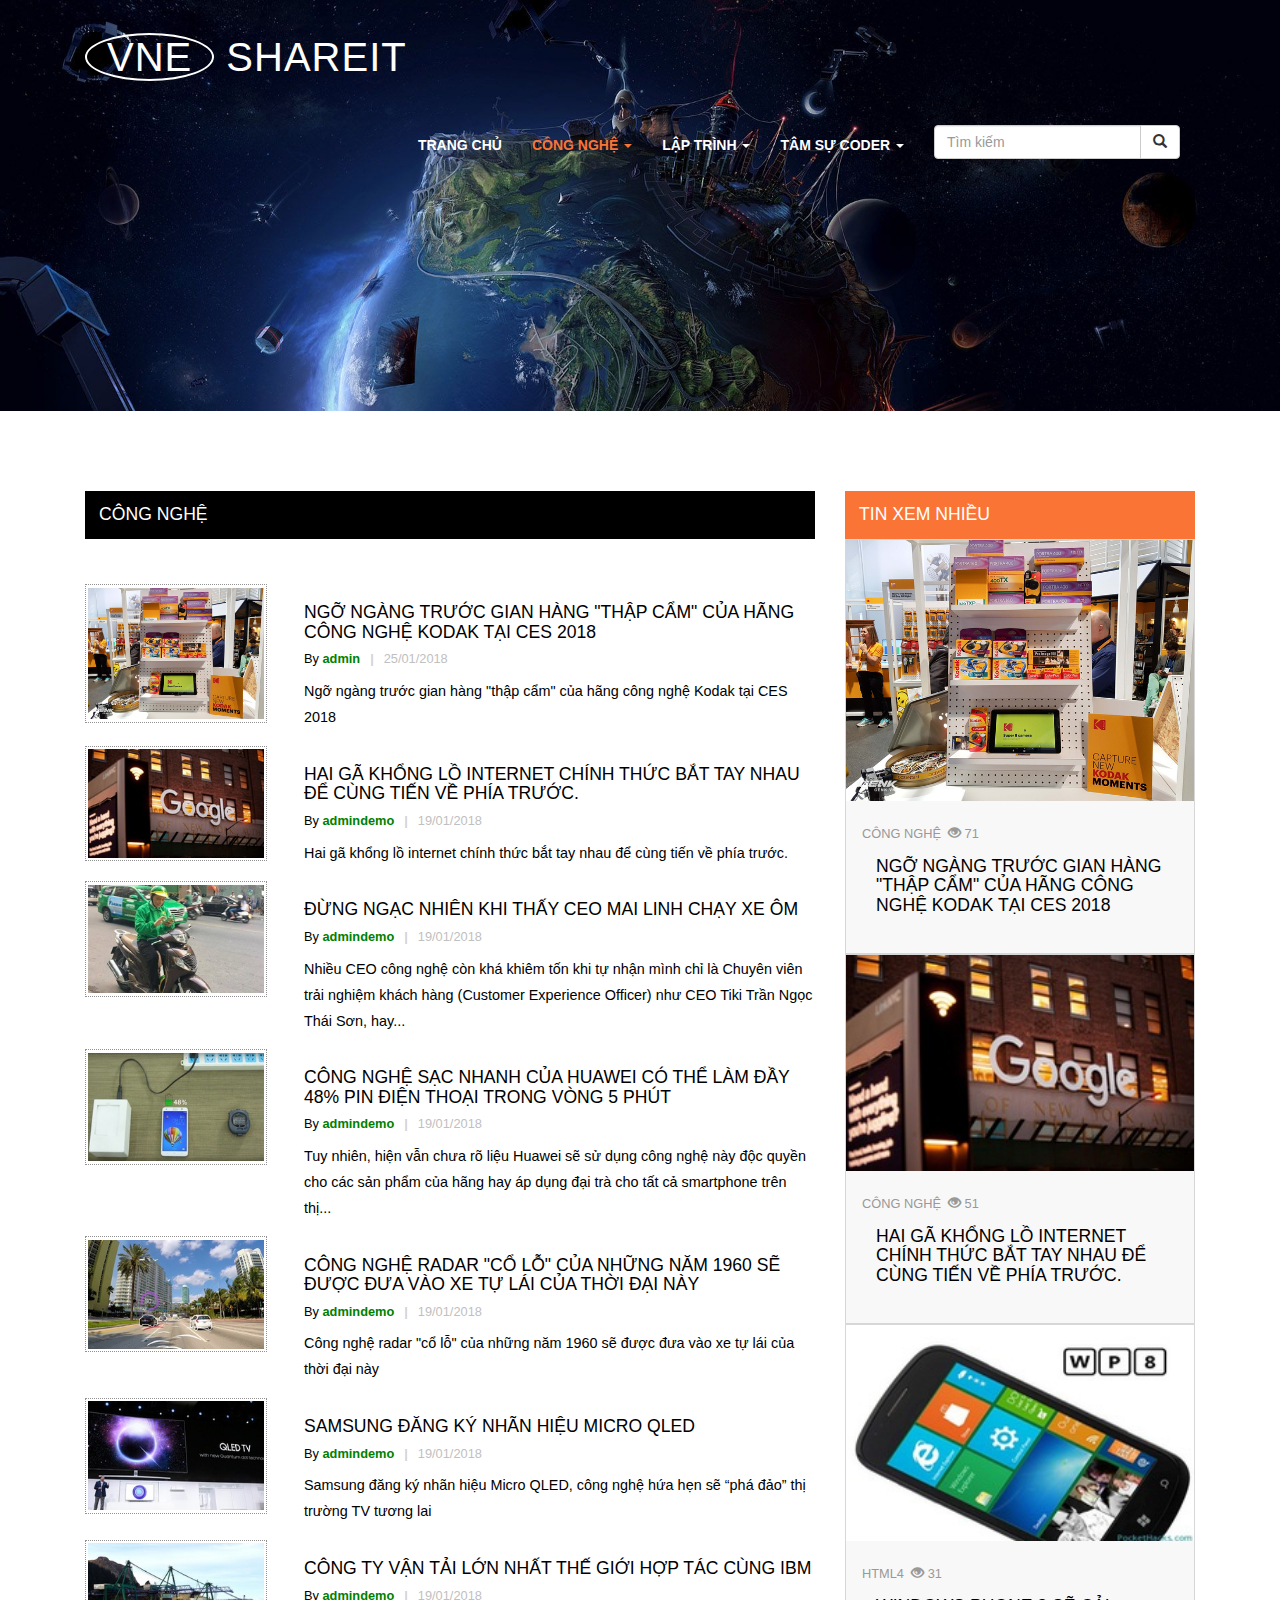
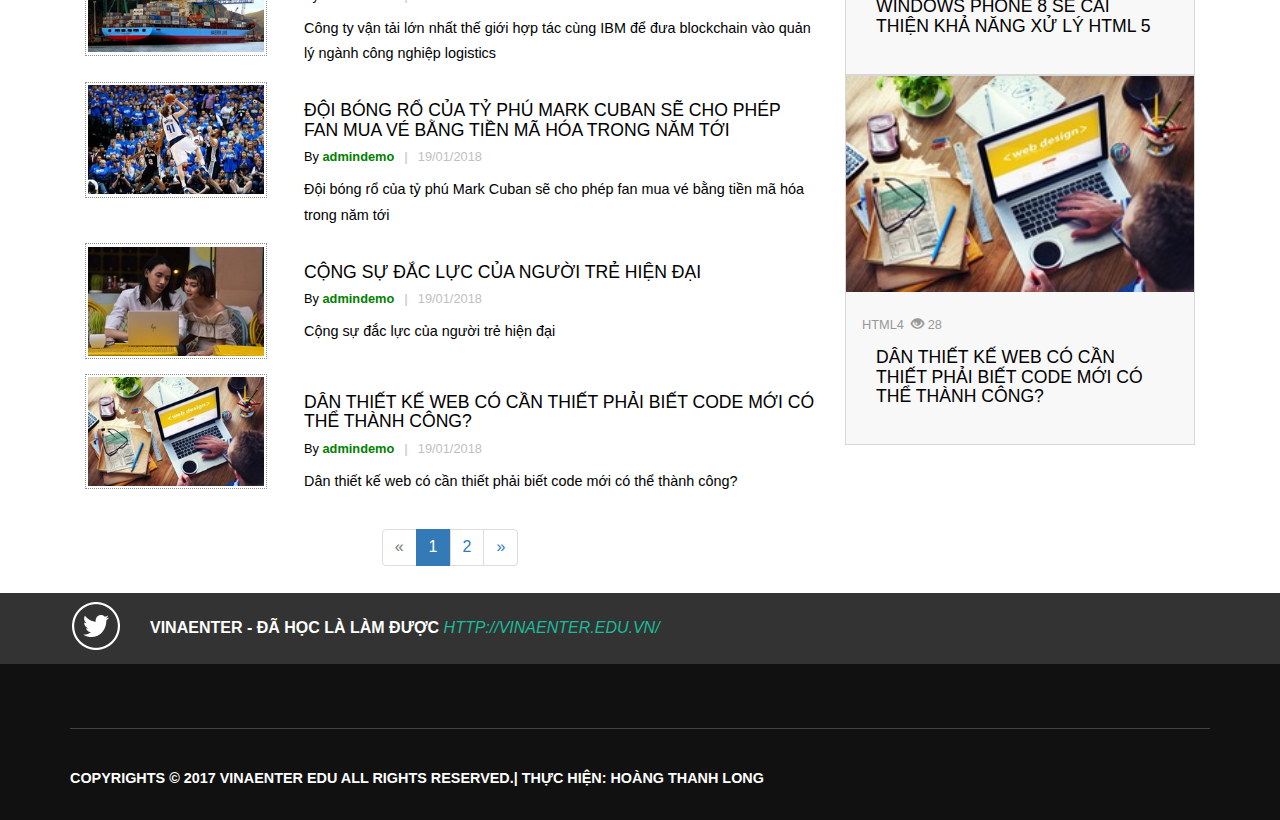
<file: BT3/congnghe/index.html>
﻿<!--
Author: W3layouts
Author URL: http://w3layouts.com
License: Creative Commons Attribution 3.0 Unported
License URL: http://creativecommons.org/licenses/by/3.0/
-->
<!DOCTYPE HTML>
<html>
<head>
  <title>Công nghệ</title>
<meta name="viewport" content="width=device-width, initial-scale=1">
<meta http-equiv="Content-Type" content="text/html; charset=utf-8" />
<meta name="keywords" content="Trendy Blog Responsive web template, Bootstrap Web Templates, Flat Web Templates, Android Compatible web template, 
Smartphone Compatible web template, free webdesigns for Nokia, Samsung, LG, SonyEricsson, Motorola web design" />
<script type="application/x-javascript"> addEventListener("load", function() { setTimeout(hideURLbar, 0); }, false); function hideURLbar(){ window.scrollTo(0,1); } </script>
<!-- Custom Theme files -->
 <LINK REL="SHORTCUT ICON"  HREF="images/icon.png">
<link href="css/bootstrap.css" rel="stylesheet" type="text/css" media="all" />
<link href="css/style.css" rel="stylesheet" type="text/css" media="all" />
<!-- js -->
<script src="js/jquery-1.11.1.min.js"></script>
<!-- //js -->
<link href='css/css.css' rel='stylesheet' type='text/css'>
<style type="text/css">
#myBtn {
  display: none;
  position: fixed;
  bottom: 20px;
  right: 30px;
  z-index: 99;
  font-size: 18px;
  border: none;
  outline: none;
   background-color: #555;
  color: white;
  cursor: pointer;
  padding: 15px;
  border-radius: 4px;
}

</style>
</head>

<body data-spy=”scroll” data-target=".show-cmt" style="position: relative !important">
<button onclick="topFunction()" id="myBtn" title="Go to top"><i class=" glyphicon glyphicon-chevron-up"></i></button>
<script>

window.onscroll = function() {scrollFunction()};

function scrollFunction() {
    if (document.body.scrollTop > 20 || document.documentElement.scrollTop > 20) {
        document.getElementById("myBtn").style.display = "block";
    } else {
        document.getElementById("myBtn").style.display = "none";
    }
}

// When the user clicks on the button, scroll to the top of the document
function topFunction() {
    document.body.scrollTop = 0;
    document.documentElement.scrollTop = 0;
}
</script>
      <div class="banner1">
        <div class="banner-info1">
           
            <div class="container">
                <nav class="navbar navbar-default">
                    <!-- Brand and toggle get grouped for better mobile display -->
                    <div class="navbar-header">
                      <button type="button" class="navbar-toggle collapsed" data-toggle="collapse" data-target="#bs-example-navbar-collapse-1">
                        <span class="sr-only">Toggle navigation</span>
                        <span class="icon-bar"></span>
                        <span class="icon-bar"></span>
                        <span class="icon-bar"></span>
                      </button>
                        <div class="logo">
                            <a class="navbar-brand" href="/"><span>VNE</span> ShareIT</a>
                        </div>
                    </div>

                    <!-- Collect the nav links, forms, and other content for toggling -->
                    <div class="collapse navbar-collapse nav-wil" id="bs-example-navbar-collapse-1">
                        <ul class="nav navbar-nav cl-effect-18" id="cl-effect-18">
                            <li  ><a href="/" style="font-weight: bold;" >Trang chủ</a></li>                                          
                                                                                                                                                                                                                                                                                                                                                                                                                                                              <li role="presentation"   class="act"    >
                                <a style="font-weight: bold;"  class="dropdown-toggle effect1 "   class="dropdown-toggle"   data-toggle="dropdown" href="/cong-nghe-26" role="button" aria-haspopup="true" aria-expanded="false">
                                  Công nghệ <span class="caret"></span>
                                </a>
                                <ul class="dropdown-menu">
                                                                                                                      <li  ><a style="font-weight: bold;"  href="/html4-30">HTML4</a></li>
                                          
                                                                               
                                                                               
                                                                               
                                                                      
                                </ul>
                            </li>
                                                      
                                                                                                                                                                                                                                                                                                                                                                                                                                                                                                                                    <li role="presentation"    >
                                <a style="font-weight: bold;"  class="dropdown-toggle"   data-toggle="dropdown" href="/lap-trinh-27" role="button" aria-haspopup="true" aria-expanded="false">
                                  Lập trình <span class="caret"></span>
                                </a>
                                <ul class="dropdown-menu">
                                                                             
                                                                                                                        <li  ><a style="font-weight: bold;"  href="/css-31">CSS</a></li>
                                          
                                                                               
                                                                                                                        <li  ><a style="font-weight: bold;"  href="/php-33">PHP</a></li>
                                          
                                                                      
                                </ul>
                            </li>
                                                      
                                                                                                                                                                                                                                                                                                                                                                                                                                                               <li role="presentation"    >
                                <a style="font-weight: bold;"  class="dropdown-toggle"   data-toggle="dropdown" href="/tam-su-coder-28" role="button" aria-haspopup="true" aria-expanded="false">
                                  Tâm sự Coder <span class="caret"></span>
                                </a>
                                <ul class="dropdown-menu">
                                                                             
                                                                               
                                                                                                                        <li  ><a style="font-weight: bold;"  href="/java-32">JAVA</a></li>
                                          
                                                                               
                                                                      
                                </ul>
                            </li>
                                                      
                                                        
                               <li ><form class="navbar-form navbar-left" action="/tim-kiem" method="post">
                                 <input type="hidden" name="_token" value="edQs9ZkHVCVlsbfOSJPP8tPV4QABNCtVKUXeLH9j">
                              <div class="input-group">
                                <input type="text" class="form-control" id="tk" name="tk"  value=""  placeholder="Tìm kiếm">
                                <div class="input-group-btn">
                                  <button class="btn btn-default" type="submit" style="padding-top:6px;padding-bottom:6px; ">
                                    <i class="glyphicon glyphicon-search"></i>
                                  </button>
                                </div>
                              </div>
                            </form></li>     
                        </ul>
                    </div><!-- /.navbar-collapse -->    
                    
                </nav>
                <!--banner-Slider-->
                
   <script src="js/responsiveslides.min.js"></script>
                        <script>
                            // You can also use "$(window).load(function() {"
                            $(function () {
                              // Slideshow 4
                              $("#slider3").responsiveSlides({
                            auto: true,
                            pager: true,
                            nav:true,
                            speed: 500,
                            namespace: "callbacks",
                            before: function () {
                              $('.events').append("<li>before event fired.</li>");
                            },
                            after: function () {
                              $('.events').append("<li>after event fired.</li>");
                            }
                              });

                            }); 
                        </script>
                                     </div>
        </div>
    </div>

<div class="news-and-events">
		<div class="container">
		
			<div class="upcoming-events-grids">
				<div class="col-md-8 upcoming-events-left">
			
					
							<h3>Công nghệ</h3>
							<ul>
																  								<li style="list-style: none;margin-bottom:2% ">
									<div class="news-grid-left1">
										<a href="/ngo-ngang-truoc-gian-hang-thap-cam-cua-hang-cong-nghe-kodak-tai-ces-2018-88.html"><img src="images/UgMztPuObh5gbpK29RMWXWYWQXg0GL5OfKrkq7pg.jpeg" alt=" " class="img-responsive" /></a>
									</div>
									<div class="news-grid-right1">
										<h4><a href="/ngo-ngang-truoc-gian-hang-thap-cam-cua-hang-cong-nghe-kodak-tai-ces-2018-88.html">Ngỡ ngàng trước gian hàng &quot;thập cẩm&quot; của hãng công nghệ Kodak tại CES 2018</a></h4>
										<h5>By <strong style="color:green">admin</strong> <label>|</label> <i>25/01/2018</i></h5>
										<p>Ngỡ ngàng trước gian hàng &quot;thập cẩm&quot; của hãng công nghệ Kodak tại CES 2018</p>
									</div>
									<div class="clearfix"> </div>
								</li>
																  								<li style="list-style: none;margin-bottom:2% ">
									<div class="news-grid-left1">
										<a href="/hai-ga-khong-lo-internet-chinh-thuc-bat-tay-nhau-de-cung-tien-ve-phia-truoc-48.html"><img src="images/EZU8iAHdgMNJAG5uYZlX4sQIJZ5noeKiCCT3WWCX.jpeg" alt=" " class="img-responsive" /></a>
									</div>
									<div class="news-grid-right1">
										<h4><a href="/hai-ga-khong-lo-internet-chinh-thuc-bat-tay-nhau-de-cung-tien-ve-phia-truoc-48.html">Hai gã khổng lồ internet chính thức bắt tay nhau để cùng tiến về phía trước.</a></h4>
										<h5>By <strong style="color:green">admindemo</strong> <label>|</label> <i>19/01/2018</i></h5>
										<p>Hai gã khổng lồ internet chính thức bắt tay nhau để cùng tiến về phía trước.</p>
									</div>
									<div class="clearfix"> </div>
								</li>
																  								<li style="list-style: none;margin-bottom:2% ">
									<div class="news-grid-left1">
										<a href="/dung-ngac-nhien-khi-thay-ceo-mai-linh-chay-xe-om-49.html"><img src="images/9Hne3DSyVX2MMZn1VCalGbTHqrapl4FjEDlOh7Wx.jpeg" alt=" " class="img-responsive" /></a>
									</div>
									<div class="news-grid-right1">
										<h4><a href="/dung-ngac-nhien-khi-thay-ceo-mai-linh-chay-xe-om-49.html">Đừng ngạc nhiên khi thấy CEO Mai Linh chạy xe ôm</a></h4>
										<h5>By <strong style="color:green">admindemo</strong> <label>|</label> <i>19/01/2018</i></h5>
										<p>Nhiều CEO công nghệ còn khá khiêm tốn khi tự nhận mình chỉ là Chuyên viên trải nghiệm khách hàng (Customer Experience Officer) như CEO Tiki Trần Ngọc Thái Sơn, hay...</p>
									</div>
									<div class="clearfix"> </div>
								</li>
																  								<li style="list-style: none;margin-bottom:2% ">
									<div class="news-grid-left1">
										<a href="/cong-nghe-sac-nhanh-cua-huawei-co-the-lam-day-48-pin-dien-thoai-trong-vong-5-phut-50.html"><img src="images/kPHseiO7aQSReEd8izF7zSWmH2Ivn8mtpBDpvPke.jpeg" alt=" " class="img-responsive" /></a>
									</div>
									<div class="news-grid-right1">
										<h4><a href="/cong-nghe-sac-nhanh-cua-huawei-co-the-lam-day-48-pin-dien-thoai-trong-vong-5-phut-50.html">Công nghệ sạc nhanh của Huawei có thể làm đầy 48% pin điện thoại trong vòng 5 phút</a></h4>
										<h5>By <strong style="color:green">admindemo</strong> <label>|</label> <i>19/01/2018</i></h5>
										<p>Tuy nhiên, hiện vẫn chưa rõ liệu Huawei sẽ sử dụng công nghệ này độc quyền cho các sản phẩm của hãng hay áp dụng đại trà cho tất cả smartphone trên thị...</p>
									</div>
									<div class="clearfix"> </div>
								</li>
																  								<li style="list-style: none;margin-bottom:2% ">
									<div class="news-grid-left1">
										<a href="/cong-nghe-radar-co-lo-cua-nhung-nam-1960-se-duoc-dua-vao-xe-tu-lai-cua-thoi-dai-nay-51.html"><img src="images/YRYjhUlqFzv3I7DivTFjiHtr60p2RcKlRdWJ2k2s.jpeg" alt=" " class="img-responsive" /></a>
									</div>
									<div class="news-grid-right1">
										<h4><a href="/cong-nghe-radar-co-lo-cua-nhung-nam-1960-se-duoc-dua-vao-xe-tu-lai-cua-thoi-dai-nay-51.html">Công nghệ radar &quot;cổ lỗ&quot; của những năm 1960 sẽ được đưa vào xe tự lái của thời đại này</a></h4>
										<h5>By <strong style="color:green">admindemo</strong> <label>|</label> <i>19/01/2018</i></h5>
										<p>Công nghệ radar &quot;cổ lỗ&quot; của những năm 1960 sẽ được đưa vào xe tự lái của thời đại này</p>
									</div>
									<div class="clearfix"> </div>
								</li>
																  								<li style="list-style: none;margin-bottom:2% ">
									<div class="news-grid-left1">
										<a href="/samsung-dang-ky-nhan-hieu-micro-qled-52.html"><img src="images/WxbITn607I1znz2GXwRUCV7zq7FuPeXRQIOb7dZD.jpeg" alt=" " class="img-responsive" /></a>
									</div>
									<div class="news-grid-right1">
										<h4><a href="/samsung-dang-ky-nhan-hieu-micro-qled-52.html">Samsung đăng ký nhãn hiệu Micro QLED</a></h4>
										<h5>By <strong style="color:green">admindemo</strong> <label>|</label> <i>19/01/2018</i></h5>
										<p>Samsung đăng ký nhãn hiệu Micro QLED, công nghệ hứa hẹn sẽ “phá đảo” thị trường TV tương lai</p>
									</div>
									<div class="clearfix"> </div>
								</li>
																  								<li style="list-style: none;margin-bottom:2% ">
									<div class="news-grid-left1">
										<a href="/cong-ty-van-tai-lon-nhat-the-gioi-hop-tac-cung-ibm-53.html"><img src="images/IA2V297qaNZOgqHwWZB8BxEi7VbHj2Nd3oTSGd6i.jpeg" alt=" " class="img-responsive" /></a>
									</div>
									<div class="news-grid-right1">
										<h4><a href="/cong-ty-van-tai-lon-nhat-the-gioi-hop-tac-cung-ibm-53.html">Công ty vận tải lớn nhất thế giới hợp tác cùng IBM</a></h4>
										<h5>By <strong style="color:green">admindemo</strong> <label>|</label> <i>19/01/2018</i></h5>
										<p>Công ty vận tải lớn nhất thế giới hợp tác cùng IBM để đưa blockchain vào quản lý ngành công nghiệp logistics</p>
									</div>
									<div class="clearfix"> </div>
								</li>
																  								<li style="list-style: none;margin-bottom:2% ">
									<div class="news-grid-left1">
										<a href="/doi-bong-ro-cua-ty-phu-mark-cuban-se-cho-phep-fan-mua-ve-bang-tien-ma-hoa-trong-nam-toi-54.html"><img src="images/y8FVMWd5qB2Tdw3ssmchiB03KFiJFVS1aQZLnpVx.jpeg" alt=" " class="img-responsive" /></a>
									</div>
									<div class="news-grid-right1">
										<h4><a href="/doi-bong-ro-cua-ty-phu-mark-cuban-se-cho-phep-fan-mua-ve-bang-tien-ma-hoa-trong-nam-toi-54.html">Đội bóng rổ của tỷ phú Mark Cuban sẽ cho phép fan mua vé bằng tiền mã hóa trong năm tới</a></h4>
										<h5>By <strong style="color:green">admindemo</strong> <label>|</label> <i>19/01/2018</i></h5>
										<p>Đội bóng rổ của tỷ phú Mark Cuban sẽ cho phép fan mua vé bằng tiền mã hóa trong năm tới</p>
									</div>
									<div class="clearfix"> </div>
								</li>
																  								<li style="list-style: none;margin-bottom:2% ">
									<div class="news-grid-left1">
										<a href="/cong-su-dac-luc-cua-nguoi-tre-hien-dai-55.html"><img src="images/ueqniY9jak7hZTaOQS5OzBZMwKKkMruyAg66LLch.jpeg" alt=" " class="img-responsive" /></a>
									</div>
									<div class="news-grid-right1">
										<h4><a href="/cong-su-dac-luc-cua-nguoi-tre-hien-dai-55.html">Cộng sự đắc lực của người trẻ hiện đại</a></h4>
										<h5>By <strong style="color:green">admindemo</strong> <label>|</label> <i>19/01/2018</i></h5>
										<p>Cộng sự đắc lực của người trẻ hiện đại</p>
									</div>
									<div class="clearfix"> </div>
								</li>
																  								<li style="list-style: none;margin-bottom:2% ">
									<div class="news-grid-left1">
										<a href="/dan-thiet-ke-web-co-can-thiet-phai-biet-code-moi-co-the-thanh-cong-56.html"><img src="images/a2cM0cRKnTABDGKWKOp0RbIXop6IdYxDbtYbPPmi.jpeg" alt=" " class="img-responsive" /></a>
									</div>
									<div class="news-grid-right1">
										<h4><a href="/dan-thiet-ke-web-co-can-thiet-phai-biet-code-moi-co-the-thanh-cong-56.html">Dân thiết kế web có cần thiết phải biết code mới có thể thành công?</a></h4>
										<h5>By <strong style="color:green">admindemo</strong> <label>|</label> <i>19/01/2018</i></h5>
										<p>Dân thiết kế web có cần thiết phải biết code mới có thể thành công?</p>
									</div>
									<div class="clearfix"> </div>
								</li>
															</ul>
						<center><ul class="pagination">
        
                    <li class="disabled"><span>&laquo;</span></li>
        
        
                    
            
            
                                                                        <li class="active"><span>1</span></li>
                                                                                <li><a href="/cong-nghe-26?page=2">2</a></li>
                                                        
        
                    <li><a href="/cong-nghe-26?page=2" rel="next">&raquo;</a></li>
            </ul>
</center>
				</div>

				<div class="col-md-4 upcoming-events-right">

					<h3>Tin xem nhiều</h3>
										<div class="news-grid-rght3">
						<a href="/ngo-ngang-truoc-gian-hang-thap-cam-cua-hang-cong-nghe-kodak-tai-ces-2018-88.html"><img src="images/UgMztPuObh5gbpK29RMWXWYWQXg0GL5OfKrkq7pg.jpeg" alt=" " width="100%" /></a>
						<div class="story">
							<p>Công nghệ&nbsp;&nbsp;<span><i class="	glyphicon glyphicon-eye-open" aria-hidden="true"></i>&nbsp;71</span></p>
							<h3><a href="/ngo-ngang-truoc-gian-hang-thap-cam-cua-hang-cong-nghe-kodak-tai-ces-2018-88.html">Ngỡ ngàng trước gian hàng &quot;thập cẩm&quot; của hãng công nghệ Kodak tại CES 2018</a></h3>
						</div>

					</div>
										<div class="news-grid-rght3">
						<a href="/hai-ga-khong-lo-internet-chinh-thuc-bat-tay-nhau-de-cung-tien-ve-phia-truoc-48.html"><img src="images/EZU8iAHdgMNJAG5uYZlX4sQIJZ5noeKiCCT3WWCX.jpeg" alt=" " width="100%" /></a>
						<div class="story">
							<p>Công nghệ&nbsp;&nbsp;<span><i class="	glyphicon glyphicon-eye-open" aria-hidden="true"></i>&nbsp;51</span></p>
							<h3><a href="/hai-ga-khong-lo-internet-chinh-thuc-bat-tay-nhau-de-cung-tien-ve-phia-truoc-48.html">Hai gã khổng lồ internet chính thức bắt tay nhau để cùng tiến về phía trước.</a></h3>
						</div>

					</div>
										<div class="news-grid-rght3">
						<a href="/windows-phone-8-se-cai-thien-kha-nang-xu-ly-html-5-61.html"><img src="images/i7EfQA1B5hrnBjfxh2RFUSzr90EdZVsHHLHIriyo.jpeg" alt=" " width="100%" /></a>
						<div class="story">
							<p>HTML4&nbsp;&nbsp;<span><i class="	glyphicon glyphicon-eye-open" aria-hidden="true"></i>&nbsp;31</span></p>
							<h3><a href="/windows-phone-8-se-cai-thien-kha-nang-xu-ly-html-5-61.html">Windows Phone 8 sẽ cải thiện khả năng xử lý HTML 5</a></h3>
						</div>

					</div>
										<div class="news-grid-rght3">
						<a href="/dan-thiet-ke-web-co-can-thiet-phai-biet-code-moi-co-the-thanh-cong-56.html"><img src="images/a2cM0cRKnTABDGKWKOp0RbIXop6IdYxDbtYbPPmi.jpeg" alt=" " width="100%" /></a>
						<div class="story">
							<p>HTML4&nbsp;&nbsp;<span><i class="	glyphicon glyphicon-eye-open" aria-hidden="true"></i>&nbsp;28</span></p>
							<h3><a href="/dan-thiet-ke-web-co-can-thiet-phai-biet-code-moi-co-the-thanh-cong-56.html">Dân thiết kế web có cần thiết phải biết code mới có thể thành công?</a></h3>
						</div>

					</div>
									</div>
				<div class="clearfix"> </div>
			</div>
				
		</div>
	</div>
<!-- //news-and-events -->

<!-- footer -->
  <div class="footer-top-w3layouts-agile">
    <div class="container">
      <p style="font-weight: bold;">VinaENTER - Đã Học Là Làm Được <a style="font-style: italic;" href="http://vinaenter.edu.vn/">http://vinaenter.edu.vn/</a></p>
    </div>
  </div>
  <div class="footer">
    <div class="container">
      <div class="footer-bottom">
        <div class="footer-bottom-left-whtree-agileinfo">
          <p style="font-weight: bold;">Copyrights © 2017 VinaEnter Edu All rights reserved.| Thực hiện: Hoàng Thanh Long</a></p>
        </div>
        <div class="footer-bottom-right-whtree-agileinfo">
        
        </div>
        <div class="clearfix"> </div>
      </div>
    </div>
  </div>
<!-- //footer -->
<!-- for bootstrap working -->
  <script src="js/bootstrap.js"></script>
<!-- //for bootstrap working -->
</body>
</html>
</file>
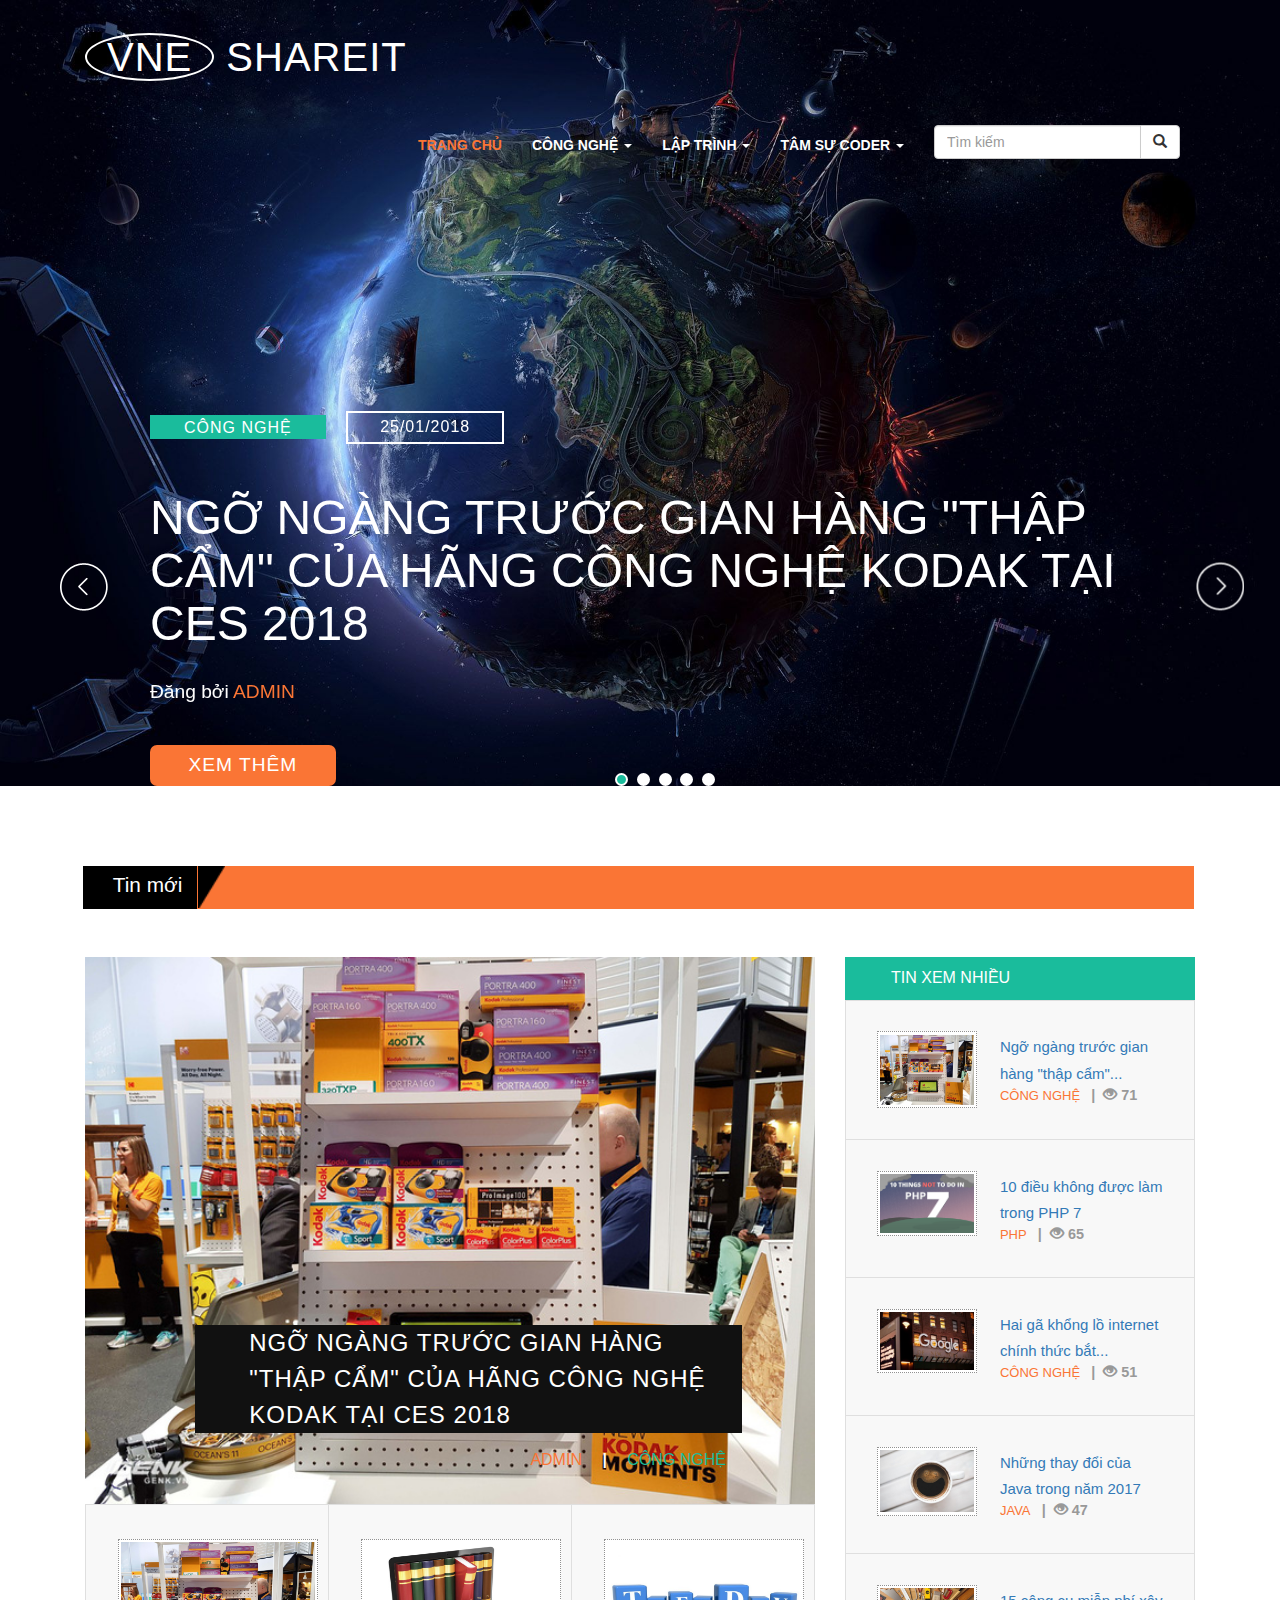
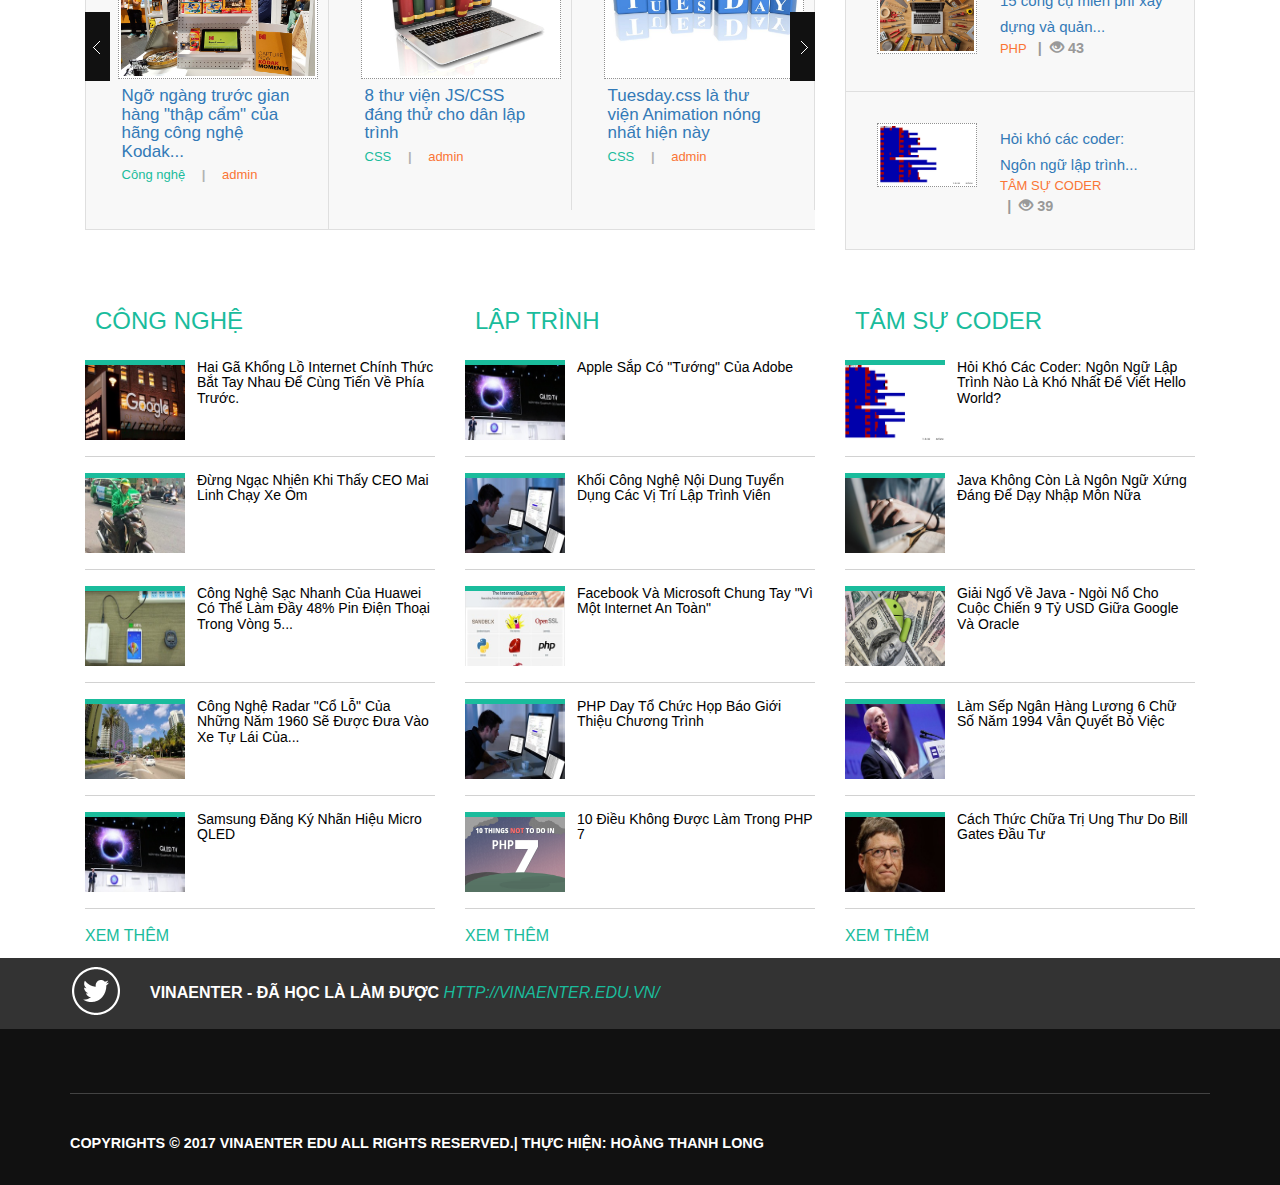
<file: BT3/shareit/index.html>
﻿
<!--
Author: W3layouts
Author URL: http://w3layouts.com
License: Creative Commons Attribution 3.0 Unported
License URL: http://creativecommons.org/licenses/by/3.0/
-->
<!DOCTYPE HTML>
<html>
<head>
  <title>Trang chủ</title>
<meta name="viewport" content="width=device-width, initial-scale=1">
<meta http-equiv="Content-Type" content="text/html; charset=utf-8" />
<meta name="keywords" content="Trendy Blog Responsive web template, Bootstrap Web Templates, Flat Web Templates, Android Compatible web template, 
Smartphone Compatible web template, free webdesigns for Nokia, Samsung, LG, SonyEricsson, Motorola web design" />
<script type="application/x-javascript"> addEventListener("load", function() { setTimeout(hideURLbar, 0); }, false); function hideURLbar(){ window.scrollTo(0,1); } </script>
<!-- Custom Theme files -->
 <LINK REL="SHORTCUT ICON"  HREF="images/icon.png">
<link href="css/bootstrap.css" rel="stylesheet" type="text/css" media="all" />
<link href="css/style.css" rel="stylesheet" type="text/css" media="all" />
<!-- js -->
<script src="js/jquery-1.11.1.min.js"></script>
<!-- //js -->
<link href='css/css.css' rel='stylesheet' type='text/css'>
<style type="text/css">
#myBtn {
  display: none;
  position: fixed;
  bottom: 20px;
  right: 30px;
  z-index: 99;
  font-size: 18px;
  border: none;
  outline: none;
   background-color: #555;
  color: white;
  cursor: pointer;
  padding: 15px;
  border-radius: 4px;
}

</style>
</head>

<body data-spy=”scroll” data-target=".show-cmt" style="position: relative !important">
<button onclick="topFunction()" id="myBtn" title="Go to top"><i class=" glyphicon glyphicon-chevron-up"></i></button>
<script>

window.onscroll = function() {scrollFunction()};

function scrollFunction() {
    if (document.body.scrollTop > 20 || document.documentElement.scrollTop > 20) {
        document.getElementById("myBtn").style.display = "block";
    } else {
        document.getElementById("myBtn").style.display = "none";
    }
}

// When the user clicks on the button, scroll to the top of the document
function topFunction() {
    document.body.scrollTop = 0;
    document.documentElement.scrollTop = 0;
}
</script>
   
    <div class="banner">
        <div class="banner-info">
          
            <div class="container">
                <nav class="navbar navbar-default">
                    <!-- Brand and toggle get grouped for better mobile display -->
                    <div class="navbar-header">
                      <button type="button" class="navbar-toggle collapsed" data-toggle="collapse" data-target="#bs-example-navbar-collapse-1">
                        <span class="sr-only">Toggle navigation</span>
                        <span class="icon-bar"></span>
                        <span class="icon-bar"></span>
                        <span class="icon-bar"></span>
                      </button>
                        <div class="logo">
                            <a class="navbar-brand" href="/"><span>VNE</span> ShareIT</a>
                        </div>
                    </div>

                    <!-- Collect the nav links, forms, and other content for toggling -->
                    <div class="collapse navbar-collapse nav-wil" id="bs-example-navbar-collapse-1">
                        <ul class="nav navbar-nav cl-effect-18" id="cl-effect-18">
                            <li   class="act" ><a href="/" style="font-weight: bold;" >Trang chủ</a></li>                                          
                                                                                                                                                                                                                                                                                                                                                                                                                                                              <li role="presentation"    >
                                <a style="font-weight: bold;"  class="dropdown-toggle"   data-toggle="dropdown" href="/cong-nghe-26" role="button" aria-haspopup="true" aria-expanded="false">
                                  Công nghệ <span class="caret"></span>
                                </a>
                                <ul class="dropdown-menu">
                                                                                                                      <li  ><a style="font-weight: bold;"  href="/html4-30">HTML4</a></li>
                                          
                                                                               
                                                                               
                                                                               
                                                                      
                                </ul>
                            </li>
                                                      
                                                                                                                                                                                                                                                                                                                                                                                                                                                                                                                                    <li role="presentation"    >
                                <a style="font-weight: bold;"  class="dropdown-toggle"   data-toggle="dropdown" href="/lap-trinh-27" role="button" aria-haspopup="true" aria-expanded="false">
                                  Lập trình <span class="caret"></span>
                                </a>
                                <ul class="dropdown-menu">
                                                                             
                                                                                                                        <li  ><a style="font-weight: bold;"  href="/css-31">CSS</a></li>
                                          
                                                                               
                                                                                                                        <li  ><a style="font-weight: bold;"  href="/php-33">PHP</a></li>
                                          
                                                                      
                                </ul>
                            </li>
                                                      
                                                                                                                                                                                                                                                                                                                                                                                                                                                               <li role="presentation"    >
                                <a style="font-weight: bold;"  class="dropdown-toggle"   data-toggle="dropdown" href="/tam-su-coder-28" role="button" aria-haspopup="true" aria-expanded="false">
                                  Tâm sự Coder <span class="caret"></span>
                                </a>
                                <ul class="dropdown-menu">
                                                                             
                                                                               
                                                                                                                        <li  ><a style="font-weight: bold;"  href="/java-32">JAVA</a></li>
                                          
                                                                               
                                                                      
                                </ul>
                            </li>
                                                      
                                                        
                               <li ><form class="navbar-form navbar-left" action="/tim-kiem" method="post">
                                 <input type="hidden" name="_token" value="se8tlqZzPKeBMaru7iy8lTzRkrH79cSqVyXJiySr">
                              <div class="input-group">
                                <input type="text" class="form-control" id="tk" name="tk"  value=""  placeholder="Tìm kiếm">
                                <div class="input-group-btn">
                                  <button class="btn btn-default" type="submit" style="padding-top:6px;padding-bottom:6px; ">
                                    <i class="glyphicon glyphicon-search"></i>
                                  </button>
                                </div>
                              </div>
                            </form></li>     
                        </ul>
                    </div><!-- /.navbar-collapse -->    
                    
                </nav>
                <!--banner-Slider-->
                
   <script src="js/responsiveslides.min.js"></script>
                        <script>
                            // You can also use "$(window).load(function() {"
                            $(function () {
                              // Slideshow 4
                              $("#slider3").responsiveSlides({
                            auto: true,
                            pager: true,
                            nav:true,
                            speed: 500,
                            namespace: "callbacks",
                            before: function () {
                              $('.events').append("<li>before event fired.</li>");
                            },
                            after: function () {
                              $('.events').append("<li>after event fired.</li>");
                            }
                              });

                            }); 
                        </script>
                                             <div  id="top" class="callbacks_container">
                        <ul class="rslides" id="slider3">
                                                                                    <li>
                                <div class="banner-info-slider">
                                    <ul>
                                        <li><a href="/cong-nghe-26">Công nghệ</a></li>
                                        <li>25/01/2018</li>
                                    </ul>
                                    <h3>Ngỡ ngàng trước gian hàng &quot;thập cẩm&quot; của hãng công nghệ Kodak tại CES 2018</h3>
                                    <p><span>Đăng bởi <i>admin</i></span></p>
                                    <div class="more">
                                        <a href="/ngo-ngang-truoc-gian-hang-thap-cam-cua-hang-cong-nghe-kodak-tai-ces-2018-88.html" class="type-1">
                                            <span>Xem thêm </span>
                                            <span>Xem thêm </span>
                                        </a>
                                    </div>
                                </div>
                            </li>
                                                                                   <li>
                                <div class="banner-info-slider">
                                    <ul>
                                        <li><a href="/css-31">CSS</a></li>
                                        <li>21/01/2018</li>
                                    </ul>
                                    <h3>8 thư viện JS/CSS đáng thử cho dân lập trình</h3>
                                    <p><span>Đăng bởi <i>admin</i></span></p>
                                    <div class="more">
                                        <a href="/8-thu-vien-jscss-dang-thu-cho-dan-lap-trinh-82.html" class="type-1">
                                            <span>Xem thêm </span>
                                            <span>Xem thêm </span>
                                        </a>
                                    </div>
                                </div>
                            </li>
                                                                                   <li>
                                <div class="banner-info-slider">
                                    <ul>
                                        <li><a href="/css-31">CSS</a></li>
                                        <li>21/01/2018</li>
                                    </ul>
                                    <h3>Tuesday.css là thư viện Animation nóng nhất hiện này</h3>
                                    <p><span>Đăng bởi <i>admin</i></span></p>
                                    <div class="more">
                                        <a href="/tuesdaycss-la-thu-vien-animation-nong-nhat-hien-nay-81.html" class="type-1">
                                            <span>Xem thêm </span>
                                            <span>Xem thêm </span>
                                        </a>
                                    </div>
                                </div>
                            </li>
                                                                                   <li>
                                <div class="banner-info-slider">
                                    <ul>
                                        <li><a href="/java-32">JAVA</a></li>
                                        <li>21/01/2018</li>
                                    </ul>
                                    <h3>Java developers rất quan tâm và phấn khích về Kotlin</h3>
                                    <p><span>Đăng bởi <i>admin</i></span></p>
                                    <div class="more">
                                        <a href="/java-developers-rat-quan-tam-va-phan-khich-ve-kotlin-80.html" class="type-1">
                                            <span>Xem thêm </span>
                                            <span>Xem thêm </span>
                                        </a>
                                    </div>
                                </div>
                            </li>
                                                                                   <li>
                                <div class="banner-info-slider">
                                    <ul>
                                        <li><a href="/java-32">JAVA</a></li>
                                        <li>21/01/2018</li>
                                    </ul>
                                    <h3>Những thay đổi của Java trong năm 2017</h3>
                                    <p><span>Đăng bởi <i>admin</i></span></p>
                                    <div class="more">
                                        <a href="/nhung-thay-doi-cua-java-trong-nam-2017-79.html" class="type-1">
                                            <span>Xem thêm </span>
                                            <span>Xem thêm </span>
                                        </a>
                                    </div>
                                </div>
                            </li>
                                                      
                        </ul>
                    </div>
                                </div>
        </div>
    </div>

<!-- banner-bottom -->
	<div class="banner-bottom">
		<div class="container">

			<div class="move-text">
				<div class="breaking_news" >
					<h2>Tin mới</h2>
				</div>
				<div class="marquee">
					
				</div>
				<div class="clearfix"></div>
				<script type="text/javascript" src="js/jquery.marquee.js"></script>
				<script>
				  $('.marquee').marquee({ pauseOnHover: true });
				  //@ sourceURL=pen.js
				</script>
			</div>
			<!-- video-grids -->
				<div class="video-grids">
					<div class="col-md-8 video-grids-left">
		 				
																			<div class="video-grids-left1">
							<img src="images/UgMztPuObh5gbpK29RMWXWYWQXg0GL5OfKrkq7pg.jpeg" alt=" " class="img-responsive" />
							
								
							</a>
							<div class="video-grid-pos">
								<h3 style="background-color: #111111;padding-left: 10% "><a href="/ngo-ngang-truoc-gian-hang-thap-cam-cua-hang-cong-nghe-kodak-tai-ces-2018-88.html" style="color:white; " >Ngỡ ngàng trước gian hàng &quot;thập cẩm&quot; của hãng công nghệ Kodak tại CES 2018</a></h3>
								<ul>
									
									<li><i>admin</i> <label>|</label></li>
									<li><span>Công nghệ</span></li>
								</ul>
							</div>

								<!-- pop-up-box -->
								<script type="text/javascript" src="js/modernizr.custom.min.js"></script>    
								<link href="css/popuo-box.css" rel="stylesheet" type="text/css" media="all" />
								<script src="js/jquery.magnific-popup.js" type="text/javascript"></script>
								<!--//pop-up-box -->
								<div id="small-dialog" class="mfp-hide">
									<iframe src="https://player.vimeo.com/video/170342028" width="640" height="360" frameborder="0" webkitallowfullscreen mozallowfullscreen allowfullscreen></iframe>
								</div>

								<script>
									$(document).ready(function() {
									$('.popup-with-zoom-anim').magnificPopup({
										type: 'inline',
										fixedContentPos: false,
										fixedBgPos: true,
										overflowY: 'auto',
										closeBtnInside: true,
										preloader: false,
										midClick: true,
										removalDelay: 300,
										mainClass: 'my-mfp-zoom-in'
									});
																									
									});
								</script>
						</div>
												
																		
																		
																		
																		
												<div class="video-grids-left2">
							<div class="course_demo1">
								<ul id="flexiselDemo1">

													
									<li>
										<div class="item"  >
											<a href="/ngo-ngang-truoc-gian-hang-thap-cam-cua-hang-cong-nghe-kodak-tai-ces-2018-88.html"><img src="images/UgMztPuObh5gbpK29RMWXWYWQXg0GL5OfKrkq7pg.jpeg" width="200px" height="140px" alt=" "  /></a>
											<div class="floods-text" style="margin-left:2% ">
												<h3><a style="font-size: 17px" href="/ngo-ngang-truoc-gian-hang-thap-cam-cua-hang-cong-nghe-kodak-tai-ces-2018-88.html">Ngỡ ngàng trước gian hàng &quot;thập cẩm&quot; của hãng công nghệ Kodak...</a><span style="font-size: 13px">Công nghệ <label>|</label> <i style="font-size: 13px;color:#FA7535">admin</i></span></h3>
												
											</div>
										</div>
									</li>
																					
									<li>
										<div class="item"  >
											<a href="/8-thu-vien-jscss-dang-thu-cho-dan-lap-trinh-82.html"><img src="images/uNiEMickUCOZi4z6perHmiYzODDMhKaOR9vZTj0v.jpeg" width="200px" height="140px" alt=" "  /></a>
											<div class="floods-text" style="margin-left:2% ">
												<h3><a style="font-size: 17px" href="/8-thu-vien-jscss-dang-thu-cho-dan-lap-trinh-82.html">8 thư viện JS/CSS đáng thử cho dân lập trình</a><span style="font-size: 13px">CSS <label>|</label> <i style="font-size: 13px;color:#FA7535">admin</i></span></h3>
												
											</div>
										</div>
									</li>
																					
									<li>
										<div class="item"  >
											<a href="/tuesdaycss-la-thu-vien-animation-nong-nhat-hien-nay-81.html"><img src="images/lQeOVncGiSmg28JE7HopFXBISrUFgXfSHejCfA9m.jpeg" width="200px" height="140px" alt=" "  /></a>
											<div class="floods-text" style="margin-left:2% ">
												<h3><a style="font-size: 17px" href="tuesdaycss-la-thu-vien-animation-nong-nhat-hien-nay-81.html">Tuesday.css là thư viện Animation nóng nhất hiện này</a><span style="font-size: 13px">CSS <label>|</label> <i style="font-size: 13px;color:#FA7535">admin</i></span></h3>
												
											</div>
										</div>
									</li>
																					
									<li>
										<div class="item"  >
											<a href="/java-developers-rat-quan-tam-va-phan-khich-ve-kotlin-80.html"><img src="images/YBvUXxmhTENUn4lpSjhOGP08fcTVyrXb4WQYhFnN.jpeg" width="200px" height="140px" alt=" "  /></a>
											<div class="floods-text" style="margin-left:2% ">
												<h3><a style="font-size: 17px" href="/java-developers-rat-quan-tam-va-phan-khich-ve-kotlin-80.html">Java developers rất quan tâm và phấn khích về Kotlin</a><span style="font-size: 13px">JAVA <label>|</label> <i style="font-size: 13px;color:#FA7535">admin</i></span></h3>
												
											</div>
										</div>
									</li>
																					
									<li>
										<div class="item"  >
											<a href="/nhung-thay-doi-cua-java-trong-nam-2017-79.html"><img src="images/v82wWz3dc872oQjqf8bNsaEfQyTXizobNQHfxekJ.jpeg" width="200px" height="140px" alt=" "  /></a>
											<div class="floods-text" style="margin-left:2% ">
												<h3><a style="font-size: 17px" href="/nhung-thay-doi-cua-java-trong-nam-2017-79.html">Những thay đổi của Java trong năm 2017</a><span style="font-size: 13px">JAVA <label>|</label> <i style="font-size: 13px;color:#FA7535">admin</i></span></h3>
												
											</div>
										</div>
									</li>
																		
								</ul>
							</div>
											<!-- pop-up-box -->
												<script type="text/javascript" src="js/modernizr.custom.min.js"></script>    
												<link href="css/popuo-box.css" rel="stylesheet" type="text/css" media="all" />
												<script src="js/jquery.magnific-popup.js" type="text/javascript"></script>
											<!--//pop-up-box -->
											<script>
												$(document).ready(function() {
												$('.popup-with-zoom-anim').magnificPopup({
													type: 'inline',
													fixedContentPos: false,
													fixedBgPos: true,
													overflowY: 'auto',
													closeBtnInside: true,
													preloader: false,
													midClick: true,
													removalDelay: 300,
													mainClass: 'my-mfp-zoom-in'
												});
																												
												});
											</script>
									<!-- requried-jsfiles-for owl -->
										<script type="text/javascript">
							 $(window).load(function() {
								$("#flexiselDemo1").flexisel({
									visibleItems: 3,
									animationSpeed: 1000,
									autoPlay: true,
									autoPlaySpeed: 3000,    		
									pauseOnHover: true,
									enableResponsiveBreakpoints: true,
									responsiveBreakpoints: { 
										portrait: { 
											changePoint:480,
											visibleItems: 1
										}, 
										landscape: { 
											changePoint:640,
											visibleItems: 2
										},
										tablet: { 
											changePoint:768,
											visibleItems: 3
										}
									}
								});
								
							 });
							  </script>
							 <script type="text/javascript" src="js/jquery.flexisel.js"></script>
						</div>

						
						
						
					</div>
					<div class="col-md-4 video-grids-right">
						<div class="sap_tabs">	
							<div id="horizontalTab" style="display: block; width: 100%; margin: 0px;">
								<ul class="resp-tabs-list">
									<li class="resp-tab-item grid1" aria-controls="tab_item-0" role="tab" style="width: 100% !important"><span>Tin xem nhiều</span></li>
									
									<div class="clear"></div>
								</ul>				  	 
								<div class="resp-tabs-container">
									<div class="tab-1 resp-tab-content" aria-labelledby="tab_item-0">
																				  										<div class="facts">
											<div class="tab_list" >
												<a href="/ngo-ngang-truoc-gian-hang-thap-cam-cua-hang-cong-nghe-kodak-tai-ces-2018-88.html"><img src="images/UgMztPuObh5gbpK29RMWXWYWQXg0GL5OfKrkq7pg.jpeg" alt=" " class="img-responsive" /></a>
												
											</div>
											<div class="tab_list1">
											
												<h3><a style="font-size: 15px" href="/ngo-ngang-truoc-gian-hang-thap-cam-cua-hang-cong-nghe-kodak-tai-ces-2018-88.html">Ngỡ ngàng trước gian hàng &quot;thập cẩm&quot;...</a></h3>
													<ul>
													<li><a href="/cong-nghe-26" class="orange2" style="font-size: 13px !important">Công nghệ</a> <label>|&nbsp;&nbsp;<i class="	glyphicon glyphicon-eye-open" aria-hidden="true"></i>&nbsp;71</label></li>
													<!-- <li>25th January 2018</li> -->
												</ul>	
											</div>
										  <div class="clearfix"> </div>
										</div>
																				  										<div class="facts">
											<div class="tab_list" >
												<a href="/10-dieu-khong-duoc-lam-trong-php-7-74.html"><img src="images/PtiZLRaNJpZaRowxhCQKkkJ6q6u8jk1kXaeGJXnm.jpeg" alt=" " class="img-responsive" /></a>
												
											</div>
											<div class="tab_list1">
											
												<h3><a style="font-size: 15px" href="/10-dieu-khong-duoc-lam-trong-php-7-74.html">10 điều không được làm trong PHP 7</a></h3>
													<ul>
													<li><a href="/php-33" class="orange2" style="font-size: 13px !important">PHP</a> <label>|&nbsp;&nbsp;<i class="	glyphicon glyphicon-eye-open" aria-hidden="true"></i>&nbsp;65</label></li>
													<!-- <li>21st January 2018</li> -->
												</ul>	
											</div>
										  <div class="clearfix"> </div>
										</div>
																				  										<div class="facts">
											<div class="tab_list" >
												<a href="/hai-ga-khong-lo-internet-chinh-thuc-bat-tay-nhau-de-cung-tien-ve-phia-truoc-48.html"><img src="images/EZU8iAHdgMNJAG5uYZlX4sQIJZ5noeKiCCT3WWCX.jpeg" alt=" " class="img-responsive" /></a>
												
											</div>
											<div class="tab_list1">
											
												<h3><a style="font-size: 15px" href="/hai-ga-khong-lo-internet-chinh-thuc-bat-tay-nhau-de-cung-tien-ve-phia-truoc-48.html">Hai gã khổng lồ internet chính thức bắt...</a></h3>
													<ul>
													<li><a href="/cong-nghe-26" class="orange2" style="font-size: 13px !important">Công nghệ</a> <label>|&nbsp;&nbsp;<i class="	glyphicon glyphicon-eye-open" aria-hidden="true"></i>&nbsp;51</label></li>
													<!-- <li>19th January 2018</li> -->
												</ul>	
											</div>
										  <div class="clearfix"> </div>
										</div>
																				  										<div class="facts">
											<div class="tab_list" >
												<a href="/nhung-thay-doi-cua-java-trong-nam-2017-79.html"><img src="images/v82wWz3dc872oQjqf8bNsaEfQyTXizobNQHfxekJ.jpeg" alt=" " class="img-responsive" /></a>
												
											</div>
											<div class="tab_list1">
											
												<h3><a style="font-size: 15px" href="/nhung-thay-doi-cua-java-trong-nam-2017-79.html">Những thay đổi của Java trong năm 2017</a></h3>
													<ul>
													<li><a href="/java-32" class="orange2" style="font-size: 13px !important">JAVA</a> <label>|&nbsp;&nbsp;<i class="	glyphicon glyphicon-eye-open" aria-hidden="true"></i>&nbsp;47</label></li>
													<!-- <li>21st January 2018</li> -->
												</ul>	
											</div>
										  <div class="clearfix"> </div>
										</div>
																				  										<div class="facts">
											<div class="tab_list" >
												<a href="/15-cong-cu-mien-phi-xay-dung-va-quan-ly-website-php-78.html"><img src="images/VvJIyI7psJU94EklyoLJGBqfhzbA9umHL0KwVI6N.jpeg" alt=" " class="img-responsive" /></a>
												
											</div>
											<div class="tab_list1">
											
												<h3><a style="font-size: 15px" href="/15-cong-cu-mien-phi-xay-dung-va-quan-ly-website-php-78.html">15 công cụ miễn phí xây dựng và quản...</a></h3>
													<ul>
													<li><a href="/php-33" class="orange2" style="font-size: 13px !important">PHP</a> <label>|&nbsp;&nbsp;<i class="	glyphicon glyphicon-eye-open" aria-hidden="true"></i>&nbsp;43</label></li>
													<!-- <li>21st January 2018</li> -->
												</ul>	
											</div>
										  <div class="clearfix"> </div>
										</div>
																				  										<div class="facts">
											<div class="tab_list" >
												<a href="/hoi-kho-cac-coder-ngon-ngu-lap-trinh-nao-la-kho-nhat-de-viet-hello-world-65.html"><img src="images/7UMQfJUuxrxRiApFaLyo0e5p47sEffp0lxppEVyQ.png" alt=" " class="img-responsive" /></a>
												
											</div>
											<div class="tab_list1">
											
												<h3><a style="font-size: 15px" href="/hoi-kho-cac-coder-ngon-ngu-lap-trinh-nao-la-kho-nhat-de-viet-hello-world-65.html">Hỏi khó các coder: Ngôn ngữ lập trình...</a></h3>
													<ul>
													<li><a href="/tam-su-coder-28" class="orange2" style="font-size: 13px !important">Tâm sự Coder</a> <label>|&nbsp;&nbsp;<i class="	glyphicon glyphicon-eye-open" aria-hidden="true"></i>&nbsp;39</label></li>
													<!-- <li>19th January 2018</li> -->
												</ul>	
											</div>
										  <div class="clearfix"> </div>
										</div>
																			</div>
									
								</div>
								<script src="js/easyResponsiveTabs.js" type="text/javascript"></script>
								<script type="text/javascript">
									$(document).ready(function () {
										$('#horizontalTab').easyResponsiveTabs({
											type: 'default', //Types: default, vertical, accordion           
											width: 'auto', //auto or any width like 600px
											fit: true   // 100% fit in a container
										});
									});
								</script>
							</div>
						</div>
					</div>
					<div class="clearfix"> </div>
				</div>
			<!-- //video-grids -->
			<!-- video-bottom-grids -->
				<div class="video-bottom-grids">
					<div class="video-bottom-grids1">
												<div class="col-md-4 video-bottom-grid" style="margin-bottom: 10px !important">
							<div class="video-bottom-grid1" >
								<div class="read-more" style="margin: 10px">
									<h3><a href="/cong-nghe-26">Công nghệ</a></h3>
								</div>
								<ul >
																																																									<li style="display: flex; ">
									<a style="margin-right:2% !important " width="30%" href="/hai-ga-khong-lo-internet-chinh-thuc-bat-tay-nhau-de-cung-tien-ve-phia-truoc-48.html"><img src="images/EZU8iAHdgMNJAG5uYZlX4sQIJZ5noeKiCCT3WWCX.jpeg" width="100px" height="80px" style="margin-right: 5px" >	</a>
									<h5><a width="70%" href="/hai-ga-khong-lo-internet-chinh-thuc-bat-tay-nhau-de-cung-tien-ve-phia-truoc-48.html">Hai gã khổng lồ internet chính thức bắt tay nhau để cùng tiến về phía trước.</a></h5>
									</li>	
																																																																				<li style="display: flex; ">
									<a style="margin-right:2% !important " width="30%" href="/dung-ngac-nhien-khi-thay-ceo-mai-linh-chay-xe-om-49.html"><img src="images/9Hne3DSyVX2MMZn1VCalGbTHqrapl4FjEDlOh7Wx.jpeg" width="100px" height="80px" style="margin-right: 5px" >	</a>
									<h5><a width="70%" href="/dung-ngac-nhien-khi-thay-ceo-mai-linh-chay-xe-om-49.html">Đừng ngạc nhiên khi thấy CEO Mai Linh chạy xe ôm</a></h5>
									</li>	
																																																																				<li style="display: flex; ">
									<a style="margin-right:2% !important " width="30%" href="/cong-nghe-sac-nhanh-cua-huawei-co-the-lam-day-48-pin-dien-thoai-trong-vong-5-phut-50.html"><img src="images/kPHseiO7aQSReEd8izF7zSWmH2Ivn8mtpBDpvPke.jpeg" width="100px" height="80px" style="margin-right: 5px" >	</a>
									<h5><a width="70%" href="/cong-nghe-sac-nhanh-cua-huawei-co-the-lam-day-48-pin-dien-thoai-trong-vong-5-phut-50.html">Công nghệ sạc nhanh của Huawei có thể làm đầy 48% pin điện thoại trong vòng 5...</a></h5>
									</li>	
																																																																				<li style="display: flex; ">
									<a style="margin-right:2% !important " width="30%" href="/cong-nghe-radar-co-lo-cua-nhung-nam-1960-se-duoc-dua-vao-xe-tu-lai-cua-thoi-dai-nay-51.html"><img src="images/YRYjhUlqFzv3I7DivTFjiHtr60p2RcKlRdWJ2k2s.jpeg" width="100px" height="80px" style="margin-right: 5px" >	</a>
									<h5><a width="70%" href="/cong-nghe-radar-co-lo-cua-nhung-nam-1960-se-duoc-dua-vao-xe-tu-lai-cua-thoi-dai-nay-51.html">Công nghệ radar &quot;cổ lỗ&quot; của những năm 1960 sẽ được đưa vào xe tự lái của...</a></h5>
									</li>	
																																																																				<li style="display: flex; ">
									<a style="margin-right:2% !important " width="30%" href="/samsung-dang-ky-nhan-hieu-micro-qled-52.html"><img src="images/WxbITn607I1znz2GXwRUCV7zq7FuPeXRQIOb7dZD.jpeg" width="100px" height="80px" style="margin-right: 5px" >	</a>
									<h5><a width="70%" href="/samsung-dang-ky-nhan-hieu-micro-qled-52.html">Samsung đăng ký nhãn hiệu Micro QLED</a></h5>
									</li>	
																																																																																																																																																																																																																																																																																																																																																																																																																																																																																																																																																																																																																																																																																																																																																																																																																																																																																																																																</ul>	

								<div class="read-more">
									<a href="/cong-nghe-26">Xem thêm</a>
								</div> 
							</div>
						</div>
												
												<div class="col-md-4 video-bottom-grid" style="margin-bottom: 10px !important">
							<div class="video-bottom-grid1" >
								<div class="read-more" style="margin: 10px">
									<h3><a href="/lap-trinh-27">Lập trình</a></h3>
								</div>
								<ul >
																																																																																																																																																																																																																																																																										<li style="display: flex; ">
									<a style="margin-right:2% !important " width="30%" href="/apple-sap-co-tuong-cua-adobe-59.html"><img src="images/xHzYrEbipGyNXu9CWlof9sbzBnKSk4uE74r2s87H.jpeg" width="100px" height="80px" style="margin-right: 5px" >	</a>
									<h5><a width="70%" href="/apple-sap-co-tuong-cua-adobe-59.html">Apple sắp có &quot;tướng&quot; của Adobe</a></h5>
									</li>	
																																																																																																										<li style="display: flex; ">
									<a style="margin-right:2% !important " width="30%" href="/khoi-cong-nghe-noi-dung-tuyen-dung-cac-vi-tri-lap-trinh-vien-62.html"><img src="images/QzD3fh4q1NB9tPBaBSDludBJaWosu8YQqr5hdbji.jpeg" width="100px" height="80px" style="margin-right: 5px" >	</a>
									<h5><a width="70%" href="/khoi-cong-nghe-noi-dung-tuyen-dung-cac-vi-tri-lap-trinh-vien-62.html">Khối công nghệ nội dung tuyển dụng các vị trí lập trình viên</a></h5>
									</li>	
																																																																				<li style="display: flex; ">
									<a style="margin-right:2% !important " width="30%" href="/facebook-va-microsoft-chung-tay-vi-mot-internet-an-toan-63.html"><img src="images/xMxVNDWxRYIRdepi9WDBJ9DvnpzIfiQMoX5knu4H.jpeg" width="100px" height="80px" style="margin-right: 5px" >	</a>
									<h5><a width="70%" href="/facebook-va-microsoft-chung-tay-vi-mot-internet-an-toan-63.html">Facebook và Microsoft chung tay &quot;vì một internet an toàn&quot;</a></h5>
									</li>	
																																																																				<li style="display: flex; ">
									<a style="margin-right:2% !important " width="30%" href="/php-day-to-chuc-hop-bao-gioi-thieu-chuong-trinh-64.html"><img src="images/woUd8IXNVtbyzWWeruB6u0v5tjH8ynWq4l9ujuNP.jpeg" width="100px" height="80px" style="margin-right: 5px" >	</a>
									<h5><a width="70%" href="/php-day-to-chuc-hop-bao-gioi-thieu-chuong-trinh-64.html">PHP day tổ chức họp báo giới thiệu chương trình</a></h5>
									</li>	
																																																																																																																																																																																																																																															<li style="display: flex; ">
									<a style="margin-right:2% !important " width="30%" href="/10-dieu-khong-duoc-lam-trong-php-7-74.html"><img src="images/PtiZLRaNJpZaRowxhCQKkkJ6q6u8jk1kXaeGJXnm.jpeg" width="100px" height="80px" style="margin-right: 5px" >	</a>
									<h5><a width="70%" href="/10-dieu-khong-duoc-lam-trong-php-7-74.html">10 điều không được làm trong PHP 7</a></h5>
									</li>	
																																																																																																																																																																																																																																																																																																																																																																																																				</ul>	

								<div class="read-more">
									<a href="/lap-trinh-27">Xem thêm</a>
								</div> 
							</div>
						</div>
												
												<div class="col-md-4 video-bottom-grid" style="margin-bottom: 10px !important">
							<div class="video-bottom-grid1" >
								<div class="read-more" style="margin: 10px">
									<h3><a href="/tam-su-coder-28">Tâm sự Coder</a></h3>
								</div>
								<ul >
																																																																																																																																																																																																																																																																																																																																																																																												<li style="display: flex; ">
									<a style="margin-right:2% !important " width="30%" href="/hoi-kho-cac-coder-ngon-ngu-lap-trinh-nao-la-kho-nhat-de-viet-hello-world-65.html"><img src="images/7UMQfJUuxrxRiApFaLyo0e5p47sEffp0lxppEVyQ.png" width="100px" height="80px" style="margin-right: 5px" >	</a>
									<h5><a width="70%" href="/hoi-kho-cac-coder-ngon-ngu-lap-trinh-nao-la-kho-nhat-de-viet-hello-world-65.html">Hỏi khó các coder: Ngôn ngữ lập trình nào là khó nhất để viết Hello World?</a></h5>
									</li>	
																																																																				<li style="display: flex; ">
									<a style="margin-right:2% !important " width="30%" href="/java-khong-con-la-ngon-ngu-xung-dang-de-day-nhap-mon-nua-66.html"><img src="images/Beir6C2RzshBZgneP8ChkwnRJJXpNhABwTFboNW5.jpeg" width="100px" height="80px" style="margin-right: 5px" >	</a>
									<h5><a width="70%" href="/java-khong-con-la-ngon-ngu-xung-dang-de-day-nhap-mon-nua-66.html">Java không còn là ngôn ngữ xứng đáng để dạy nhập môn nữa</a></h5>
									</li>	
																																																																				<li style="display: flex; ">
									<a style="margin-right:2% !important " width="30%" href="/giai-ngo-ve-java-ngoi-no-cho-cuoc-chien-9-ty-usd-giua-google-va-oracle-67.html"><img src="images/zGqw0cpUzgbnRJ9ZLHLDKGA0kdpPlFUnwsUGYpQW.png" width="100px" height="80px" style="margin-right: 5px" >	</a>
									<h5><a width="70%" href="/giai-ngo-ve-java-ngoi-no-cho-cuoc-chien-9-ty-usd-giua-google-va-oracle-67.html">Giải ngố về Java - ngòi nổ cho cuộc chiến 9 tỷ USD giữa Google và Oracle</a></h5>
									</li>	
																																																																				<li style="display: flex; ">
									<a style="margin-right:2% !important " width="30%" href="/lam-sep-ngan-hang-luong-6-chu-so-nam-1994-van-quyet-bo-viec-68.html"><img src="images/niBy2vGyX3ewGEVyUziEauxfNsNi3PQi1Ovh6fNV.jpeg" width="100px" height="80px" style="margin-right: 5px" >	</a>
									<h5><a width="70%" href="/lam-sep-ngan-hang-luong-6-chu-so-nam-1994-van-quyet-bo-viec-68.html">Làm sếp ngân hàng lương 6 chữ số năm 1994 vẫn quyết bỏ việc</a></h5>
									</li>	
																																																																				<li style="display: flex; ">
									<a style="margin-right:2% !important " width="30%" href="/cach-thuc-chua-tri-ung-thu-do-bill-gates-dau-tu-69.html"><img src="images/Syu8tV8LOuzfqB2JIK4KN438c2u3PWRvCdBtXFjD.jpeg" width="100px" height="80px" style="margin-right: 5px" >	</a>
									<h5><a width="70%" href="/cach-thuc-chua-tri-ung-thu-do-bill-gates-dau-tu-69.html">Cách thức chữa trị ung thư do Bill Gates đầu tư</a></h5>
									</li>	
																																																																																																																																																																																																																																																																																																																																																																																																																																																																																																			</ul>	

								<div class="read-more">
									<a href="/tam-su-coder-28">Xem thêm</a>
								</div> 
							</div>
						</div>
													<div class="clearfix"></div> 
												
											</div>					
				</div>
			<!-- //video-bottom-grids -->
			<!-- news-and-events -->
			
			<!-- //news-and-events -->
		</div>
	</div>
<!-- //banner-bottom -->
<!-- footer -->
  <div class="footer-top-w3layouts-agile">
    <div class="container">
      <p style="font-weight: bold;">VinaENTER - Đã Học Là Làm Được <a style="font-style: italic;" href="http://vinaenter.edu.vn/">http://vinaenter.edu.vn/</a></p>
    </div>
  </div>
  <div class="footer">
    <div class="container">
      <div class="footer-bottom">
        <div class="footer-bottom-left-whtree-agileinfo">
          <p style="font-weight: bold;">Copyrights © 2017 VinaEnter Edu All rights reserved.| Thực hiện: Hoàng Thanh Long</a></p>
        </div>
        <div class="footer-bottom-right-whtree-agileinfo">
        
        </div>
        <div class="clearfix"> </div>
      </div>
    </div>
  </div>
<!-- //footer -->
<!-- for bootstrap working -->
  <script src="js/bootstrap.js"></script>
<!-- //for bootstrap working -->
</body>
</html>
</file>
<file: BT3/congnghe/css/style.css>
/*--
Author: W3layouts
Author URL: http://w3layouts.com
License: Creative Commons Attribution 3.0 Unported
License URL: http://creativecommons.org/licenses/by/3.0/
--*/
html, body{
    font-size: 100%;
  background: #fff;
  font-family: 'Roboto', sans-serif;
}
p{
  margin:0;
  font-family: 'Roboto', sans-serif;
}
h1,h2,h3,h4,h5,h6,a{
  font-family: 'Roboto', sans-serif;
  font-weight:100;
  margin:0;
}
ul,label{
  margin:0;
  padding:0;
}
body a:hover{
  text-decoration:none;
}
/*-- banner --*/
/*------------------ Slider Part starts Here----------*/
#slider3,
#slider4 {
  box-shadow: none;
  -moz-box-shadow: none;
  -webkit-box-shadow: none;
  margin: 0 auto;
}
.rslides_tabs {
  list-style: none;
  padding: 0;
  background: rgba(0,0,0,.25);
  box-shadow: 0 0 1px rgba(255,255,255,.3), inset 0 0 5px rgba(0,0,0,1.0);
  -moz-box-shadow: 0 0 1px rgba(255,255,255,.3), inset 0 0 5px rgba(0,0,0,1.0);
  -webkit-box-shadow: 0 0 1px rgba(255,255,255,.3), inset 0 0 5px rgba(0,0,0,1.0);
  font-size: 18px;
  list-style: none;
  margin: 0 auto 50px;
  max-width: 540px;
  padding: 10px 0;
  text-align: center;
  width: 100%;
}
.rslides_tabs li {
  display: inline;
  float: none;
  margin-right: 1px;
}
.rslides_tabs a {
  width: auto;
  line-height: 20px;
  padding: 9px 20px;
  height: auto;
  background: transparent;
  display: inline;
}
.rslides_tabs li:first-child {
  margin-left: 0;
}
.rslides_tabs .rslides_here a {
  background: rgba(255,255,255,.1);
  color: #fff;
  font-weight: bold;
}
.callbacks_container {
  position: relative;
  float: left;
  width: 100%;
}
.callbacks {
  position: relative;
  list-style: none;
  overflow: hidden;
  width: 100%;
  padding: 0;
  margin: 0;
}
.callbacks li {
  position: absolute;
  left: 0;
  top: 0;
}
.callbacks img {
  position: relative;
  z-index: 1;
  height: auto;
  border: 0;
}
.callbacks_nav {
  position: absolute;
  -webkit-tap-highlight-color: rgba(0,0,0,0);
  top: 40%;
  left: -6%;
  opacity:1;
  z-index: 3;
  text-indent: -9999px;
  overflow: hidden;
  text-decoration: none;
  height: 50px;
  width: 50px;
  background:url('../images/img-sp.png') no-repeat -11px -16px;
}
.callbacks_nav:active {
  opacity: 1.0;
}
.callbacks_nav.next {
  left: auto;
  background-position:21% 11%;
  right: -9%;
}
#slider3-pager a ,#slider4-pager a{
  display: inline-block;
}
#slider3-pager span,#slider4-pager span{
  float: left;
}
#slider3-pager span,#slider4-pager span{
  width:100px;
  height:15px;
  background:#fff;
  display:inline-block;
  border-radius:30em;
  opacity:0.6;
}
#slider3-pager .rslides_here a ,#slider4-pager .rslides_here a{
  background: #FFF;
  border-radius:30em;
  opacity:1;
}
#slider3-pager a ,#slider4-pager a{
  padding: 0;
}
#slider3-pager li,#slider4-pager li{
  display:inline-block;
}
.rslides {
  position: relative;
  list-style: none;
  overflow: hidden;
  padding: 0;
  margin: 0;
  width:100%;
}
.rslides li {
  -webkit-backface-visibility: hidden;
  position: absolute;
  display: none;
  left:0%;
  top: 0;
}
.rslides li{
  position: relative;
  display: block;
  float: none;
}
.rslides img {
  height: auto;
  border: 0;
}
.callbacks_tabs{
  list-style: none;
  position: absolute;
  bottom: 0%;
  z-index: 999;
  left: 47%;
  padding: 0;
  margin: 0;
}
.callbacks_tabs li{
  display: inline-block;
  margin:0;
}
@media screen and (max-width: 600px) {
  .callbacks_nav {
    top: 47%;
    }
}
/*----*/
.callbacks_tabs a{
 visibility: hidden;
}
.callbacks_tabs a:after {
  content: "\f111";
  font-size:0;
  font-family: FontAwesome;
  visibility: visible;
  display: block;
  height:13px;
  width:13px;
  display:inline-block;
  background: #FFFFFF;
  border-radius: 25px;
  -webkit-border-radius: 25px;
  -moz-border-radius: 25px;
  -o-border-radius: 25px;
  -ms-border-radius: 25px;
  border: 2px solid #FFFFFF;
}
.callbacks_here a:after{
  background: #1ABC9C;
  border: 2px solid #FFFFFF;
}
/*------------------ Slider Part ends Here----------*/
.banner{
  background:url(../images/banner.jpg) no-repeat 0px 0px;
  background-size:cover;
  -webkit-background-size:cover;
  -moz-background-size:cover;
  -o-background-size:cover;
  min-height:700px;
}
.banner1{
  background:url(../images/banner.jpg) no-repeat 0px 0px;
  background-size:cover;
  -webkit-background-size:cover;
  -moz-background-size:cover;
  -o-background-size:cover;
  min-height:300px;
}
.banner-info {
    padding-top: 2em;
}
.banner-info1 {
    padding-top: 2em;
}
.navbar-brand{
  font-size: 2.5em;
    color: #fff !important;
    text-decoration: none;
    text-transform: uppercase;
    height: 85px;
    padding-right: 0;
    letter-spacing: 1px;
}
.navbar-brand span{
      padding: 0em 0.5em;
    border-radius: 100%;
  -webkit-border-radius: 100%;
  -moz-border-radius: 100%;
  -o-border-radius: 100%;
  -ms-border-radius: 100%;
    border: 2px solid #fff;
}
.navbar-default .navbar-collapse, .navbar-default .navbar-form {
    border: none;
  padding-bottom: 7em;
}
.navbar-default {
    background: none;
    border: none;
    margin: 0;
}
.navbar-default .navbar-nav > li > a {
    color: #fff;
    font-size: 14px;
    padding: 18px 15px 0;
    font-weight: 400;
    text-transform: uppercase;
}
.navbar-nav {
    float: right;
}
.navbar-default .navbar-nav > li > a:hover, .navbar-default .navbar-nav > li > a:focus {
    color:#FA7535;
}
.navbar-default .navbar-nav > .open > a, .navbar-default .navbar-nav > .open > a:hover, .navbar-default .navbar-nav > .open > a:focus {
    color: #FA7535;
    background-color: transparent;
}
.navbar-nav li.act a{
  color:#FA7535;
}
/*-- nav-effect --*/
.cl-effect-18 a.effect1::before, .cl-effect-18 a.effect1::after {
  left:0% !important;
}
.cl-effect-18 {
  position: relative;
  z-index: 1;
}

.cl-effect-18 a {
  padding: 0 5px;
  color: #b4770d;
  font-weight: 700;
  -webkit-transition: color 0.3s;
  -moz-transition: color 0.3s;
  transition: color 0.3s;
}

.cl-effect-18 a::before,
/*.cl-effect-18 a::after{
  position: absolute;
  width:65px;
  left: 20%;
    top: 75%;
    height: 2px;
  margin-top: 0px;
  background:transparent;
  content: '';
  z-index: -1;
  -webkit-transition: -webkit-transform 0.3s, opacity 0.3s;
  -moz-transition: -moz-transform 0.3s, opacity 0.3s;
  transition: transform 0.3s, opacity 0.3s;
  pointer-events: none;
}*/

.cl-effect-18 a::before,.cl-effect-18 a.active::before {
  -webkit-transform: translateY(-20px);
  -moz-transform: translateY(-20px);
  transform: translateY(-20px);
}

.cl-effect-18 a::after,.cl-effect-18 a.active::after {
  -webkit-transform: translateY(20px);
  -moz-transform: translateY(20px);
  transform: translateY(20px);
}

.cl-effect-18 a:hover,
.cl-effect-18 a:focus,.cl-effect-18 a.active,
.cl-effect-18 a.active:focus {
  color: #fff;
}

.cl-effect-18 a:hover::before,
.cl-effect-18 a:hover::after,
.cl-effect-18 a:focus::before,
.cl-effect-18 a:focus::after,.cl-effect-18 a.active::before,
.cl-effect-18 a.active::after,
.cl-effect-18 a.active:focus::before,
.cl-effect-18 a.active:focus::after {
  opacity: 0.7;
  background: #fff;
}

.cl-effect-18 a:hover::before,
.cl-effect-18 a:focus::before,.cl-effect-18 a.active::before,
.cl-effect-18 a.active:focus::before {
  -webkit-transform: rotate(45deg);
  -moz-transform: rotate(45deg);
  transform: rotate(45deg);
}

.cl-effect-18 a:hover::after,
.cl-effect-18 a:focus::after,.cl-effect-18 a.active::after,
.cl-effect-18 a.active:focus::after {
  -webkit-transform: rotate(-45deg);
  -moz-transform: rotate(-45deg);
  transform: rotate(-45deg);
}
/*-- //nav-effect --*/
.banner-info-slider{
  padding:0em 0 0 5em;
}
.banner-info-slider ul li{
  padding: .2em 2em;
    background: #1ABC9C;
  border:2px solid #1ABC9C;
    font-size: 1em;
    text-transform: uppercase;
    color: #fff;
    text-decoration: none;
    letter-spacing: 1px;
  display:inline-block;
  margin-left:1em;
  font-weight: 300;
}
.banner-info-slider ul li a{
  color: #fff;
    background: #1ABC9C;
  padding: .1em 2em;
  border:2px solid #1ABC9C;
}
.banner-info-slider ul li a:hover{
  border:2px solid #fff;
  color:#fff;
}
.banner-info-slider ul li:nth-child(1){
  margin-left:0;
  padding:0;
  border:none;
}
.banner-info-slider ul li:nth-child(2){
  background:none;
  border:2px solid #fff;
}
.banner-info-slider h3{
  color: #fff;
    font-size: 3em;
    margin: 0;
    text-transform: uppercase;
    font-weight: 400;
    margin:1em 0 .5em;
}
.banner-info-slider p{
  font-size: 1.2em;
    color: #fff;
    margin: 0;
    line-height: 1.8em;
    font-weight: 300;
}
.banner-info-slider p span{
  display:block;
  margin:1em 0 4em;
}
.banner-info-slider p span i{
  font-style:normal;
  color:#FA7535;
  text-transform: uppercase;
}
/*-- type-1 --*/
.more a{
    position: relative;
  display: block;
}
.type-1 span {
  position: absolute;
    display: block;
    background: #FA7535;
    -moz-box-sizing: border-box;
    padding: .3em 2em .4em;
    text-align: center;
    -webkit-transition: all 0.3s linear;
    transition: all 0.3s linear;
  color: #fff;
    text-transform: uppercase;
    font-size: 1.2em;
    letter-spacing: 1px;
    border-radius: 7px;
  -webkit-border-radius: 7px;
  -moz-border-radius: 7px;
  -o-border-radius: 7px;
  -ms-border-radius: 7px;
  bottom: 0;
  left:0;
}

.type-1 span:last-of-type {
  -webkit-transform: rotateX(90deg);
  transform: rotateX(90deg);
  transform-origin: 0 0;
  -webkit-transform-origin: 0 0;
  background:#1ABC9C;
}

.type-1:hover span:last-of-type {
  -webkit-transform: rotateX(0deg);
  transform: rotateX(0deg);
  background:#1ABC9C;
  
}

.type-1:hover span:first-of-type {
  background: #073f58;
}
/*-- //type-1 --*/
/*-- //banner --*/
/*--banner-bottom --*/
.br-bm-gd-lt .overlay {
    display: block;
    position: absolute;
    height: 300px;
    width: 100%;
    top: 0;
    right: -100%;
    transition: .4s ease-out;
    -webkit-transition: .4s ease-out;
}
.br-bm-gd-lt {
    overflow: hidden;
    display: inline-block;
    position: relative;
  height: 300px;
}
.br-bm-gd-lt img {
    width: 100%;
}
.dropdown-menu {
    min-width: 105px;
  padding:0;
    top: 115%;
}
.dropdown-menu > li > a {
    padding: 5px 0;
    text-align: center;
}
.dropdown-menu > li > a:hover, .dropdown-menu > li > a:focus {
    color: #fff;
    background-color:#C8C8C8;
}

.br-bm-gd-lt .overlay .arrow-left {
    position: relative;
    left: 0;
    width: 0;
    height: 0;
    top: 0;
    bottom: 0;
    border-bottom: 300px solid transparent;
    border-right: 285px solid rgba(0, 0, 0, 0.85);
    background: rgba(250, 117, 53, 0.76);
}
.br-bm-gd-lt .overlay .rectangle {
    display: block;
    margin-left:0px;
    width: 100%;
    height: 100%;
    background-color: rgba(255,255,255,.95);
}
.br-bm-gd-lt:hover .overlay {
    right: 0;
}
.banner-bottom{
  padding:5em 0 0;
}
.br-bm-gd-lt,.br-bm-gd-lt1,.br-bm-gd-lt2,.br-bm-gd-lt3,.br-bm-gd-lt4,.br-bm-gd-lt5,.br-bm-gd-lt6,.br-bm-gd-lt7{
  min-height:300px;
  position:relative;
}
.br-bm-gd-lt{
  background:url(../images/1.jpg) no-repeat 0px 0px;
  display:block;
}
.br-bm-gd-lt1{
  background:url(../images/2.jpg) no-repeat 0px 0px;
  display:block;
}
.br-bm-gd-lt2{
  background:url(../images/3.jpg) no-repeat 0px 0px;
  display:block;
}
.br-bm-gd-lt3{
  background:url(../images/4.jpg) no-repeat 0px 0px;
  display:block;
}
.br-bm-gd-lt4{
  background:url(../images/5.jpg) no-repeat 0px 0px;
  display:block;
}
.br-bm-gd-lt5{
  background:url(../images/6.jpg) no-repeat 0px 0px;
  display:block;
}
.br-bm-gd-lt6{
  background:url(../images/7.jpg) no-repeat 0px 0px;
  display:block;
}
.br-bm-gd-lt7{
  background:url(../images/8.jpg) no-repeat 0px 0px;
  display:block;
}
.health-pos {
    position: absolute;
    top: 0%;
    left: 0%;
}
.health{
  padding:1em 1em 0;
}
.banner-bottom-grid-left h3{
  padding:0 1em;
}
.health ul li{
  padding:.2em 0.4em;
    background: #1ABC9C;
  border:2px solid #1ABC9C;
    font-size: 1em;
    text-transform: uppercase;
    color: #fff;
    text-decoration: none;
    letter-spacing: 1px;
  display:inline-block;
  margin-left:.3em;
  font-weight: 300;
}
.health ul li a{
  color: #fff;
    background: #1ABC9C;
  padding: .1em 1.2em;
  border:2px solid #1ABC9C;
  text-decoration:none;
}
.health ul li:nth-child(1){
  margin-left:0;
  padding:0;
  border:none;
  background: none;
}
.health ul li:nth-child(2){
  background:none;
  border:2px solid #fff;
}
.banner-bottom-grid-left h3{
  margin: .5em 0 0;
    color: #fff;
    font-size: 1.8em;
    letter-spacing: 1px;
    line-height: 1.4em;
}
.com-heart{
  margin:5.4em 0 0;
  transition:.4s ease-out;
  -webkit-transition:.4s ease-out;
  -moz-transition:.4s ease-out;
  -o-transition:.4s ease-out;
  -ms-transition:.4s ease-out;
}
.com-heart ul{
  padding:.3em 1em;
    text-align: center;
    background: rgba(0, 0, 0, 0.54);
}
.com-heart ul li{
  display:inline-block;
}
.com-heart ul li:nth-child(1){
  margin-right:1em;
}
.com-heart ul li a{
    font-size: 1em;
    color: #fff;
    text-decoration: none;
  font-weight: 300;
}
.com-heart ul li a span {
    left: -0.5em;
  color:#1ABC9C;
}
.banner-bottom-grid-left:hover .com-heart{
  display:none;
}
.banner-bottom-grid-left:hover .dummy{
  display:block;
}
.banner-bottom-grid-left:hover .health ul li a{
  background:none;
  border:2px solid #fff;
}
.dummy{
  display:none;
  padding:0 1.6em;
}
.dummy p{
  color:#fff;
  font-size:1.1em;
  line-height:1.8em;
  margin:0;
  font-weight:300;
}
.health ul li a.sport{
  
}
.health ul li a.plane{

}
.health ul li a.general{

}
.health ul li a.pol{
  
}
.health ul li a.world{

}
.health ul li a.national{
  padding: .1em .2em !important;
}
.health ul li a.business{
}
.banner-bottom-grids:nth-child(2){
  margin:3em 0;
}
.breaking_news {
    float: left;
    padding:8px 15px 12px 30px;
    background-color: #000;
    position: relative;
}
.marquee {
    width: 80%;
    margin-left: 16%;
    color: #777;
    font-size: 1em;
    padding: 8px 0;
    color: #84754E;
    overflow: hidden;
}
.marquee1 {
    float: left;
    margin-right: 6em;
}
.marquee2 {
    float: right;
}
a.breaking {
    color: #000;
    font-size: 1.2em;
    font-weight: 400;
  text-decoration:none;
}
.breaking_news:after {
    content: '';
    background: url(../images/dott1.png) no-repeat 0px 0px;
    display: block;
    width: 27px;
    height: 60px;
    position: absolute;
    right: -24%;
    top: 0%;
    background-size: 100%;
}

.move-text {
    background-color:#FA7535;
}
.breaking_news h2 {
    font-size:1.3em;
    color: #fff;
    margin: 0;
}
/*-- video-grids --*/
.video-grids{
  margin:3em 0;
}
.play-icon span{
    background: url(../images/img-sp.png) no-repeat -1px -80px;
    width: 72px;
    height: 72px;
    position: absolute;
    bottom: 8%;
    left: 8%;
  }
.video-grid-pos{
  position: absolute;
  bottom: 6%;
  left: 15%;
  width:75%;
}
.video-grid-pos h3{
  font-size:1.5em;
    letter-spacing: 1px;
    line-height: 1.5em;
    color: #fff;
    margin: 0;
    text-transform: uppercase;
}
.video-grid-pos ul{
  padding:1em 0 0;
  text-align:right;
}
.video-grid-pos ul li{
  display: inline-block;
    color: #fff;
    font-size: 1em;
    text-transform: uppercase;
    padding-right: 1em;
}
.video-grid-pos ul li label {
    padding-left: 1em;
}
.video-grid-pos ul li i{
  font-style:normal;
  color:#FA7535;
}
.video-grid-pos ul li span{
  color:#1ABC9C;
}
.video-grids-left1{
  position:relative;
}
.video-grids-left1 img{
  width:100%;
}
/*--flexisel--*/
.flex-slider{ 
background:#222227;
padding: 70px 0 165px 0;
}
.opportunity{
background:#28282e;
margin:0px 20px;
padding:80px 0;
position:relative;
}
#flexiselDemo1 {
  display: none;
}
.nbs-flexisel-container {
  position: relative;
  max-width: 100%;
}
.nbs-flexisel-ul {
  position: relative;
  width: 9999px;
  margin: 0px;
  padding: 0px;
  list-style-type: none;
}
.nbs-flexisel-inner {
  overflow: hidden;
  margin: 0px auto;
  background: #f8f8f8;
  border: 1px solid #DFDFDF;
  border-right:none;
}
.nbs-flexisel-item {
  float: left;
    margin: 0;
    padding: 0em;
    position: relative;
    line-height: 0px;
}
.item{
  padding:2.1em 2em;
    border-right: 1px solid #DFDFDF;
}
.nbs-flexisel-item > img {
  cursor: pointer;
  position: relative;
}
/*---- Nav ---*/
.nbs-flexisel-nav-left, .nbs-flexisel-nav-right {
  width:25px;
    height: 69px;
  position: absolute;
  cursor: pointer;
  z-index: 100;
}
.nbs-flexisel-nav-left {
  left: 0%;
    top: 33% !important;
    background:#111 url(../images/leftw.png) no-repeat 6px 28px;
}
.nbs-flexisel-nav-right {
  right: 0%;
  top: 33% !important;
  background:#111 url(../images/rightw.png) no-repeat 8px 28px;
}
/*--//flexisel--*/
.play-icon i {
  background: url(../images/img-sp.png) no-repeat -91px -94px;
    width: 45px;
    height: 45px;
    position: absolute;
    bottom: 53%;
    left: 40%;
}
.item img,.tab_list img,.news-grid-left1 img{
    padding: .15em;
    background: #fff;
    border:1px dotted #919191;
}
.floods-text{
  margin:0.5em 0 0;
}
.floods-text h3{
  font-size:.8em;
  color:#000;
  margin:0;
  font-weight:400;
}
.floods-text h3 span{
  display: block;
    color: #1ABC9C;
    margin: .5em 0 1em;
  font-size: .8em;
}
.floods-text h3 label{
  color: #B2B2B2;
    padding: 0 1em;
}
.floods-text h3 i{
  font-style:normal;
  color:#1ABC9C;
}
.floods-text p{
  color:#000;
  margin:0;
  font-size: .8em;
}
/*-- //video-grids --*/
/******** SAP ************/
.sap_tabs{
  clear:both;
  font-style: normal;
  position:relative;
}
.facts {
  padding: 1.918em;
  border-bottom:1px solid #DFDFDF;
}
.top1{
  margin-top: 2%;
}
ul.resp-tabs-list {
  list-style: none;
  background:#000;
  margin: 0em auto;
  border-bottom:1px solid #DFDFDF;
}
div#horizontalTab {
  background:#fff;
  }
.resp-tab-item{
  color: #fff;
  font-size: 1em;
  cursor: pointer;
  padding:10px 46px;
  display: inline-block;
  margin: 0;
  list-style: none;
  float: none;
  outline: none;
  -webkit-transition: all 0.3s ease-out;
  -moz-transition: all 0.3s ease-out;
  -ms-transition: all 0.3s ease-out;
  -o-transition: all 0.3s ease-out;
  transition: all 0.3s ease-out;
  text-transform: uppercase;
}
.resp-tab-item:hover {
  text-shadow: none;
}
.resp-tab-active{
  background:#1ABC9C;
  text-shadow: none;
  color:#fff;
}
.resp-tabs-container {
  padding: 0px;
  clear: left;
  border:1px solid #DFDFDF;
  border-top:none;
  background:#f8f8f8;
}
h2.resp-accordion {
  cursor: pointer;
  padding: 5px;
  display: none;
}
.resp-tab-content {
  display: none;
}
.resp-content-active, .resp-accordion-active {
   display: block;
}
h2.resp-accordion {
  font-size:1em;
  margin: 0px;
  padding: 10px 15px;
  background:#FF1827;
  margin:10px 0;
  color:#fff;
}
h2.resp-accordion:hover{
  background:#1ABC9C;
  text-shadow: none;
  color: #FFF;
}
@media only screen and (max-width:480px) {
.sap_tabs{
  padding-top:0;
}
.resp-tabs-container{
  padding:10px;
}
ul.resp-tabs-list {
    display: none;
}
h2.resp-accordion {
    display: block;
}
.resp-vtabs .resp-tab-content {
    border: 1px solid #C1C1C1;
}
.resp-vtabs .resp-tabs-container {
  border: none;
  float: none;
  width: 100%;
  min-height: initial;
  clear: none;
}
.resp-accordion-closed {
  display: none !important;
}
}
ul.tab_list{
  padding:0em;
  margin:0;
}
/******** //SAP ************/
.tab_list{
  float:left;
  width: 35%;
}
.tab_list1{
  float:right;
  width: 57%;
}
.facts:nth-child(6) {
  border-bottom: none;
}
.tab_list1 ul li{
  display:inline-block;
  color:#999;
  font-size:.9em;
}
.tab_list1 ul li a{
  color:#1ABC9C;
  text-decoration:none;
  font-weight: 400;
  text-transform: uppercase;
}
.tab_list1 ul li a:hover{
  color:#999 !important;
}
.tab_list1 ul li label{
  padding:0 .5em;
}
.tab_list1 p {
    font-size: 1em;
    color: #000;
    margin: 0.5em 0 0;
}
.tab_list1 p a,.news-grid-right1 h4 a,.story h3 a,.banner-info-slider ul li a{
  transition:.5s all;
  -webkit-transition:.5s all;
  -moz-transition:.5s all;
  -o-transition:.5s all;
  -ms-transition:.5s all;
}
.tab_list1 p a{
  color: #000;
  text-decoration:none;
  font-weight:400;
}
.tab_list1 p a:hover{
  color:#999;
}
a.green{
  color:#1ABC9C !important;
}
a.orange{
  color:#ff5a00 !important;
}
a.orange1{
  color:#FA7535 !important;
} 
a.orange2{
  color:#FA7535 !important;
} 
/*--//banner-bottom --*/
/*-- video-bottom-grids --*/
.video-bottom-grid1 img{
  border-top:5px solid #1ABC9C;
}
.video-bottom-grid1-before{
  position:relative;
}
.video-bottom-grid1-pos{
  position:absolute;
  top: 19%;
    left: 13%;
  width: 80%;
}
.video-bottom-grid1-pos p{
    font-size: 1.4em;
    color: #fff;
    margin: 0;
    line-height: 1.7em;
    font-weight: 300;
    text-transform: uppercase;
}
.video-bottom-grid{
  transition:.5s all;
  -webkit-transition:.5s all;
  -moz-transition:.5s all;
  -o-transition:.5s all;
  -ms-transition:.5s all;
}
.video-bottom-grid:hover .video-bottom-grid1-before:before{
  position: absolute;
    top: 2%;
    left: 11%;
    border-right: 15px solid transparent;
    border-bottom: 15px solid #1ABC9C;
    border-left: 15px solid transparent;
    content: '';
    transform: rotate(180deg);
}
.video-bottom-grid1 ul li{
  list-style-type:none;
  border-bottom:1px solid #D2D2D2;
  padding: 1em 0;
}
.video-bottom-grid1 ul li a{
  color: #000;
    font-size:1em;
    text-decoration: none;
    font-weight: 400;
  text-transform:capitalize;
  transition:.5s all;
  -webkit-transition:.5s all;
  -moz-transition:.5s all;
  -o-transition:.5s all;
  -ms-transition:.5s all;
}
.video-bottom-grid1 ul li a:hover{
  color:#1ABC9C;
}
.read-more{
  margin:1em 0 0;
}
.read-more a{
  color: #1ABC9C;
    font-size: 1em;
    text-decoration: none;
    text-transform: uppercase;
    font-weight: 400;
}
.read-more a:hover{
  color:#999;
}
.before1 img{
  border-top:5px solid #1ABC9C;
}
.video-bottom-grid:hover .before1:before{
    border-bottom: 15px solid #1ABC9C;
}
.before2 img{
  border-top:5px solid #1ABC9C;
}
.video-bottom-grid:hover .before2:before{
    border-bottom: 15px solid #1ABC9C;
}
ul.list1 li a:hover,.res1 a{
  color:#1ABC9C;
}
.before3 img{
  border-top:5px solid #1ABC9C;
}
.video-bottom-grid:hover .before3:before{
    border-bottom: 15px solid #1ABC9C;
}
ul.list2 li a:hover,.res2 a{
  color:#1ABC9C;
}
.video-bottom-grids1:nth-child(2){
  margin:3em 0 0;
}
.before4 img{
  border-top:5px solid #fd6917;
}
.video-bottom-grid:hover .before4:before{
    border-bottom: 15px solid #fd6917;
}
ul.list3 li a:hover,.res3 a{
  color:#fd6917;
}
.before5 img{
  border-top:5px solid #FA7535;
}
.video-bottom-grid:hover .before5:before{
    border-bottom: 15px solid #FA7535;
}
ul.list4 li a:hover,.res4 a{
  color:#FA7535;
}
.before6 img{
  border-top:5px solid #FA7535;
}
.video-bottom-grid:hover .before6:before{
    border-bottom: 15px solid #FA7535;
}
ul.list5 li a:hover,.res5 a{
  color:#FA7535;
}
.before7 img{
  border-top:5px solid #FA7535;
}
.video-bottom-grid:hover .before7:before{
    border-bottom: 15px solid #FA7535;
}
ul.list6 li a:hover,.res6 a{
  color:#FA7535;
}
/*-- //video-bottom-grids --*/
/*-- news-and-events --*/
.news{
  margin:3em 0;
}
.news-grid-left h3{
  font-size: 1.1em;
    color: #fff;
    margin: 0;
    background: #000;
    padding: .8em 1em;
    text-transform: uppercase;
    font-weight: 400;
}
.news-grid-left ul li{
  list-style-type:none;
  padding:1.5em 0;
  border-bottom:1px solid #D2D2D2;
}
.news-grid-left1{
  float:left;
  width:25%;
}
.news-grid-right1{
  float:right;
  width:70%;
  margin:1.2em 0 0;
}
.news-grid-right1 h4{
  text-transform: uppercase;
    font-weight: 400;
  color:#000;
  margin:0;
  font-size:1.1em;
}
.news-grid-right1 h4 a{
  color:#000;
  text-decoration:none;
  font-weight:400;
}
.news-grid-right1 h4 a:hover{
  color:#1ABC9C;
}
.news-grid-right1 h5{
  color: #000;
    font-size: .8em;
    margin: 0.8em 0 1em;
    font-weight: 400;
}
.news-grid-right1 h5 a{
  color:#1ABC9C;
  text-transform: uppercase;
  text-decoration:none;
  font-weight: 400;
}
.news-grid-right1 h5 a:hover{
  color:#000;
}
.news-grid-right1 h5 label{
  color:#D2D2D2;
  padding:0 .5em;
}
.news-grid-right1 h5 i{
  font-style:normal;
  color:#C0C0C0;
}
.news-grid-right1 p{
  color:#000;
  margin:0;
  font-size:.9em;
  line-height:1.8em;
}
.nav-tabs {
    border-bottom:none;
    background: #1ABC9C;
}
.nav-tabs > li > a {
    margin-right: 0;
    border-radius: 0;
}
.nav-tabs > li.active > a, .nav-tabs > li.active > a:hover, .nav-tabs > li.active > a:focus {
    color: #fff;
    cursor: default;
    background-color: #000;
    border: none;
    border-bottom: none;
}
.nav-tabs > li > a {
    border: none;
    font-size:.8em;
    text-transform: uppercase;
    color: #fff;
  font-weight:400;
}
.nav > li > a {
    padding:13.3px 19.9px;
}
.nav-tabs > li > a:hover {
    border: none;
}
.nav > li > a:hover, .nav > li > a:focus {
    background: #FD6917;
}
a.high {
    padding: 10px 68px 10px 25px !important;
    font-size: 1.1em !important;
}
.nav-tabs > li {
    margin-bottom: 0;
}
.london ul{
  background:#f8f8f8;
  border:1px solid #dfdfdf;
  border-right:none;
}
.london ul li{
  display:inline-block;
  padding:2em 1.05em;
  border-right:1px solid #dfdfdf;
  text-align:center;
  float: left;
}
.london ul li h4{
  text-transform:uppercase;
  font-size:1.1em;
  color:#000;
  font-weight:400;
  margin:0;
}
.london ul li span{
    background: url(../images/img-sp.png) no-repeat -167px -93px;
    display: block;
    width: 80px;
    height: 80px;
    margin: 1em 0;
}
.london ul li p{
  font-size:1.5em;
  color:#000;
  margin:0;
}
.london ul li span.moon{
  background:url(../images/img-sp.png) no-repeat -259px -6px;
    display: block;
    width: 80px;
    height: 80px;
    margin: 1em 0;
}
.london ul li span.sun{
  background:url(../images/img-sp.png) no-repeat -268px -94px;
    display: block;
    width: 80px;
    height: 80px;
    margin: 1em 0;
}
#profile iframe{
  width:100%;
  min-height:200px;
}
.news-grid-rght2{
  margin:2.4em 0;
  position:relative;
  background:#f8f8f8;
  padding:2em 1.5em;
}
.news-grid-rght2:before{
  position:absolute;
  top:0%;
  left:0%;
  background:url(../images/1.png) no-repeat 0px 0px;
  width: 350px;
    height: 6px;
  display:block;
  content:'';
}
.news-grid-rght2:after{
  position:absolute;
  bottom:0%;
  left:0%;
  background:url(../images/1.png) no-repeat 0px 0px;
  width: 350px;
    height: 6px;
  display:block;
  content:'';
}
.news-grid-rght2 h3,.news-grid-rght2 h5{
  font-size:1.1em;
  color:#000;
  margin:0;
  text-transform:uppercase;
  font-weight:400;
}
.news-grid-rght2 p{
  font-size: .85em;
    color: #000;
    margin:1em 0 2em;
    line-height: 1.7em;
}
.news-grid-rght2 input[type="text"]{
  outline: none;
    border: 1px solid #CCC;
    padding: 10px 10px;
    background: #fff;
    text-transform: uppercase;
    font-size: .8em;
    text-align: center;
    color: #999;
    width: 100%;
    margin: 0 0 2em;
    font-weight: 400;
}
.news-grid-rght2 input[type="submit"]{
  outline:none;
  border:none;
  background:#1ABC9C;
  padding: 9px 0;
    width: 40%;
  font-size:1em;
  color:#fff;
  border-radius: 7px;
  -webkit-border-radius: 7px;
  -moz-border-radius: 7px;
  -o-border-radius: 7px;
  -ms-border-radius: 7px;
  transition:.5s all;
  -webkit-transition:.5s all;
  -moz-transition:.5s all;
  -o-transition:.5s all;
  -ms-transition:.5s all;
}
.news-grid-rght2 input[type="submit"]:hover{
  background:#1ABC9C;
}
.news-grid-rght3{
  border:1px solid #D7D7D7;
}
.story{
  padding:1.5em 1em;
  background:#f8f8f8;
}
.story p{
  text-transform: uppercase;
    font-size: .8em;
  color:#999;
  margin:0;
}
.story h3{
  text-transform: uppercase !important;
    font-size: 1.1em !important;
  color:#000 !important;
  margin:0.5em 0 0 !important;
  font-weight:400 !important;
  background:none !important;
}
.story h3 a{
  color:#000;
  font-weight:400;
  text-decoration:none;
}
.story h3 a:hover{
  color:#1ABC9C;
}
/*-- //news-and-events --*/
/*-- footer --*/
.footer-top-w3layouts-agile{
  background:#333;
  padding:1em 0 1.5em;
}
.footer-top-w3layouts-agile p{
  color:#fff;
  font-size:1em;
  margin:.5em 0 0;
  position:relative;
  text-transform: uppercase;
  padding-left:5em;
}
.footer-top-w3layouts-agile p:before{
  position: absolute;
    top:-63%;
    left: 0%;
    background: url(../images/img-sp.png) no-repeat -58px -148px;
    display: block;
    width: 50px;
    height: 50px;
    content: '';
}
.footer-top-w3layouts-agile p a{
  color:#1ABC9C;
  font-weight: 400;
}
.footer-top-w3layouts-agile p a:hover{
  color:#fff;
}
.footer{
  padding:2em 0;
  background:#111;
}
.footer-grid-left h3{
  text-transform: uppercase;
  font-size:1.2em;
  color:#fff;
  font-weight:400;
  margin:0 0 2em;
  padding:1em 0 0;
  border-top:2px solid #999;
}
.footer-grid-left ul li{
  background: url(../images/2.png) no-repeat 0px 0px;
    display: block;
    padding-left: 4em;
    font-size: .8em;
    color: #fff;
    text-transform: uppercase;
    line-height: 1.8em;
  margin-bottom:1em;
}
.footer-grid-left ul li a{
  color:#fff;
  font-weight: 400;
  text-decoration:none;
}
.footer-grid-left ul li a i,.footer-grid-left ul li a.cols{
  color:#1ABC9C;
  font-style:normal;
}
.footer-grid-left ul li a:hover{
  color:#7B7B7B;
}
.footer-grid-left ul li span{
  display:block;
  color:#999;
}
.footer-grid-left input[type="text"],.footer-grid-left input[type="email"],.footer-grid-left textarea{
  outline:none;
  border:1px solid #999;
  padding:10px;
  background:#000;
  color:#999;
  width:90%;
  font-size:.8em;
  border-radius: 7px;
  -webkit-border-radius: 7px;
  -moz-border-radius: 7px;
  -o-border-radius: 7px;
  -ms-border-radius: 7px;
  text-transform:uppercase;
}
.footer-grid-left input[type="email"]{
  margin:1.5em 0;
}
.footer-grid-left textarea{
  min-height:100px;
  resize:none;
  margin: 0 0 1.3em;
}
.footer-grid-left input[type="submit"]{
  outline:none;
  border:none;
  background:#1ABC9C;
  padding: 9px 0;
    width: 40%;
  font-size:1em;
  color:#fff;
  border-radius: 7px;
  -webkit-border-radius: 7px;
  -moz-border-radius: 7px;
  -o-border-radius: 7px;
  -ms-border-radius: 7px;
  transition:.5s all;
  -webkit-transition:.5s all;
  -moz-transition:.5s all;
  -o-transition:.5s all;
  -ms-transition:.5s all;
  text-transform:uppercase;
}
.footer-grid-left input[type="submit"]:hover{
  background:#1ABC9C;
}
.footer-grid-left p{
  font-size:.8em;
  color:#999;
  margin:0;
  line-height:1.8em;
}
.footer-grid-left p span{
  display:block;
  margin:1em 0;
}
.footer-grid-left p i{
  font-style:normal;
  color:#fff;
  display:block;
}
.footer-bottom{
  margin-top:2em;
  padding-top:2em;
  border-top:1px solid #434343;
}
.footer-bottom-left-whtree-agileinfo{
  float:left;
}
.footer-bottom-left-whtree-agileinfo p{
  color:#fff;
  font-size:.9em;
  margin:0.5em 0 0;
  text-transform:uppercase;
}
.footer-bottom-left-whtree-agileinfo p a{
  color:#1ABC9C;
  text-decoration:none;
  font-weight:400;
}
.footer-bottom-left-whtree-agileinfo p a:hover{
  color:#fff;
}
.footer-bottom-right-whtree-agileinfo{
  float:right;
}
.footer-bottom-right-whtree-agileinfo ul li{
  display:inline-block;
}
.icon-button {
    background-color: white;
    border-radius:2.6rem;
    cursor: pointer;
    display: inline-block;
    font-size: 2.0rem;
    height:2.6rem;
    line-height: 3.6rem;
    margin: 0 5px;
    position: relative;
    text-align: center;
    -webkit-user-select: none;
    -moz-user-select: none;
    -ms-user-select: none;
    user-select: none;
    width:2.6rem;
}
.icon-button i {
    background: none;
    color: white;
    height: 2.6rem;
    left: 0;
    line-height:2.6rem;
    position: absolute;
    top: 0;
    -webkit-transition: all 0.3s;
    -moz-transition: all 0.3s;
    -o-transition: all 0.3s;
    transition: all 0.3s;
    width: 2.6rem;
    z-index: 10;
}
.icon-button span {
    border-radius: 0;
    display: block;
    height: 0;
    left: 50%;
    margin: 0;
    position: absolute;
    top: 50%;
    -webkit-transition: all 0.3s;
    -moz-transition: all 0.3s;
    -o-transition: all 0.3s;
    transition: all 0.3s;
    width: 0;
}
.twitter span,.google span,.v span {
    background-color: #1ABC9C;
}
.icon-button:hover span {
    width:2.6rem;
    height:2.6rem;
    border-radius:2.6rem;
    margin:-1.3rem;
}
.footer-bottom-right-whtree-agileinfo ul li .icon-button .icon-twitter{
    background:url(../images/3.png) no-repeat -5px -22px;
    display: block;
    width: 43px;
    height: 43px;
}
.footer-bottom-right-whtree-agileinfo ul li .icon-button .icon-twitter:hover{
    background:url(../images/3.png) no-repeat -7px -69px;
    display: block;
}
.footer-bottom-right-whtree-agileinfo ul li .icon-button .icon-google{
    background: url(../images/3.png) no-repeat -47px -22px;
    display: block;
    width: 43px;
    height: 43px;
}
.footer-bottom-right-whtree-agileinfo ul li .icon-button .icon-google:hover{
    background:url(../images/3.png) no-repeat -47px -67px;
    display: block;
}
.footer-bottom-right-whtree-agileinfo ul li .icon-button .icon-v{
    background:url(../images/3.png) no-repeat -87px -22px;
    display: block;
    width: 43px;
    height: 43px;
}
.footer-bottom-right-whtree-agileinfo ul li .icon-button .icon-v:hover{
    background:url(../images/3.png) no-repeat -87px -67px;
    display: block;
}
/*-- footer --*/
/*-- news-and-events --*/
.news-and-events{
  padding:2em 0 0;
}
.upcoming-events-grids{
  margin:3em 0 0;
}
.upcoming-events-left h3,.upcoming-events-right h3,.breaking-news-grid-right h3,.gallery h3,.albums h3{
  text-transform: uppercase;
    font-size: 1.1em;
    color: #fff;
    font-weight: 400;
    margin:0 0 2.6em;
    background: #000;
    padding: 0.8em;
}
.upcoming-events-right h3{
      background: #fa7535;
  margin: 0 !important;
}
.news-eve{
  position: absolute;
    bottom: 20%;
    left: 16%;
    width: 80%;
}
.news-eve h4{
  text-transform:uppercase;
  font-size:1.2em;
  color:#fff;
  margin:0;
  line-height:1.8em;
}
/*-- effect --*/
.grid {
  position: relative;
  clear: both;
  margin: 0 auto;
  max-width: 1000px;
  list-style: none;
  text-align: center;
}

/* Common style */
.grid figure {
  position: relative;
  float: left;
  overflow: hidden;
  margin: 0;
    min-width: 273px;
  max-width: 480px;
  max-height: 360px;
  width: 48%;
  height: auto;
  background: #3085a3;
  text-align: center;
  cursor: pointer;
}

.grid figure img {
  position: relative;
  display: block;
  min-height: 100%;
  max-width: 100%;
  opacity: 0.8;
}


.grid figure figcaption {
  padding: 2em;
  color: #fff;
  text-transform: uppercase;
  font-size: 1.25em;
  -webkit-backface-visibility: hidden;
  backface-visibility: hidden;
}

.grid figure figcaption::before,
.grid figure figcaption::after {
  pointer-events: none;
}

.grid figure figcaption,
.grid figure figcaption > a {
  position: absolute;
  top: 0;
  left: 0;
  width: 100%;
  height: 100%;
}
/***** Lexi *****/
/*---------------*/

figure.effect-lexi {
  background: -webkit-linear-gradient(-45deg, #000 0%,#fff 100%);
  background: linear-gradient(-45deg, #000 0%,#fff 100%);
}

figure.effect-lexi img {
  margin: -10px 0 0 -10px;
  max-width: none;
  width: -webkit-calc(100% + 10px);
  width: calc(100% + 10px);
  opacity: 0.9;
  -webkit-transition: opacity 0.35s, -webkit-transform 0.35s;
  transition: opacity 0.35s, transform 0.35s;
  -webkit-transform: translate3d(10px,10px,0);
  transform: translate3d(10px,10px,0);
  -webkit-backface-visibility: hidden;
  backface-visibility: hidden;
}

figure.effect-lexi figcaption::before,
figure.effect-lexi p {
  -webkit-transition: opacity 0.35s, -webkit-transform 0.35s;
  transition: opacity 0.35s, transform 0.35s;
}

figure.effect-lexi figcaption::before {
  position: absolute;
  right: -100px;
  bottom: -100px;
  width: 300px;
  height: 300px;
  border: 2px solid #fff;
  border-radius: 50%;
  box-shadow: 0 0 0 900px rgba(255,255,255,0.2);
  content: '';
  opacity: 0;
  -webkit-transform: scale3d(0.5,0.5,1);
  transform: scale3d(0.5,0.5,1);
  -webkit-transform-origin: 50% 50%;
  transform-origin: 50% 50%;
}

figure.effect-lexi:hover img {
  opacity: 0.6;
  -webkit-transform: translate3d(0,0,0);
  transform: translate3d(0,0,0);
}

figure.effect-lexi h2 {
  text-align: left;
  -webkit-transition: -webkit-transform 0.35s;
  transition: transform 0.35s;
  -webkit-transform: translate3d(5px,5px,0);
  transform: translate3d(5px,5px,0);
}

figure.effect-lexi p {
  position: absolute;
  right: 0;
  bottom: 0;
  padding: 0 1.5em 1.5em 0;
  width: 140px;
  text-align: right;
  opacity: 0;
  -webkit-transform: translate3d(20px,20px,0);
  transform: translate3d(20px,20px,0);
  font-size: .8em;
    line-height: 1.8em;
}

figure.effect-lexi:hover figcaption::before {
  opacity: 1;
  -webkit-transform: scale3d(1,1,1);
  transform: scale3d(1,1,1);
}

figure.effect-lexi:hover h2,
figure.effect-lexi:hover p {
  opacity: 1;
  -webkit-transform: translate3d(0,0,0);
  transform: translate3d(0,0,0);
}
/*-- //effect --*/
.panel-title > a, .panel-title > small, .panel-title > .small, .panel-title > small > a, .panel-title > .small > a {
    color: #999;
    text-decoration: none;
    font-size: .9em;
}
.panel-title {
    font-size: 1.1em;
}
.panel-default > .panel-heading {
    background:#FFFFFF;
    border: 1px solid #D0D0D0;
}
.panel-default {
    border: none;
}
.panel-group .panel-heading + .panel-collapse > .panel-body, .panel-group .panel-heading + .panel-collapse > .list-group {
    border: none;
}
.panel-heading {
    padding: 1em 0;
  text-transform:capitalize;
}
.panel-body {
    font-size: 14px;
    color: #999;
    line-height: 1.8em;
}
.panel{
  box-shadow:none;
}
.pa_italic span{
  display:none;
}
.pa_italic i{
  left: -1em;
  font-size: .8em;
}
.collapsed span{
  display: inline-block;
    left: -1em;
}
.collapsed i{
  display:none;
}
h4.panel-title {
    padding-left: 1em;
}
h4.panel-title a span{
    left: -1em;
  font-size: .7em;
}
.panel-body {
    background: #FAFAFA;
}
.gallery-right1-left{
  float:left;
  width:30%;
}
.gallery-right1-right{
  float:right;
  width:60%;
}
.gallery-right1-right p{
  margin:0;
  font-size:.8em;
  color:#000;
  line-height:1.5em;
  text-transform:uppercase;
}
.gallery-right1{
  margin-bottom:1.5em;
}
.gallery {
    margin: 0 0 3em;
}
.gallery-right1-right p a{
  color:#1ABC9C;
    font-weight: 400;
  text-decoration:none;
}
.gallery-right1-right p i{
  font-style:normal;
  color:#000;
  margin:.5em 0 0;
  display: block;
}
.gallery-right1-right p a:hover{
  color:#999;
}
.gallery-right1-right p span{
  color:#999;
  font-size:.9em;
  display:block;
  margin: 1em 0 0;
}
/*-- //news-and-events --*/
/*-- breaking-news --*/
.breaking-news{
  padding:3em 0 0;
}
/*-- wmuslider --*/
.wmuSlider {
  position: relative;
  overflow: hidden;
}
.wmuSlider .wmuSliderWrapper article img {
  /*--max-width: 100%;
  width: auto;
  height: auto;
  display:block;--*/
}
/* Default Skin */
.wmuSliderPagination {
  z-index: 2;
  position: absolute;
  right: 4%;
    bottom: 4%;
}
ul.wmuSliderPagination {
  padding:0;
}
.wmuSliderPagination li {
  float: left;
  margin: 0 8px 0 0;
  list-style-type: none;
}
.wmuSliderPagination a {
  display: block;
  text-indent: -9999px;
  width: 15px;
  height: 15px;
  background:#fff;
  border-radius: 25px;
  -webkit-border-radius: 25px;
  -moz-border-radius: 25px;
  -o-border-radius: 25px;
}
.wmuSliderPagination a.wmuActive {
  background:#1ABC9C;
}
/* Default Skin */
.wmuGallery .wmuGalleryImage {
  margin-bottom: 10px;
}
.banner-wrap{
  padding:0;
}
.baner-beaking,.baner-beaking1{
  min-height:426px;
  padding: 9em 2em 0;
}
.baner-beaking{
  background:url(../images/22.jpg) no-repeat 0px 0px;
  background-size:cover;
  -webkit-background-size:cover;
  -moz-background-size:cover;
  -o-background-size:cover;
  -ms-background-size:cover;
}
.baner-beaking1{
  background:url(../images/23.jpg) no-repeat 0px 0px;
  background-size:cover;
  -webkit-background-size:cover;
  -moz-background-size:cover;
  -o-background-size:cover;
  -ms-background-size:cover;
}
/*-- //wmuslider --*/
.baner-beaking h3{
  padding: 1em;
    background:rgba(255, 255, 255, 0.22);
    font-size: 1.5em;
    text-transform: uppercase;
    margin: 0;
    line-height: 1.5em;
    color: #1ABC9C;
    width: 80%;
}
.baner-beaking p{
  margin:2em 0 0 3em;
  width:80%;
  padding:1em;
  background:#fff;
  font-size:.8em;
  line-height:1.8em;
}
.breaking-news-grids {
    margin: 3em 0;
}
.breaking-news-grid-right-gridl{
  float:left;
  width:35%;
}
.breaking-news-grid-right-gridr{
  float:right;
  width:60%;
}
.breaking-news-grid-right ul li{
  list-style-type:none;
  margin:2.15em 0;
}
.breaking-news-grid-right ul li:nth-child(3){
  margin:0;
}
.breaking-news-grid-right-gridr h4{
  text-transform:uppercase;
  font-size:.8em;
  color:#000;
  line-height:1.6em;
  margin:0 0 1em;
}
.breaking-news-grid-right-gridr h4 a{
  font-weight:400;
  color:#000;
  text-decoration:none;
}
.breaking-news-grid-right-gridr h4 a:hover{
  color:#999;
}
.breaking-news-grid-right-gridr ul li{
  display:inline-block;
  margin:0 0 0 1em !important;
}
.breaking-news-grid-right-gridr ul li a{
  font-size:.8em;
  color:#1ABC9C;
  text-decoration:none;
  font-weight:400;
}
.breaking-news-grid-right-gridr ul li a span{
  left:-1em;
  color:#999;
}
.breaking-news-grid-right-gridr ul li a:hover{
  color:#999;
}
.breaking-news-grid-right h3{
  margin:0 !important;
}
/*-- //breaking-news --*/
/*-- contact --*/
.typo,.contact,.slicebox-slider,.single{
  padding:5em 0;
}
h3.title,.map h3{
  font-size:1.7em;
  color:#000;
  margin:0;
  text-transform:uppercase;
  font-weight:400;
}
.banner-contact-info h3 span{
  color:#fff;
}
.banner-contact-info{
  width:60%;
    margin: 11em auto 0em;
    text-align: center;
}
.banner-contact-info p{
  font-size:14px;
  color:#fff;
  margin:1em 0 0;
  line-height:1.8em;
}
.banner-contact-info h3{
  color:#7d7171;
}
.map iframe{
  width:100%;
  min-height:400px;
  margin: 2em 0 0;
}
.contact-grdl{
  padding:0 !important;
}
.contact-grdl span{
  color: #BDBDBD;
    font-size: 1.5em;
}
.contact-grdr ul li{
  list-style-type:none;
  color:#999;
  font-size:14px;
  margin:0 0 1em;
}
.address{
  margin:2em 0;
}
.contact-grdr ul li a{
      color: #fa7535;
    text-decoration: none;
    display: block;
    margin: 0.6em 0 0;
    font-weight: 400;
}
.contact-grdr ul li a:hover{
  color:#999;
}
.contact-grid input[type="text"],.contact-grid input[type="email"],.contact-grid textarea{
  outline:none;
  border:1px solid #E9E9E9;
  width:100%;
  background:none;
  color:#999;
  font-size:14px;
  padding:12px 10px;
}
.contact-grid textarea{
  min-height:125px;
  resize:none;
  margin:0 0 .2em;
}
.contact-grid input[type="email"]{
  margin:.5em 0;
}
.contact-grid input[type="submit"]{
  outline: none;
    border: none;
    width: 100%;
    background: #1ABC9C;
    color: #fff;
    font-size: 1em;
    text-transform: uppercase;
    padding: 12px 0px;
    transition: .5s all;
    -webkit-transition: .5s all;
    -moz-transition: .5s all;
    -o-transition: .5s all;
    -ms-transition: .5s all;
}
.contact-grid input[type="submit"]:hover{
  background:#1ABC9C;
}
.newsletter1{
  padding:5.45em 2em 3.3em 0.5em;
    text-align: center;
  border:1px solid #E9E9E9;
}
.newsletter1 h3{
  font-size: 1.5em;
    color: #CBCBCB;
    margin: 0;
    text-align: center;
    text-transform: uppercase;
}
.newsletter1 h3 span{
  font-size: 1.5em;
    top: -1em;
    left: 1.8em;
    color:#F11E0F;
}
.contact-grids {
    margin: 3em 0 0;
}
/*-- //contact --*/
/*--Typography--*/
p.iste{
  color:#999;
}
.well {
    font-weight: 300;
    font-size: 14px;
}
.list-group-item {
    font-weight: 300;
    font-size: 14px;
}
li.list-group-item1 {
    font-size: 14px;
    font-weight: 300;
}
.typo p {
    margin: 0;
    font-size: 14px;
    font-weight: 300;
}
.show-grid [class^=col-] {
    background: #fff;
  text-align: center;
  margin-bottom: 10px;
  line-height: 2em;
  border: 10px solid #f0f0f0;
}
.show-grid [class*="col-"]:hover {
  background: #e0e0e0;
}
.grid_3{
  margin-bottom:2em;
}
.xs h3, h3.m_1{
  color:#000;
  font-size:1.7em;
  font-weight:300;
  margin-bottom: 1em;
}
.grid_3 p{
  color: #999;
  font-size: 0.85em;
  margin-bottom: 1em;
  font-weight: 300;
}
.grid_4{
  background:none;
  margin-top:50px;
}
.label {
  font-weight: 300 !important;
  border-radius:4px;
}  
.grid_5{
  background:none;
  padding:2em 0;
}
.grid_5 h3, .grid_5 h2, .grid_5 h1, .grid_5 h4, .grid_5 h5, h3.hdg, h3.bars {
  margin-bottom: 1em;
    color: #1ABC9C;
    text-transform: uppercase;
    letter-spacing: 1px;
}
.table > thead > tr > th, .table > tbody > tr > th, .table > tfoot > tr > th, .table > thead > tr > td, .table > tbody > tr > td, .table > tfoot > tr > td {
  border-top: none !important;
}
.tab-content > .active {
  display: block;
  visibility: visible;
}
.pagination > .active > a, .pagination > .active > span, .pagination > .active > a:hover, .pagination > .active > span:hover, .pagination > .active > a:focus, .pagination > .active > span:focus {
  z-index: 0;
}
.badge-primary {
  background-color: #03a9f4;
}
.badge-success {
  background-color: #8bc34a;
}
.badge-warning {
  background-color: #ffc107;
}
.badge-danger {
  background-color: #e51c23;
}
.grid_3 p{
  line-height: 2em;
  color: #888;
  font-size: 0.9em;
  margin-bottom: 1em;
  font-weight: 300;
}
.bs-docs-example {
  margin: 1em 0;
}
section#tables  p {
 margin-top: 1em;
}
.tab-container .tab-content {
  border-radius: 0 2px 2px 2px;
  border: 1px solid #e0e0e0;
  padding: 16px;
  background-color: #ffffff;
}
.table td, .table>tbody>tr>td, .table>tbody>tr>th, .table>tfoot>tr>td, .table>tfoot>tr>th, .table>thead>tr>td, .table>thead>tr>th {
  padding: 15px!important;
}
.table > thead > tr > th, .table > tbody > tr > th, .table > tfoot > tr > th, .table > thead > tr > td, .table > tbody > tr > td, .table > tfoot > tr > td {
  font-size: 0.9em;
  color: #999;
  border-top: none !important;
}
.tab-content > .active {
  display: block;
  visibility: visible;
}
.label {
  font-weight: 300 !important;
}
.label {
  padding: 4px 6px;
  border: none;
  text-shadow: none;
}
.nav-tabs {
  margin-bottom: 1em;
}
.alert {
  font-size: 0.85em;
}
h1.t-button,h2.t-button,h3.t-button,h4.t-button,h5.t-button {
line-height:1.8em;
  margin-top:0.5em;
  margin-bottom: 0.5em;
}
li.list-group-item1 {
  line-height: 2.5em;
}
.input-group {
  margin-bottom: 20px;
  }
.in-gp-tl{
padding:0;
}
.in-gp-tb{
padding-right:0;
}
.list-group {
  margin-bottom: 48px;
}
 ol {
  margin-bottom: 44px;
}
h2.typoh2{
    margin: 0 0 10px;
}
@media (max-width:768px){
  .grid_5 {
    padding: 0 0 1em;
  }
  .grid_3 {
    margin-bottom: 0em;
  }
}
@media (max-width:640px){
  h1, .h1, h2, .h2, h3, .h3 {
    margin-top: 0px;
    margin-bottom: 0px;
  }
  .grid_5 h3, .grid_5 h2, .grid_5 h1, .grid_5 h4, .grid_5 h5, h3.hdg, h3.bars {
    margin-bottom: .5em;
  }
  .progress {
    height: 10px;
    margin-bottom: 10px;
  }
  ol.breadcrumb li,.grid_3 p,ul.list-group li,li.list-group-item1 {
    font-size: 14px;
  }
  .breadcrumb {
    margin-bottom: 10px;
  }
  .well {
    font-size: 14px;
    margin-bottom: 10px;
  }
  h2.typoh2 {
    font-size: 1.5em;
  }
}
@media (max-width:480px){
  .table h1 {
    font-size: 26px;
  }
  .table h2 {
    font-size: 23px;
  }
  .table h3 {
    font-size: 20px;
  }
  .label {
    font-size: 53%;
  }
  .alert,p {
    font-size: 14px;
  }
  .pagination {
    margin: 20px 0 0px;
  }
}
@media (max-width: 320px){
  .caption span {
    margin: 0 0 1.5em;
  }
  .grid_4 {
    margin-top: 18px;
  }
  h3.title {
    font-size: 1.6em;
  }
  .alert, p,ol.breadcrumb li, .grid_3 p,.well, ul.list-group li, li.list-group-item1,a.list-group-item {
    font-size: 13px;
  }
  .alert {
    padding: 10px;
    margin-bottom: 10px;
  }
  ul.pagination li a {
    font-size: 14px;
    padding: 5px 11px;
  }
  .list-group {
    margin-bottom: 10px;
  }
  .well {
    padding: 10px;
  }
  .nav > li > a {
    font-size: 14px;
  }
  table.table.table-striped,.table-bordered,.bs-docs-example {
    display: none;
  }
}
/*--//Typography --*/
/*-- entertainment --*/
.slicebox-slider-grid{
  margin:3em 0 0;
}
/* Slicebox Style */
.sb-slider {
  margin:0 auto;
  position: relative;
  overflow: hidden;
  width: 100%;
  list-style-type: none;
  padding: 0;
}

.sb-slider li {
  margin: 0;
  padding: 0;
  display: none;
}

.sb-slider li > a {
  outline: none;
}

.sb-slider li > a img {
  border: none;
}

.sb-slider img {
  max-width: 100%;
  display: block;
}

.sb-description {
  padding: 20px;
  bottom: 10px;
  left: 10px;
  right: 10px;
  z-index: 1000;
  position: absolute;
  background: #CBBFAE;
  background: rgba(190,176,155, 0.4);
  border-left: 4px solid rgba(255,255,255,0.7);
  -ms-filter:"progid:DXImageTransform.Microsoft.Alpha(Opacity=0)";
  filter: alpha(opacity=0); 
  opacity: 0;
  color: #fff;

  -webkit-transition: all 200ms;
  -moz-transition: all 200ms;
  -o-transition: all 200ms;
  -ms-transition: all 200ms;
  transition: all 200ms;
}

.sb-slider li.sb-current .sb-description {
  -ms-filter:"progid:DXImageTransform.Microsoft.Alpha(Opacity=80)";
  filter: alpha(opacity=80);  
  opacity: 1;
}

.sb-slider li.sb-current .sb-description:hover {
  -ms-filter:"progid:DXImageTransform.Microsoft.Alpha(Opacity=99)";
  filter: alpha(opacity=99);  
  background: rgba(190,176,155, 0.7);
}

.sb-perspective {
  position: relative;
}

.sb-perspective > div {
  position: absolute;

  -webkit-transform-style: preserve-3d;
  -moz-transform-style: preserve-3d;
  -o-transform-style: preserve-3d;
  -ms-transform-style: preserve-3d;
  transform-style: preserve-3d;

  -webkit-backface-visibility : hidden;
  -moz-backface-visibility : hidden;
  -o-backface-visibility : hidden;
  -ms-backface-visibility : hidden;
  backface-visibility : hidden;
}

.sb-side {
  margin: 0;
  display: block;
  position: absolute;

  -moz-backface-visibility : hidden;

  -webkit-transform-style: preserve-3d;
  -moz-transform-style: preserve-3d;
  -o-transform-style: preserve-3d;
  -ms-transform-style: preserve-3d;
  transform-style: preserve-3d;
}
.nav-arrows a:first-child {
    left: auto;
    right: 3.8%;
   background: #111 url(../images/rightw.png) no-repeat 4px 26px;
}
.nav-arrows a {
    width: 22px;
    height: 69px;
       background: #111 url(../images/leftw.png) no-repeat 4px 26px;
    position: absolute;
    top: 50%;
    left: 4%;
    text-indent: -9000px;
    cursor: pointer;
    margin-top: -21px;
    opacity: 0.9;
}
.wrapper1 {
    position: relative;
    max-width: 840px;
    width: 100%;
    padding: 0 50px;
    margin: 0 auto;
}
/*-- // Slicebox Style --*/
.gallery h3 {
    margin: 3em 0 !important;
    background: #1ABC9C;
}
.gallery-grid{
  padding-left:0;
}
.grd{
  margin:1em 0 0;
}
img.mobile1 {
    min-height: 358px;
}
.albums-grid1 iframe{
  width:100%;
  min-height:200px;
}
.albums-grid1 h4{
  text-transform:uppercase;
  font-size:1em;
  color:#1ABC9C;
  margin:1em 0;
  line-height:1.6em;
}
.albums-grid1 h4 a{
  color:#1ABC9C;
  text-decoration:none;
  font-weight:400;
}
.albums-grid1 h4 a:hover{
  color:#999;
}
.albums-grid1 p{
  color:#999;
  margin:0;
  font-size:.9em;
  line-height:1.8em;
}
.albums-grid1:nth-child(2){
  margin:3em 0 0;
}
/*--single--*/
.icon-box {
    padding: 8px 15px;
    background: rgba(149, 149, 149, 0.18);
    margin: 1em 0 1em 0;
    border: 5px solid #ffffff;
    text-align: left;
    -moz-box-sizing: border-box;
    -webkit-box-sizing: border-box;
    box-sizing: border-box;
    font-size: 13px;
    transition: 0.5s all;
    -webkit-transition: 0.5s all;
    -o-transition: 0.5s all;
    -ms-transition: 0.5s all;
    -moz-transition: 0.5s all;
    cursor: pointer;
}
.bs-glyphicons li {
    float: left;
    width: 18%;
    height: 115px;
    padding: 10px;
    line-height: 1.4;
    text-align: center;
    font-size: 12px;
    list-style-type: none;
    background: rgba(149, 149, 149, 0.18);
    margin: 1%;
}
.bs-glyphicons li .glyphicon {
    margin-top: 5px;
    margin-bottom: 10px;
    font-size: 24px;
    color: #282a2b;
}
.icons a {
    color: #999;
}
.bs-glyphicons .glyphicon-class {
    display: block;
    text-align: center;
    word-wrap: break-word;
}
.icon-box i {
    margin-right: 10px !important;
    font-size: 20px !important;
    color: #282a2b !important;
}
.icon-box:hover {
    background: #000;
    transition: 0.5s all;
    -webkit-transition: 0.5s all;
    -o-transition: 0.5s all;
    -ms-transition: 0.5s all;
    -moz-transition: 0.5s all;
}
/*-- single --*/
.admin-text {
  border: 1px solid #f4f4f4;
  padding: 2em;
}
.admin-text h5 {
  font-size: 1.3em;
    margin: 0 0 1em 0;
    color: #000;
    font-weight: 400;
}
.admin-text-left {
  float: left;
  width: 11%;
}
.admin-text-right {
  float: right;
  width: 86%;
}
.admin-text-right p {
  color: #999;
    font-size: 14px;
    margin: 0 0 1em;
    line-height: 1.8em;
}
.admin-text-right span {
  font-size: 15px;
  margin: 0 0 1em 0;
  font-weight: 500;
  color: #727272;
}
.admin-text-right span a {
  color:#FF180F;
  text-decoration:none;
}
.admin-text-right span a:hover{
  color: #838384;
  transition:.5s all;
}
.media.response-info {
  margin-top: 3em;
}
.response-info-mdl {
  margin: 1em 0px 1em 4em;
}
.response {
  margin-bottom: 5em;
}
.media-left.response-text-left {
  width: 11%;
}
.response-text h5 {
  font-size: 15px;
  font-weight: 600;
  margin: 0 0 1em 0;
  color: #fff;
}
.response-text-left h5 a {
  text-decoration: none;
    color:#000000;
}
.response-text-left h5 a:hover{
  text-decoration: none;
  color:#F81800;
  transition:.5s all;
}
.response-text-left h5{
  font-size: 17px;
    margin: 1em 0 0 0;
}
.response-text-right p {
  color: #999;
    font-size: 14px;
    margin: 0 0 1em;
    line-height: 1.8em;
}
.response-text-right ul{
  padding:0;  
  text-align: right;
}
.response-text-right ul li{
    display: inline-block;
    color:#F81800;
    font-size: 14px;
    margin-right: 1em;
}
.response-text-right ul li a{
  color: #000000;
    text-transform: uppercase;
    font-weight: 400;
    font-size: 15px;
  text-decoration:none;
}
.response-text-right ul li a:hover{
  color:#999;
  text-decoration:none;
}
.media-left a img {
  width: initial;
}
.coment-form input[type="text"],.coment-form textarea,.coment-form input[type="email"] {
  display: block;
  background: none;
  color: #999;
  border:1px solid #BDBBBB;
  width: 70%;
  outline: none;
  font-size: 14px;
  padding: 13px 10px;
}
.coment-form input[type="email"] {
  margin:1em 0;
}
.coment-form textarea {
  width: 100%;
  display: block;
  min-height: 150px;
  resize: none;
  margin:1em 0;
}
.coment-form input[type="submit"] {
  background: #1ABC9C;
    text-transform: uppercase;
    border: none;
    padding: 10px 0;
    width: 100%;
    font-size: 15px;
    color: #fff;
    outline: none;
  transition:.5s all;
  -webkit-transition:.5s all;
  -moz-transition:.5s all;
  -o-transition:.5s all;
  -ms-transition:.5s all;
}
.coment-form input[type="submit"]:hover{
  color: #fff;
  background:#999;
  outline: none;
}
.thumbnail {
  padding: 8px !important;
}
.btn-primary {
  border-color: #fff !important;
}
.btn-primary:hover, .btn-primary:focus, .btn-primary.focus, .btn-primary:active, .btn-primary.active, .open > .dropdown-toggle.btn-primary {
  border-color: #FFF !important;
   background-color:#c6c5c0 !important;
}
.coment-form form {
    margin: 2em 0 0;
}
.response h4,.coment-form h4{
  margin:2em 0 !important;
}
.blog-leftl {
    float: left;
    width: 18%;
    background: #1ABC9C;
    padding: 1em;
    border-top: 4px solid #073400;
}
.blog-leftl h4 {
    text-align: center;
    font-size: 1.4em;
    color: #fff;
    margin: 0;
    border-bottom: 1px dotted #fff;
  text-transform: uppercase;
}
.blog-leftl h4 span {
    display: block;
    color: #000;
    line-height: 2em;
}
.blog-leftl a {
    font-size: 1.5em;
    color: #fff;
    text-decoration: none;
    text-align: center;
    display: inherit;
    margin: 1em 0 0;
}
.blog-leftl a i {
    left: -13px;
}
.blog-leftr {
    float: right;
    width: 80%;
}
.blog-leftr p {
    font-size: 14px;
    color: black;
    margin: 1em 0 0;
    line-height: 1.8em;
}
.blog-leftr ul {
    padding: 1em 0;
    margin: 2em 0 4em;
    border-top: 1px dotted #CDCCCC;
    border-bottom: 1px dotted #CDCCCC;
}
.blog-leftr ul li {
    display: inline-block;
    margin: 0 2em 0 0;
}
.blog-leftr ul li a {
    font-size: 1em;
    color:#999;
    text-decoration: none;
    padding-left: 1em;
}
.blog-leftr ul li a:hover{
  color:#1ABC9C;
}
.blog-leftr ul li a i {
    left: -17px;
}
.blog-right h3, .response h4, .coment-form h4 {
    color: #1ABC9C;
    margin: 0 0 1em;
    font-size: 1.5em;
    font-weight: 400;
    text-transform: uppercase;
}
.blog-right ul{
  padding:0 0 0 2em;
  margin:0;
  }
.blog-right ul li{
  margin:0 0 0.7em;
  }
.blog-right ul li a{
  font-size:14px;
  color:#999;
  text-decoration: none;
  font-weight:400;
  }
.blog-right ul li a:hover{
  text-decoration: none;
    color: #FB9100;
  }
.recent{
  margin:4em 0;
  }
.wom{
  float:left;
  width:25%;
  }
.recent-grid:nth-child(2) {
    margin: 1.5em 0;
}
.wom img{
  width:100%;
  }
.wom-right{
  float:right;
  width:70%;
  }
.wom-right h4 a{
  color: #F96000;
    font-size: 1em;
    text-decoration: none;
  }
.wom-right h4 a:hover{
  text-decoration:none;
  }
.wom-right h4{
  margin:0 0 .5em;
  }
.wom-right p{
  color:#989797;
  font-size:14px;
  margin:0;
  line-height: 1.8em;
  }
  .footer-top-w3layouts-agile-grid1 ul.tag2{
  padding:0;
  margin: 0 0 8px;
  }
.footer-top-w3layouts-agile-grid1 ul.tag2 li{
  display:inline-block;
  }
.footer-top-w3layouts-agile-grid1 ul.tag2 li a{ 
  font-size: 14px;
    color: #fff;
    padding: 3px 9px 5px;
    background: #000;
  }
.footer-top-w3layouts-agile-grid1 ul.tag2 li a:hover{
  text-decoration:none;
  background:#A5A5A5;
  }
.footer-top-w3layouts-agile-grid1 ul.tag2{
  display:block;
  }
.footer-top-w3layouts-agile-grid1 {
    margin: 0 0 3em;
}
.dropdown-menu > li > a {
    color: #333 !important;
}
.dropdown-menu > li > a:hover {
    color: #fff !important;
}
/*-- //single --*/
/*-----start-responsive-design------*/
@media (max-width:1680px){
  .move-text {
    width: 97.5%;
    margin-left:.8em;
  }
}
@media (max-width:1280px){
  .callbacks_nav {
    left: -1%;
  }
  .callbacks_nav.next {
    right: -3%;
  }
}
@media (max-width:1024px){
  .navbar-brand span {
    padding: 0em 0.5em;
  }
  .navbar-default .navbar-nav > li > a {
    padding: 18px 10px 0;
  }
  .cl-effect-18 a.effect1::before, .cl-effect-18 a.effect1::after {
    left: -11% !important;
  }
  .banner-info-slider h3 {
    font-size: 2.2em;
  }
  .banner-info-slider {
    padding: 0em 0 0 3em;
  }
  .navbar-default .navbar-collapse, .navbar-default .navbar-form {
    padding-bottom:5em;
  }
  .banner-info-slider p {
    width: 95%;
  }
  .callbacks_nav.next {
    right: 1%;
  }
  .banner,.banner-info {
    min-height: 600px;
  }
  .banner-bottom {
    padding: 3em 0 0;
  }
  .health ul li {
    font-size: 13px;
  }
  .health ul li a {
    padding: .1em 0.3em;
  }
  .health {
    padding: 1em 0.5em 0;
  }
  .banner-bottom-grid-left h3 {
    font-size: 1.4em;
  }
  .com-heart ul li a {
    font-size: 14px;
  }
  .com-heart ul {
    padding: .3em 0.5em;
  }
  .com-heart ul li:nth-child(1) {
    margin-right: 0.5em;
  }
  .com-heart {
    margin: 7.5em 0 0;
  }
  .resp-tab-item {
    padding: 10px 29px;
  }
  .facts {
    padding: 1.2em;
  }
  .news-grid-right1 {
    margin: 0;
  }
  a.high {
    padding: 10px 14px 10px 25px !important;
    font-size: 1em !important;
  }
  .london ul li {
    padding:2em 0.4em;
  }
  .london ul li h4 {
    font-size: 1em;
  }
  .news-grid-rght2:before,.news-grid-rght2:after {
    width: 283px;
  }
  .news-grid-right1 h4 {
    font-size: 1em;
  }
  .news-grid-rght2 {
    margin: 1.5em 0;
  }
  .story {
    padding: 1em 1em;
  }
  .story h3 {
    font-size: .8em !important;
  }
  .footer-top-w3layouts-agile p:before {
    top: 5%;
  }
  .footer-top-w3layouts-agile p {
    line-height: 1.8em;
  }
  .footer-bottom {
    margin-top: 1em;
    padding-top: 1em;
  }
  .footer-bottom-left-whtree-agileinfo p {
    margin: 1em 0 0;
  }
  .nav > li > a {
    padding: 11.3px 19.9px;
  }
  .grid figure {
    min-width: 232px;
  }
  figure.effect-lexi h2 {
    font-size: 1.3em;
  }
  .news-eve {
    left: 10%;
  }
  .news-eve h4 {
    font-size: 1.1em;
  }
  .baner-beaking, .baner-beaking1 {
    padding: 3em 2em 0;
  }
  .baner-beaking h3 {
    width: 90%;
  }
  .wrapper1 {
    padding: 0 43px;
  }
  img.mobile1 {
    min-height: 293px;
  }
  .typo, .contact, .slicebox-slider, .single {
    padding: 4em 0;
  }
  .newsletter1 {
    padding: 5.3em 2em 3.3em 0.5em;
  }
}
@media (max-width:991px){
  .navbar-brand {
    padding: 15px 0px;
    font-size: 2em;
  }
  .navbar-default .navbar-nav > li > a {
    padding: 18px 5px 0;
    font-size: 13px;
  }
  .navbar-collapse {
    padding-right: 0;
    padding-left: 0;
  }
  .cl-effect-18 a.effect1::before, .cl-effect-18 a.effect1::after {
    left: -31% !important;
  }
  .banner-info-slider h3 {
    font-size: 1.8em;
  }
  .banner-info-slider p {
    width: 92%;
    font-size: 1em;
  }
  .type-1 span {
    padding: .4em 1em .4em;
    font-size:1em;
  }
  .banner, .banner-info {
    min-height: 570px;
  }
  .banner-bottom-grid-left {
    float: left;
    width: 50%;
    margin: 0 auto 2em;
  }
  .banner-bottom-grid-left img{
    width:100%;
  }
  .health-pos {
    width: 91%;
  }
  .banner-bottom-grid-left h3 {
    font-size: 1.8em;
  }
  .com-heart {
    margin: 5.6em 0 0;
  }
  .health ul li a {
    padding: .2em 3em;
    font-size: 14px;
  }
  .com-heart ul li a {
    font-size: 16px;
  }
  .com-heart ul li:nth-child(1) {
    margin-right: 1.5em;
  }
  a.breaking {
    font-size: 1em;
  }
  .marquee {
    width: 78%;
    margin-left: 0%;
    font-size: 1em;
    padding: 11px 0;
  }
  .tab_list1 {
    margin: 3em 0 0;
  }
  .resp-tab-item {
    padding: 10px 131px;
  }
  .video-bottom-grid {
    float: left;
    width: 50%;
    margin: 0 0 2em;
  }
  a.high {
    padding: 10px 250px 10px 70px !important;
  }
  .london ul li {
    padding: 2em 4.64em;
  }
  .news-grid-rght2:before, .news-grid-rght2:after {
    width: 690px;
    background-size: 100%;
  }
  .footer-grid-left {
    margin: 2em 0;
  }
  .banner1,.banner-info1{
    min-height:200px;
  }
  .gallery-left {
    float: left;
    width: 38%;
  }
  .gallery-right {
    float: right;
    width: 62%;
  }
  .upcoming-events-left1,.upcoming-events-left2 {
    float: left;
    width: 50%;
  }
  .upcoming-events-right {
    margin: 3em 0 0;
  }
  .news {
    margin: 2em 0;
  }
  .breaking-news-grid-right {
    margin: 2em 0 0;
  }
  .breaking-news-grid-right-gridr {
    margin: 3em 0 0;
  }
  .wrapper1 {
    padding: 0 48px;
  }
  .typo, .contact, .slicebox-slider, .single {
    padding: 3em 0;
  }
  .gallery h3 {
    margin: 2em 0 !important;
  }
  .gallery-grid {
    float: left;
    width: 33.33%;
  }
  img.mobile1 {
    min-height: 339px;
  }
  .gallery {
    margin: 0 0 2em;
  }
  .upcoming-events-left h3, .upcoming-events-right h3, .breaking-news-grid-right h3, .gallery h3, .albums h3 {
    margin: 0 0 2em;
  }
  .cl-effect-18 a::before, .cl-effect-18 a::after {
    left: 10%;
  }
  .map iframe {
    min-height: 300px;
  }
  .contact-grdl {
    width: 6%;
  }
  .address {
    margin: 1em 0 0;
  }
  .contact-grid:nth-child(2) {
    margin: 2em 0;
  }
  .blog-leftr ul {
    margin: 2em 0 2em;
  }
  .blog-right {
    margin: 3em 0 0;
  }
  .wom-right {
    margin: 4em 0 0;
  }
}
@media (max-width:768px){
  .navbar-brand {
    padding: 15px 0px;
    font-size: 2em;
  }
  .navbar-default .navbar-nav > li > a {
    padding: 18px 5px 0;
    font-size: 13px;
  }
  .navbar-collapse {
    padding-right: 0;
    padding-left: 0;
  }
  .cl-effect-18 a.effect1::before, .cl-effect-18 a.effect1::after {
    left: -31% !important;
  }
  .banner-info-slider h3 {
    font-size: 1.8em;
  }
  .banner-info-slider p {
    width: 92%;
    font-size: 1em;
  }
  .type-1 span {
    padding: .4em 1em .4em;
    font-size:1em;
  }
  .banner, .banner-info {
    min-height: 570px;
  }
  .banner-bottom-grid-left {
    float: left;
    width: 50%;
    margin: 0 auto 2em;
  }
  .banner-bottom-grid-left img{
    width:100%;
  }
  .health-pos {
    width: 91%;
  }
  .banner-bottom-grid-left h3 {
    font-size: 1.8em;
  }
  .com-heart {
    margin: 5.6em 0 0;
  }
  .health ul li a {
    padding: .2em 3em;
    font-size: 14px;
  }
  .com-heart ul li a {
    font-size: 16px;
  }
  .com-heart ul li:nth-child(1) {
    margin-right: 1.5em;
  }
  a.breaking {
    font-size: 1em;
  }
  .marquee {
    width: 78%;
    margin-left: 0%;
    font-size: 1em;
    padding: 11px 0;
  }
  .tab_list1 {
    margin: 3em 0 0;
  }
  .resp-tab-item {
    padding: 10px 131px;
  }
  .video-bottom-grid {
    float: left;
    width: 50%;
    margin: 0 0 2em;
  }
  a.high {
    padding: 10px 250px 10px 70px !important;
  }
  .london ul li {
    padding: 2em 4.64em;
  }
  .news-grid-rght2:before, .news-grid-rght2:after {
    width: 690px;
    background-size: 100%;
  }
  .footer-grid-left {
    margin: 2em 0;
  }
  .banner1,.banner-info1{
    min-height:200px;
  }
  .gallery-left {
    float: left;
    width: 38%;
  }
  .gallery-right {
    float: right;
    width: 62%;
  }
  .upcoming-events-left1,.upcoming-events-left2 {
    float: left;
    width: 50%;
  }
  .upcoming-events-right {
    margin: 3em 0 0;
  }
  .news {
    margin: 2em 0;
  }
  .breaking-news-grid-right {
    margin: 2em 0 0;
  }
  .breaking-news-grid-right-gridr {
    margin: 3em 0 0;
  }
  .wrapper1 {
    padding: 0 48px;
  }
  .typo, .contact, .slicebox-slider, .single {
    padding: 3em 0;
  }
  .gallery h3 {
    margin: 2em 0 !important;
  }
  .gallery-grid {
    float: left;
    width: 33.33%;
  }
  img.mobile1 {
    min-height: 339px;
  }
  .gallery {
    margin: 0 0 2em;
  }
  .upcoming-events-left h3, .upcoming-events-right h3, .breaking-news-grid-right h3, .gallery h3, .albums h3 {
    margin: 0 0 2em;
  }
  .cl-effect-18 a::before, .cl-effect-18 a::after {
    left: 10%;
  }
  .map iframe {
    min-height: 300px;
  }
  .contact-grdl {
    width: 6%;
  }
  .address {
    margin: 1em 0 0;
  }
  .contact-grid:nth-child(2) {
    margin: 2em 0;
  }
  .blog-leftr ul {
    margin: 2em 0 2em;
  }
  .blog-right {
    margin: 3em 0 0;
  }
  .wom-right {
    margin: 4em 0 0;
  }
}
@media (max-width:767px){
  .navbar-default .navbar-toggle {
    border-color: #fff;
  }
  .navbar-toggle {
    margin: 8px 0 0;
    background-color: #fff;
  }
  .navbar-default .navbar-toggle:hover, .navbar-default .navbar-toggle:focus {
    background-color: #fff;
  }
  .navbar-nav {
    float: none;
    text-align: center;
    background: #2D2D2D;
    padding: 1em 0;
    margin: 0 0 1em;
  }
  .navbar-default .navbar-collapse, .navbar-default .navbar-form {
    padding-bottom: 0;
  }
  .cl-effect-18 a::before, .cl-effect-18 a::after {
    left: 46%;
    top: 47%;
  }
  .navbar-default .navbar-nav > li > a {
    padding: 1em 0;
  }
  .dropdown-menu > li > a {
    color: #888 !important;
  }
  .banner-bottom-grids:nth-child(2) {
    margin: 0;
  }
}
@media (max-width: 736px){
  .news-grid-rght2:before, .news-grid-rght2:after {
    width: 659px;
    background-size: 100%;
  }
  .london ul li {
    padding: 2em 3.5em;
  }
}
@media (max-width: 667px){
  .news-grid-rght2:before, .news-grid-rght2:after {
    width: 500px;
    background-size: 100%;
  }
}
@media (max-width:640px){
  .banner-info-slider h3 {
    font-size: 1.5em;
  }
  .banner-info-slider {
    padding: 5em 0 0 3em;
  }
  .callbacks_nav {
    top: 57%;
  }
  .com-heart {
    margin:5.6em 0 0;
  }
  .health-pos {
    width: 100%;
  }
  .breaking_news h2 {
    font-size: 1em;
  }
  .breaking_news:after {
    background: url(../images/dott1.png) no-repeat 0px 0px;
    width: 23px;
    right: -18%;
    background-size: 100%;
  }
  .marquee {
    padding: 8px 0;
  }
  .video-grid-pos h3 {
    font-size: 1.2em;
    letter-spacing: 0;
  }
  .resp-tab-item {
    padding: 10px 99px;
  }
  .video-bottom-grids1:nth-child(2) {
    margin: 0;
  }
  a.high {
    padding: 10px 230px 10px 70px !important;
  }
  .london ul li {
    padding: 2em 3.3em;
  }
  .news-grid-rght2:before, .news-grid-rght2:after {
    width: 565px;
    background-size: 100%;
  }
  .footer {
    padding: 1em 0;
  }
  .gallery-left {
    width: 46%;
  }
  .gallery-right {
    width: 54%;
  }
  .baner-beaking, .baner-beaking1 {
    min-height: 375px;
    padding: 2em 2em 0;
  }
  .video-grids {
    margin: 2em 0;
  }
  .wrapper1 {
    padding: 0 43px;
  }
  img.mobile1 {
    min-height: 275px;
  }
  .cl-effect-18 a::before, .cl-effect-18 a::after {
    left: 44%;
  }
  .blog-leftl h4 {
    font-size: 1.2em;
  }
  .blog-leftl a {
    font-size: 1.2em;
  }
  .blog-leftr ul {
    margin: 1.5em 0 1.5em;
  }
  .admin-text-left img {
    width: 100%;
  }
  .blog-right h3, .response h4, .coment-form h4 {
    font-size: 1.3em;
  }
  .coment-form input[type="text"], .coment-form textarea, .coment-form input[type="email"] {
    width: 85%;
  }
  .recent {
    margin: 3em 0;
  }
  .coment-form textarea {
    width: 100% !important;
  }
  .wom-right {
    margin: 3em 0 0;
  }
  .bs-glyphicons li {
    float: left;
    width: 47%;
  }
}
@media (max-width: 600px){
  .news-grid-rght2:before, .news-grid-rght2:after {
    width: 465px;
    background-size: 100%;
  }
  .banner-info-slider {
    padding: 2em 0 0 3em;
  }
}
@media (max-width:480px){
  .banner-info-slider h3 {
    font-size: 1.1em;
  }
  .callbacks_nav {
    display: none;
  }
  .banner-info-slider p {
    font-size: 14px;
  }
  .banner-info-slider {
    padding: 2em 0 0 1em;
  }
  .banner, .banner-info {
    min-height: 420px;
  }
  .callbacks_tabs {
    bottom: -5%;
  }
  .callbacks_tabs a:after {
    height: 10px;
    width: 10px;
  }
  .banner-bottom {
    padding: 2em 0 0;
  }
  .health ul li a {
    padding: .2em 0.5em;
    font-size: 13px;
  }
  .health {
    padding: 1em 0.3em 0;
  }
  .health ul li {
    padding: .2em 0.2em;
    letter-spacing: 0;
    margin-left: 0.5em;
  }
  .health ul li:nth-child(2) {
    border: 1px solid #fff;
  }
  .banner-bottom-grid-left h3 {
    font-size: 1.3em;
  }
  .br-bm-gd-lt, .br-bm-gd-lt1, .br-bm-gd-lt2, .br-bm-gd-lt3, .br-bm-gd-lt4, .br-bm-gd-lt5, .br-bm-gd-lt6, .br-bm-gd-lt7 {
    min-height: auto;
  }
  .com-heart ul li a {
    font-size: 13px;
  }
  .dummy p {
    font-size: 13px;
  }
  .com-heart ul li:nth-child(1) {
    margin-right: 0.5em;
  }
  .com-heart {
    margin: 6.3em 0 0;
  }
  .breaking_news {
    padding: 6px 5px 9px 10px;
  }
  .breaking_news:after {
    background: url(../images/dott1.png) no-repeat 0px 0px;
    width: 20px;
    height: 35px;
    right: -20%;
    background-size: 100%;
  }
  .marquee {
    width: 74%;
    font-size: 14px;
    padding: 6px 0;
  }
  .play-icon span {
    left: 2%;
  }
  .video-grid-pos ul li {
    font-size: 14px;
  }
  .tab_list1 {
    margin: 0.5em 0 0;
  }
  .tab_list1 p {
    font-size: 14px;
  }
  .video-bottom-grid1-pos p {
    font-size: 1em;
  }
  .video-bottom-grid1 ul li a {
    font-size: 14px;
  }
  .read-more a {
    font-size: .9em;
  }
  .news-grid-left h3 {
    font-size: 1em;
  }
  .news-grid-right1 h4 {
    font-size: 14px;
    line-height: 1.5em;
  }
  a.high {
    padding: 10px 70px 10px 70px !important;
  }
  .london ul li {
    padding: 2em 1.65em;
  }
  .news-grid-rght2:before, .news-grid-rght2:after {
    width: 405px;
    background-size: 100%;
  }
  .footer-top-w3layouts-agile p {
    font-size: 14px;
  }
  .footer-grid-left {
    margin: 1em 0;
  }
  .footer-bottom-left-whtree-agileinfo p {
    font-size: 13px;
  }
  .footer-bottom-left-whtree-agileinfo {
    float: none;
    margin: 0 0 .5em;
    text-align: center;
  }
  .footer-bottom-right-whtree-agileinfo{
    float: none;
    text-align: center;
  }
  .blog-left, .blog-right {
    padding: 0;
  }
  .blog-leftl h4 {
    font-size: 14px;
  }
  .blog-leftl a {
    font-size: 1em;
  }
  .banner1, .banner-info1 {
    min-height: 140px;
  }
  .blog-leftr ul li {
    margin: 0 1em 0 0;
  }
  .upcoming-events-left h3, .upcoming-events-right h3, .breaking-news-grid-right h3, .gallery h3, .albums h3 {
    font-size: 1em;
  }
  .upcoming-events-grids {
    margin: 2em 0 0;
  }
  .gallery-left {
    width: 90%;
    float: none;
  }
  .grid figure {
    min-width: 285px;
  }
  .gallery-right {
    width: 100%;
    float: none;
    margin:2em 0 0;
  }
  .grid figure {
    float: none;
  }
  .gallery {
    margin: 0;
  }
  .upcoming-events-left1, .upcoming-events-left2 {
    float: none;
    width: 100%;
    margin-bottom: 1em;
  }
  .upcoming-events-right {
    margin: 1em 0 0;
  }
  .news {
    margin: 1em 0 2em;
  }
  .baner-beaking h3 {
    padding: .5em;
    font-size: 1.1em;
  }
  .breaking-news-grids {
    margin: 2em 0;
  }
  .baner-beaking p {
    margin: 2em 0 0 1em;
    width: 90%;
    padding: .5em;
  }
  .baner-beaking, .baner-beaking1 {
    min-height: 300px;
  }
  .wmuSliderPagination a {
    width: 10px;
    height: 10px;
  }
  .breaking-news {
    padding: 2em 0 0;
  }
  .breaking-news-grid-right-gridr {
    margin: 1em 0 0;
  }
  .slicebox-slider-grid {
    margin: 2em 0 0;
  }
  .wrapper1 {
    padding: 0 10px;
  }
  .nav-arrows a {
    top: 43%;
    left: -2.5%;
  }
  .nav-arrows a:first-child {
    right: -2.8%;
  }
  .gallery h3 {
    margin: 2em 0 1em !important;
  }
  img.mobile1 {
    min-height: 195px;
  }
  .albums {
    margin: 2em 0 0;
  }
  .breaking-news-grid-right {
    margin: 1em 0 0;
  }
  .albums-grid1:nth-child(2) {
    margin: 1em 0 0;
  }
  h3.title, .map h3 {
    font-size: 1.2em;
  }
  .typo, .contact, .slicebox-slider, .single {
    padding: 2em 0;
  }
  .map iframe {
    min-height: 200px;
  }
  .contact-grids {
    margin: 2em 0 0;
  }
  .newsletter1 h3 {
    font-size: 1.2em;
  }
  .newsletter1 {
    padding: 4em 1em 2.5em 0.5em;
  }
}
@media (max-width: 414px){
  .banner-info-slider h3 {
    font-size: .9em;
  }
  .banner-info-slider ul li a {
    padding: .1em 1em;
  }
  .banner-info-slider ul li {
    font-size: 14px;
  }
  .banner-info-slider ul li {
    padding: .2em 1em;
  }
  .type-1 span {
    font-size: 14px;
  }
  .navbar-brand {
    font-size: 1.5em;
    height:60px;
  }
  .banner, .banner-info {
    min-height: 375px;
  }
  .banner-bottom-grid-left {
    float: none;
    width: 80%;
  }
  .health ul li a {
    padding: 0em 0.5em;
  }
  .banner-bottom-grid-left h3 {
    margin: 2.5em 0 0;
  }
  .com-heart {
    margin: 7.2em 0 0;
  }
  .marquee {
    width: 73%;
  }
  .video-grid-pos h3 {
    font-size: 1em;
  }
  .video-bottom-grid1-pos p {
    font-size: 14px;
  }
  .video-bottom-grid1 ul li a {
    font-size: 13px;
  }
  .video-bottom-grid1 ul li {
    padding: 0.5em 0;
  }
  a.high {
    padding: 10px 40px 10px 40px !important;
    font-size: .9em !important;
  }
  .london ul li {
    padding: 2em 0.96em;
  }
  .news-grid-rght2:before, .news-grid-rght2:after {
    width: 340px;
    background-size: 100%;
  }
  .footer-grid-left input[type="text"], .footer-grid-left input[type="email"], .footer-grid-left textarea {
    width: 100%;
  }
  .footer-grid-left input[type="submit"] {
    font-size: 14px;
  }
  .footer-grid-left h3 {
    font-size: 1em;
    margin: 0 0 1.5em;
  }
  .cl-effect-18 a::before, .cl-effect-18 a::after {
    left: 40%;
  }
  .blog-leftl,.blog-leftr {
    float: none;
    width: 100%;
  }
  .admin-text {
    padding: 1em;
  }
  .admin-text-left {
    width: 20%;
  }
  .admin-text-right {
    width: 76%;
  }
  .admin-text h5 {
    font-size: 1.1em;
  }
  .response h4, .coment-form h4 {
    margin: 1.5em 0 !important;
  }
  .blog-right h3, .response h4, .coment-form h4 {
    font-size: 1.1em;
  }
  .media.response-info {
    margin-top: 2em;
  }
  .response-text-right ul li a {
    font-size: 14px;
  }
  .response {
    margin-bottom: 2em;
  }
  .coment-form input[type="text"], .coment-form textarea, .coment-form input[type="email"] {
    width: 100%;
    padding: 10px;
  }
  .wom-right {
    margin: 0;
  }
  .baner-beaking, .baner-beaking1 {
    padding: 1em 1em 0;
  }
  .breaking-news-grid-right-gridr {
    margin: 0;
  }
  .video-grids {
    margin: 0em 0 2em;
  }
  .wrapper1 {
    padding: 0 13px;
  }
  .gallery-grid {
    float: none;
    width: 80%;
    margin: 0 auto;
  }
  .gallery-grid:nth-child(2){
    margin: 2em auto;
  }
  img.mobile1 {
    min-height: auto;
  }
  .albums-grid1 h4 {
    font-size: 14px;
  }
  .breaking-news-grid-right ul li {
    margin: 1.5em 0;
  }
}
@media (max-width:384px){
  .news-grid-rght2:before, .news-grid-rght2:after {
    width: 300px;
    background-size: 100%;
  }
}
@media (max-width:320px){
  .banner-info-slider ul li {
    font-size: 13px;
  }
  .banner-info-slider {
    padding: 1.5em 0 0 0em;
  }
  .banner-info-slider h3 {
    font-size: .7em;
  }
  .banner-bottom-grid-left {
    width: 100%;
  }
  .com-heart {
    margin: 5.5em 0 0;
  }
  .move-text {
    width: 100%;
    margin-left: 0;
  }
  .video-grids {
    margin: 2em 0;
  }
  .video-grid-pos h3 {
    font-size: 13px;
    line-height: 1.6em;
  }
  .video-grid-pos ul li {
    font-size: 13px;
    padding-right: 0.5em;
  }
  .facts {
    padding:1em .2em 1em;
  }
  .tab_list1 p {
    font-size: 12px;
  }
  .tab_list1 ul li {
    font-size: 13px;
  }
  .tab_list1 {
    margin: 0;
  }
  .video-bottom-grid {
    float: none;
    width: 100%;
  }
  .banner-bottom-grid-left:hover .health ul li a {
    border: 1px solid #fff;
  }
  .news {
    margin: 0em 0 2em;
  }
  .news-grid-left h3 {
    font-size: 14px;
  }
  .news-grid-left1 {
    float: none;
    width: 100%;
    margin: 0 0 1em;
  }
  .news-grid-right1{
    float: none;
    width: 100%;
  }
  .banner-info {
    padding: 1em 0;
  }
  .play-icon span {
    background: url(../images/img-sp.png) no-repeat -1px -47px;
    background-size: 495%;
    width: 43px;
    height: 43px;
  }
  .nav > li > a {
    padding: 10.3px 9.9px;
  }
  a.high {
    padding: 10px 10px 10px 15px !important;
    font-size: .9em !important;
  }
  .news-grid-right1 p {
    font-size: 13px;
  }
  .news-grid-right {
    padding: 0;
  }
  .london ul li {
    padding: 1em 0.3em;
  }
  .marquee {
    width: 61%;
  }
  a.breaking,.blog-leftr p,.contact-grdr ul li,.albums-grid1 p,.panel-body,.footer-top-w3layouts-agile-grid1 ul.tag2 li a,.wom-right p,.blog-right ul li a,.coment-form input[type="text"], .coment-form textarea, .coment-form input[type="email"],.admin-text-right p,.response-text-right p,.response-text-right ul li a,.response-text-right ul li {
    font-size: 13px;
  }
  .contact-grdr ul li {
    margin: 0 0 0.5em;
  }
  .contact-grdl {
    width: 15%;
  }
  .upcoming-events-left h3, .upcoming-events-right h3, .breaking-news-grid-right h3, .gallery h3, .albums h3 {
    margin: 0 0 1.5em;
  }
  .blog-right ul li {
    margin: 0;
  }
  .recent {
    margin: 2em 0;
  }
  .blog-leftr ul li a {
    font-size: 13px;
    padding-left: 0.9em;
  }
  .admin-text h5,.blog-right h3, .response h4, .coment-form h4,.contact-grdl span {
    font-size: 1em;
  }
  .london ul li h4,.admin-text-right span,.baner-beaking h3,.coment-form input[type="submit"],.wom-right h4 a,.news-eve h4,.panel-title > a, .panel-title > small, .panel-title > .small, .panel-title > small > a, .panel-title > .small > a {
    font-size: 14px;
  }
  .wrapper1 {
    padding: 0 15px;
  }
  .sb-description {
    padding: 10px;
  }
  .sb-description h3 {
    font-size: 1em;
  }
  .slicebox-slider-grid {
    margin: 1.5em 0 0;
  }
  .gallery h3 {
    margin: 1.5em 0 1em !important;
  }
  .gallery-grid {
    width: 100%;
    padding: 0;
  }
  .gallery-grid:nth-child(2) {
    margin: 1em auto;
  }
  .albums {
    margin: 1em 0 0;
  }
  .upcoming-events-left h3, .upcoming-events-right h3, .breaking-news-grid-right h3, .gallery h3, .albums h3 {
    font-size: 14px;
  }
  .news-grid-rght2 {
    padding: 1.5em 1em;
  }
  .news-grid-rght2:before, .news-grid-rght2:after {
    width: 275px;
    background-size: 100%;
  }
  .news-grid-rght2 h3, .news-grid-rght2 h5 {
    font-size: 1em;
  }
  .news-grid-rght2 p {
    font-size: 13px;
    margin: 1em 0;
  }
  .news-grid-rght2 input[type="text"] {
    padding: 8px 10px;
    font-size: 12px;
    margin: 0 0 1.1em;
  }
  .news-grid-rght2 input[type="submit"] {
    padding: 7px 0;
    width: 45%;
    font-size: 13px;
  }
  .footer-top-w3layouts-agile {
    padding: 0.5em 0 0.5em;
  }
  .footer-top-w3layouts-agile p,.footer-grid-left ul li,.footer-bottom-left-whtree-agileinfo p {
    font-size: 12px;
  }
  .footer-grid-left {
    padding: 0;
  }
  .footer-grid-left input[type="text"], .footer-grid-left input[type="email"], .footer-grid-left textarea {
    padding: 8px;
  }
  .footer-grid-left input[type="submit"] {
    font-size: 13px;
    padding: 8px 0;
    width: 50%;
  }
  .navbar-default .navbar-nav > li > a {
    padding: 0.5em 0;
  }
  .navbar-default .navbar-nav > li > a {
    font-size: 11px;
  }
  .cl-effect-18 a::before, .cl-effect-18 a::after {
    width: 40px;
    left: 42%;
  }
  .gallery-left {
    width: 100%;
  }
  .grid figure {
    min-width: 215px;
  }
  figure.effect-lexi p {
    width: 165px;
    font-size: .7em;
  }
  .grid figure figcaption {
    padding: 1em;
  }
  .gallery-right,.upcoming-events-left1,.contact-grid, .upcoming-events-left2,.breaking-news-grid-left,.breaking-news-grid-right {
    padding: 0;
  }
  .gallery-right1-right {
    width: 65%;
  }
  .contact-grid input[type="submit"] {
    font-size: 14px;
    padding: 10px 0px;
  }
  .contact-grid input[type="text"], .contact-grid input[type="email"], .contact-grid textarea {
    font-size: 13px;
    padding: 10px;
  }
  .navbar-nav .open .dropdown-menu > li > a, .navbar-nav .open .dropdown-menu .dropdown-header {
    padding: 5px 0;
    font-size: 12px;
  }
  .navbar-nav .open .dropdown-menu > li > a:before,.navbar-nav .open .dropdown-menu > li > a:after {
    display:none;
  }
}
</file>
<file: BT3/congnghe/css/css.css>
/* cyrillic */
@font-face {
  font-family: 'Oswald';
  font-style: normal;
  font-weight: 300;
  src: local('Oswald Light'), local('Oswald-Light'), url(http://fonts.gstatic.com/s/oswald/v16/TK3hWkUHHAIjg75-sh0Tvs9CE5Q.woff2) format('woff2');
  unicode-range: U+0400-045F, U+0490-0491, U+04B0-04B1, U+2116;
}
/* vietnamese */
@font-face {
  font-family: 'Oswald';
  font-style: normal;
  font-weight: 300;
  src: local('Oswald Light'), local('Oswald-Light'), url(http://fonts.gstatic.com/s/oswald/v16/TK3hWkUHHAIjg75-sh0Ttc9CE5Q.woff2) format('woff2');
  unicode-range: U+0102-0103, U+0110-0111, U+1EA0-1EF9, U+20AB;
}
/* latin-ext */
@font-face {
  font-family: 'Oswald';
  font-style: normal;
  font-weight: 300;
  src: local('Oswald Light'), local('Oswald-Light'), url(http://fonts.gstatic.com/s/oswald/v16/TK3hWkUHHAIjg75-sh0TtM9CE5Q.woff2) format('woff2');
  unicode-range: U+0100-024F, U+0259, U+1E00-1EFF, U+2020, U+20A0-20AB, U+20AD-20CF, U+2113, U+2C60-2C7F, U+A720-A7FF;
}
/* latin */
@font-face {
  font-family: 'Oswald';
  font-style: normal;
  font-weight: 300;
  src: local('Oswald Light'), local('Oswald-Light'), url(http://fonts.gstatic.com/s/oswald/v16/TK3hWkUHHAIjg75-sh0Tus9C.woff2) format('woff2');
  unicode-range: U+0000-00FF, U+0131, U+0152-0153, U+02BB-02BC, U+02C6, U+02DA, U+02DC, U+2000-206F, U+2074, U+20AC, U+2122, U+2191, U+2193, U+2212, U+2215, U+FEFF, U+FFFD;
}
/* cyrillic */
@font-face {
  font-family: 'Oswald';
  font-style: normal;
  font-weight: 400;
  src: local('Oswald Regular'), local('Oswald-Regular'), url(http://fonts.gstatic.com/s/oswald/v16/TK3iWkUHHAIjg752HT8Ghe4.woff2) format('woff2');
  unicode-range: U+0400-045F, U+0490-0491, U+04B0-04B1, U+2116;
}
/* vietnamese */
@font-face {
  font-family: 'Oswald';
  font-style: normal;
  font-weight: 400;
  src: local('Oswald Regular'), local('Oswald-Regular'), url(http://fonts.gstatic.com/s/oswald/v16/TK3iWkUHHAIjg752Fj8Ghe4.woff2) format('woff2');
  unicode-range: U+0102-0103, U+0110-0111, U+1EA0-1EF9, U+20AB;
}
/* latin-ext */
@font-face {
  font-family: 'Oswald';
  font-style: normal;
  font-weight: 400;
  src: local('Oswald Regular'), local('Oswald-Regular'), url(http://fonts.gstatic.com/s/oswald/v16/TK3iWkUHHAIjg752Fz8Ghe4.woff2) format('woff2');
  unicode-range: U+0100-024F, U+0259, U+1E00-1EFF, U+2020, U+20A0-20AB, U+20AD-20CF, U+2113, U+2C60-2C7F, U+A720-A7FF;
}
/* latin */
@font-face {
  font-family: 'Oswald';
  font-style: normal;
  font-weight: 400;
  src: local('Oswald Regular'), local('Oswald-Regular'), url(http://fonts.gstatic.com/s/oswald/v16/TK3iWkUHHAIjg752GT8G.woff2) format('woff2');
  unicode-range: U+0000-00FF, U+0131, U+0152-0153, U+02BB-02BC, U+02C6, U+02DA, U+02DC, U+2000-206F, U+2074, U+20AC, U+2122, U+2191, U+2193, U+2212, U+2215, U+FEFF, U+FFFD;
}
/* cyrillic */
@font-face {
  font-family: 'Oswald';
  font-style: normal;
  font-weight: 700;
  src: local('Oswald Bold'), local('Oswald-Bold'), url(http://fonts.gstatic.com/s/oswald/v16/TK3hWkUHHAIjg75-ohoTvs9CE5Q.woff2) format('woff2');
  unicode-range: U+0400-045F, U+0490-0491, U+04B0-04B1, U+2116;
}
/* vietnamese */
@font-face {
  font-family: 'Oswald';
  font-style: normal;
  font-weight: 700;
  src: local('Oswald Bold'), local('Oswald-Bold'), url(http://fonts.gstatic.com/s/oswald/v16/TK3hWkUHHAIjg75-ohoTtc9CE5Q.woff2) format('woff2');
  unicode-range: U+0102-0103, U+0110-0111, U+1EA0-1EF9, U+20AB;
}
/* latin-ext */
@font-face {
  font-family: 'Oswald';
  font-style: normal;
  font-weight: 700;
  src: local('Oswald Bold'), local('Oswald-Bold'), url(http://fonts.gstatic.com/s/oswald/v16/TK3hWkUHHAIjg75-ohoTtM9CE5Q.woff2) format('woff2');
  unicode-range: U+0100-024F, U+0259, U+1E00-1EFF, U+2020, U+20A0-20AB, U+20AD-20CF, U+2113, U+2C60-2C7F, U+A720-A7FF;
}
/* latin */
@font-face {
  font-family: 'Oswald';
  font-style: normal;
  font-weight: 700;
  src: local('Oswald Bold'), local('Oswald-Bold'), url(http://fonts.gstatic.com/s/oswald/v16/TK3hWkUHHAIjg75-ohoTus9C.woff2) format('woff2');
  unicode-range: U+0000-00FF, U+0131, U+0152-0153, U+02BB-02BC, U+02C6, U+02DA, U+02DC, U+2000-206F, U+2074, U+20AC, U+2122, U+2191, U+2193, U+2212, U+2215, U+FEFF, U+FFFD;
}
</file>
<file: BT3/shareit/css/style.css>
/*--
Author: W3layouts
Author URL: http://w3layouts.com
License: Creative Commons Attribution 3.0 Unported
License URL: http://creativecommons.org/licenses/by/3.0/
--*/
html, body{
    font-size: 100%;
  background: #fff;
  font-family: 'Roboto', sans-serif;
}
p{
  margin:0;
  font-family: 'Roboto', sans-serif;
}
h1,h2,h3,h4,h5,h6,a{
  font-family: 'Roboto', sans-serif;
  font-weight:100;
  margin:0;
}
ul,label{
  margin:0;
  padding:0;
}
body a:hover{
  text-decoration:none;
}
/*-- banner --*/
/*------------------ Slider Part starts Here----------*/
#slider3,
#slider4 {
  box-shadow: none;
  -moz-box-shadow: none;
  -webkit-box-shadow: none;
  margin: 0 auto;
}
.rslides_tabs {
  list-style: none;
  padding: 0;
  background: rgba(0,0,0,.25);
  box-shadow: 0 0 1px rgba(255,255,255,.3), inset 0 0 5px rgba(0,0,0,1.0);
  -moz-box-shadow: 0 0 1px rgba(255,255,255,.3), inset 0 0 5px rgba(0,0,0,1.0);
  -webkit-box-shadow: 0 0 1px rgba(255,255,255,.3), inset 0 0 5px rgba(0,0,0,1.0);
  font-size: 18px;
  list-style: none;
  margin: 0 auto 50px;
  max-width: 540px;
  padding: 10px 0;
  text-align: center;
  width: 100%;
}
.rslides_tabs li {
  display: inline;
  float: none;
  margin-right: 1px;
}
.rslides_tabs a {
  width: auto;
  line-height: 20px;
  padding: 9px 20px;
  height: auto;
  background: transparent;
  display: inline;
}
.rslides_tabs li:first-child {
  margin-left: 0;
}
.rslides_tabs .rslides_here a {
  background: rgba(255,255,255,.1);
  color: #fff;
  font-weight: bold;
}
.callbacks_container {
  position: relative;
  float: left;
  width: 100%;
}
.callbacks {
  position: relative;
  list-style: none;
  overflow: hidden;
  width: 100%;
  padding: 0;
  margin: 0;
}
.callbacks li {
  position: absolute;
  left: 0;
  top: 0;
}
.callbacks img {
  position: relative;
  z-index: 1;
  height: auto;
  border: 0;
}
.callbacks_nav {
  position: absolute;
  -webkit-tap-highlight-color: rgba(0,0,0,0);
  top: 40%;
  left: -6%;
  opacity:1;
  z-index: 3;
  text-indent: -9999px;
  overflow: hidden;
  text-decoration: none;
  height: 50px;
  width: 50px;
  background:url('../images/img-sp.png') no-repeat -11px -16px;
}
.callbacks_nav:active {
  opacity: 1.0;
}
.callbacks_nav.next {
  left: auto;
  background-position:21% 11%;
  right: -9%;
}
#slider3-pager a ,#slider4-pager a{
  display: inline-block;
}
#slider3-pager span,#slider4-pager span{
  float: left;
}
#slider3-pager span,#slider4-pager span{
  width:100px;
  height:15px;
  background:#fff;
  display:inline-block;
  border-radius:30em;
  opacity:0.6;
}
#slider3-pager .rslides_here a ,#slider4-pager .rslides_here a{
  background: #FFF;
  border-radius:30em;
  opacity:1;
}
#slider3-pager a ,#slider4-pager a{
  padding: 0;
}
#slider3-pager li,#slider4-pager li{
  display:inline-block;
}
.rslides {
  position: relative;
  list-style: none;
  overflow: hidden;
  padding: 0;
  margin: 0;
  width:100%;
}
.rslides li {
  -webkit-backface-visibility: hidden;
  position: absolute;
  display: none;
  left:0%;
  top: 0;
}
.rslides li{
  position: relative;
  display: block;
  float: none;
}
.rslides img {
  height: auto;
  border: 0;
}
.callbacks_tabs{
  list-style: none;
  position: absolute;
  bottom: 0%;
  z-index: 999;
  left: 47%;
  padding: 0;
  margin: 0;
}
.callbacks_tabs li{
  display: inline-block;
  margin:0;
}
@media screen and (max-width: 600px) {
  .callbacks_nav {
    top: 47%;
    }
}
/*----*/
.callbacks_tabs a{
 visibility: hidden;
}
.callbacks_tabs a:after {
  content: "\f111";
  font-size:0;
  font-family: FontAwesome;
  visibility: visible;
  display: block;
  height:13px;
  width:13px;
  display:inline-block;
  background: #FFFFFF;
  border-radius: 25px;
  -webkit-border-radius: 25px;
  -moz-border-radius: 25px;
  -o-border-radius: 25px;
  -ms-border-radius: 25px;
  border: 2px solid #FFFFFF;
}
.callbacks_here a:after{
  background: #1ABC9C;
  border: 2px solid #FFFFFF;
}
/*------------------ Slider Part ends Here----------*/
.banner{
  background:url(../images/banner.jpg) no-repeat 0px 0px;
  background-size:cover;
  -webkit-background-size:cover;
  -moz-background-size:cover;
  -o-background-size:cover;
  min-height:700px;
}
.banner1{
  background:url(../images/banner.jpg) no-repeat 0px 0px;
  background-size:cover;
  -webkit-background-size:cover;
  -moz-background-size:cover;
  -o-background-size:cover;
  min-height:300px;
}
.banner-info {
    padding-top: 2em;
}
.banner-info1 {
    padding-top: 2em;
}
.navbar-brand{
  font-size: 2.5em;
    color: #fff !important;
    text-decoration: none;
    text-transform: uppercase;
    height: 85px;
    padding-right: 0;
    letter-spacing: 1px;
}
.navbar-brand span{
      padding: 0em 0.5em;
    border-radius: 100%;
  -webkit-border-radius: 100%;
  -moz-border-radius: 100%;
  -o-border-radius: 100%;
  -ms-border-radius: 100%;
    border: 2px solid #fff;
}
.navbar-default .navbar-collapse, .navbar-default .navbar-form {
    border: none;
  padding-bottom: 7em;
}
.navbar-default {
    background: none;
    border: none;
    margin: 0;
}
.navbar-default .navbar-nav > li > a {
    color: #fff;
    font-size: 14px;
    padding: 18px 15px 0;
    font-weight: 400;
    text-transform: uppercase;
}
.navbar-nav {
    float: right;
}
.navbar-default .navbar-nav > li > a:hover, .navbar-default .navbar-nav > li > a:focus {
    color:#FA7535;
}
.navbar-default .navbar-nav > .open > a, .navbar-default .navbar-nav > .open > a:hover, .navbar-default .navbar-nav > .open > a:focus {
    color: #FA7535;
    background-color: transparent;
}
.navbar-nav li.act a{
  color:#FA7535;
}
/*-- nav-effect --*/
.cl-effect-18 a.effect1::before, .cl-effect-18 a.effect1::after {
  left:0% !important;
}
.cl-effect-18 {
  position: relative;
  z-index: 1;
}

.cl-effect-18 a {
  padding: 0 5px;
  color: #b4770d;
  font-weight: 700;
  -webkit-transition: color 0.3s;
  -moz-transition: color 0.3s;
  transition: color 0.3s;
}

.cl-effect-18 a::before,
/*.cl-effect-18 a::after{
  position: absolute;
  width:65px;
  left: 20%;
    top: 75%;
    height: 2px;
  margin-top: 0px;
  background:transparent;
  content: '';
  z-index: -1;
  -webkit-transition: -webkit-transform 0.3s, opacity 0.3s;
  -moz-transition: -moz-transform 0.3s, opacity 0.3s;
  transition: transform 0.3s, opacity 0.3s;
  pointer-events: none;
}*/

.cl-effect-18 a::before,.cl-effect-18 a.active::before {
  -webkit-transform: translateY(-20px);
  -moz-transform: translateY(-20px);
  transform: translateY(-20px);
}

.cl-effect-18 a::after,.cl-effect-18 a.active::after {
  -webkit-transform: translateY(20px);
  -moz-transform: translateY(20px);
  transform: translateY(20px);
}

.cl-effect-18 a:hover,
.cl-effect-18 a:focus,.cl-effect-18 a.active,
.cl-effect-18 a.active:focus {
  color: #fff;
}

.cl-effect-18 a:hover::before,
.cl-effect-18 a:hover::after,
.cl-effect-18 a:focus::before,
.cl-effect-18 a:focus::after,.cl-effect-18 a.active::before,
.cl-effect-18 a.active::after,
.cl-effect-18 a.active:focus::before,
.cl-effect-18 a.active:focus::after {
  opacity: 0.7;
  background: #fff;
}

.cl-effect-18 a:hover::before,
.cl-effect-18 a:focus::before,.cl-effect-18 a.active::before,
.cl-effect-18 a.active:focus::before {
  -webkit-transform: rotate(45deg);
  -moz-transform: rotate(45deg);
  transform: rotate(45deg);
}

.cl-effect-18 a:hover::after,
.cl-effect-18 a:focus::after,.cl-effect-18 a.active::after,
.cl-effect-18 a.active:focus::after {
  -webkit-transform: rotate(-45deg);
  -moz-transform: rotate(-45deg);
  transform: rotate(-45deg);
}
/*-- //nav-effect --*/
.banner-info-slider{
  padding:0em 0 0 5em;
}
.banner-info-slider ul li{
  padding: .2em 2em;
    background: #1ABC9C;
  border:2px solid #1ABC9C;
    font-size: 1em;
    text-transform: uppercase;
    color: #fff;
    text-decoration: none;
    letter-spacing: 1px;
  display:inline-block;
  margin-left:1em;
  font-weight: 300;
}
.banner-info-slider ul li a{
  color: #fff;
    background: #1ABC9C;
  padding: .1em 2em;
  border:2px solid #1ABC9C;
}
.banner-info-slider ul li a:hover{
  border:2px solid #fff;
  color:#fff;
}
.banner-info-slider ul li:nth-child(1){
  margin-left:0;
  padding:0;
  border:none;
}
.banner-info-slider ul li:nth-child(2){
  background:none;
  border:2px solid #fff;
}
.banner-info-slider h3{
  color: #fff;
    font-size: 3em;
    margin: 0;
    text-transform: uppercase;
    font-weight: 400;
    margin:1em 0 .5em;
}
.banner-info-slider p{
  font-size: 1.2em;
    color: #fff;
    margin: 0;
    line-height: 1.8em;
    font-weight: 300;
}
.banner-info-slider p span{
  display:block;
  margin:1em 0 4em;
}
.banner-info-slider p span i{
  font-style:normal;
  color:#FA7535;
  text-transform: uppercase;
}
/*-- type-1 --*/
.more a{
    position: relative;
  display: block;
}
.type-1 span {
  position: absolute;
    display: block;
    background: #FA7535;
    -moz-box-sizing: border-box;
    padding: .3em 2em .4em;
    text-align: center;
    -webkit-transition: all 0.3s linear;
    transition: all 0.3s linear;
  color: #fff;
    text-transform: uppercase;
    font-size: 1.2em;
    letter-spacing: 1px;
    border-radius: 7px;
  -webkit-border-radius: 7px;
  -moz-border-radius: 7px;
  -o-border-radius: 7px;
  -ms-border-radius: 7px;
  bottom: 0;
  left:0;
}

.type-1 span:last-of-type {
  -webkit-transform: rotateX(90deg);
  transform: rotateX(90deg);
  transform-origin: 0 0;
  -webkit-transform-origin: 0 0;
  background:#1ABC9C;
}

.type-1:hover span:last-of-type {
  -webkit-transform: rotateX(0deg);
  transform: rotateX(0deg);
  background:#1ABC9C;
  
}

.type-1:hover span:first-of-type {
  background: #073f58;
}
/*-- //type-1 --*/
/*-- //banner --*/
/*--banner-bottom --*/
.br-bm-gd-lt .overlay {
    display: block;
    position: absolute;
    height: 300px;
    width: 100%;
    top: 0;
    right: -100%;
    transition: .4s ease-out;
    -webkit-transition: .4s ease-out;
}
.br-bm-gd-lt {
    overflow: hidden;
    display: inline-block;
    position: relative;
  height: 300px;
}
.br-bm-gd-lt img {
    width: 100%;
}
.dropdown-menu {
    min-width: 105px;
  padding:0;
    top: 115%;
}
.dropdown-menu > li > a {
    padding: 5px 0;
    text-align: center;
}
.dropdown-menu > li > a:hover, .dropdown-menu > li > a:focus {
    color: #fff;
    background-color:#C8C8C8;
}

.br-bm-gd-lt .overlay .arrow-left {
    position: relative;
    left: 0;
    width: 0;
    height: 0;
    top: 0;
    bottom: 0;
    border-bottom: 300px solid transparent;
    border-right: 285px solid rgba(0, 0, 0, 0.85);
    background: rgba(250, 117, 53, 0.76);
}
.br-bm-gd-lt .overlay .rectangle {
    display: block;
    margin-left:0px;
    width: 100%;
    height: 100%;
    background-color: rgba(255,255,255,.95);
}
.br-bm-gd-lt:hover .overlay {
    right: 0;
}
.banner-bottom{
  padding:5em 0 0;
}
.br-bm-gd-lt,.br-bm-gd-lt1,.br-bm-gd-lt2,.br-bm-gd-lt3,.br-bm-gd-lt4,.br-bm-gd-lt5,.br-bm-gd-lt6,.br-bm-gd-lt7{
  min-height:300px;
  position:relative;
}
.br-bm-gd-lt{
  background:url(../images/1.jpg) no-repeat 0px 0px;
  display:block;
}
.br-bm-gd-lt1{
  background:url(../images/2.jpg) no-repeat 0px 0px;
  display:block;
}
.br-bm-gd-lt2{
  background:url(../images/3.jpg) no-repeat 0px 0px;
  display:block;
}
.br-bm-gd-lt3{
  background:url(../images/4.jpg) no-repeat 0px 0px;
  display:block;
}
.br-bm-gd-lt4{
  background:url(../images/5.jpg) no-repeat 0px 0px;
  display:block;
}
.br-bm-gd-lt5{
  background:url(../images/6.jpg) no-repeat 0px 0px;
  display:block;
}
.br-bm-gd-lt6{
  background:url(../images/7.jpg) no-repeat 0px 0px;
  display:block;
}
.br-bm-gd-lt7{
  background:url(../images/8.jpg) no-repeat 0px 0px;
  display:block;
}
.health-pos {
    position: absolute;
    top: 0%;
    left: 0%;
}
.health{
  padding:1em 1em 0;
}
.banner-bottom-grid-left h3{
  padding:0 1em;
}
.health ul li{
  padding:.2em 0.4em;
    background: #1ABC9C;
  border:2px solid #1ABC9C;
    font-size: 1em;
    text-transform: uppercase;
    color: #fff;
    text-decoration: none;
    letter-spacing: 1px;
  display:inline-block;
  margin-left:.3em;
  font-weight: 300;
}
.health ul li a{
  color: #fff;
    background: #1ABC9C;
  padding: .1em 1.2em;
  border:2px solid #1ABC9C;
  text-decoration:none;
}
.health ul li:nth-child(1){
  margin-left:0;
  padding:0;
  border:none;
  background: none;
}
.health ul li:nth-child(2){
  background:none;
  border:2px solid #fff;
}
.banner-bottom-grid-left h3{
  margin: .5em 0 0;
    color: #fff;
    font-size: 1.8em;
    letter-spacing: 1px;
    line-height: 1.4em;
}
.com-heart{
  margin:5.4em 0 0;
  transition:.4s ease-out;
  -webkit-transition:.4s ease-out;
  -moz-transition:.4s ease-out;
  -o-transition:.4s ease-out;
  -ms-transition:.4s ease-out;
}
.com-heart ul{
  padding:.3em 1em;
    text-align: center;
    background: rgba(0, 0, 0, 0.54);
}
.com-heart ul li{
  display:inline-block;
}
.com-heart ul li:nth-child(1){
  margin-right:1em;
}
.com-heart ul li a{
    font-size: 1em;
    color: #fff;
    text-decoration: none;
  font-weight: 300;
}
.com-heart ul li a span {
    left: -0.5em;
  color:#1ABC9C;
}
.banner-bottom-grid-left:hover .com-heart{
  display:none;
}
.banner-bottom-grid-left:hover .dummy{
  display:block;
}
.banner-bottom-grid-left:hover .health ul li a{
  background:none;
  border:2px solid #fff;
}
.dummy{
  display:none;
  padding:0 1.6em;
}
.dummy p{
  color:#fff;
  font-size:1.1em;
  line-height:1.8em;
  margin:0;
  font-weight:300;
}
.health ul li a.sport{
  
}
.health ul li a.plane{

}
.health ul li a.general{

}
.health ul li a.pol{
  
}
.health ul li a.world{

}
.health ul li a.national{
  padding: .1em .2em !important;
}
.health ul li a.business{
}
.banner-bottom-grids:nth-child(2){
  margin:3em 0;
}
.breaking_news {
    float: left;
    padding:8px 15px 12px 30px;
    background-color: #000;
    position: relative;
}
.marquee {
    width: 80%;
    margin-left: 16%;
    color: #777;
    font-size: 1em;
    padding: 8px 0;
    color: #84754E;
    overflow: hidden;
}
.marquee1 {
    float: left;
    margin-right: 6em;
}
.marquee2 {
    float: right;
}
a.breaking {
    color: #000;
    font-size: 1.2em;
    font-weight: 400;
  text-decoration:none;
}
.breaking_news:after {
    content: '';
    background: url(../images/dott1.png) no-repeat 0px 0px;
    display: block;
    width: 27px;
    height: 60px;
    position: absolute;
    right: -24%;
    top: 0%;
    background-size: 100%;
}

.move-text {
    background-color:#FA7535;
}
.breaking_news h2 {
    font-size:1.3em;
    color: #fff;
    margin: 0;
}
/*-- video-grids --*/
.video-grids{
  margin:3em 0;
}
.play-icon span{
    background: url(../images/img-sp.png) no-repeat -1px -80px;
    width: 72px;
    height: 72px;
    position: absolute;
    bottom: 8%;
    left: 8%;
  }
.video-grid-pos{
  position: absolute;
  bottom: 6%;
  left: 15%;
  width:75%;
}
.video-grid-pos h3{
  font-size:1.5em;
    letter-spacing: 1px;
    line-height: 1.5em;
    color: #fff;
    margin: 0;
    text-transform: uppercase;
}
.video-grid-pos ul{
  padding:1em 0 0;
  text-align:right;
}
.video-grid-pos ul li{
  display: inline-block;
    color: #fff;
    font-size: 1em;
    text-transform: uppercase;
    padding-right: 1em;
}
.video-grid-pos ul li label {
    padding-left: 1em;
}
.video-grid-pos ul li i{
  font-style:normal;
  color:#FA7535;
}
.video-grid-pos ul li span{
  color:#1ABC9C;
}
.video-grids-left1{
  position:relative;
}
.video-grids-left1 img{
  width:100%;
}
/*--flexisel--*/
.flex-slider{ 
background:#222227;
padding: 70px 0 165px 0;
}
.opportunity{
background:#28282e;
margin:0px 20px;
padding:80px 0;
position:relative;
}
#flexiselDemo1 {
  display: none;
}
.nbs-flexisel-container {
  position: relative;
  max-width: 100%;
}
.nbs-flexisel-ul {
  position: relative;
  width: 9999px;
  margin: 0px;
  padding: 0px;
  list-style-type: none;
}
.nbs-flexisel-inner {
  overflow: hidden;
  margin: 0px auto;
  background: #f8f8f8;
  border: 1px solid #DFDFDF;
  border-right:none;
}
.nbs-flexisel-item {
  float: left;
    margin: 0;
    padding: 0em;
    position: relative;
    line-height: 0px;
}
.item{
  padding:2.1em 2em;
    border-right: 1px solid #DFDFDF;
}
.nbs-flexisel-item > img {
  cursor: pointer;
  position: relative;
}
/*---- Nav ---*/
.nbs-flexisel-nav-left, .nbs-flexisel-nav-right {
  width:25px;
    height: 69px;
  position: absolute;
  cursor: pointer;
  z-index: 100;
}
.nbs-flexisel-nav-left {
  left: 0%;
    top: 33% !important;
    background:#111 url(../images/leftw.png) no-repeat 6px 28px;
}
.nbs-flexisel-nav-right {
  right: 0%;
  top: 33% !important;
  background:#111 url(../images/rightw.png) no-repeat 8px 28px;
}
/*--//flexisel--*/
.play-icon i {
  background: url(../images/img-sp.png) no-repeat -91px -94px;
    width: 45px;
    height: 45px;
    position: absolute;
    bottom: 53%;
    left: 40%;
}
.item img,.tab_list img,.news-grid-left1 img{
    padding: .15em;
    background: #fff;
    border:1px dotted #919191;
}
.floods-text{
  margin:0.5em 0 0;
}
.floods-text h3{
  font-size:.8em;
  color:#000;
  margin:0;
  font-weight:400;
}
.floods-text h3 span{
  display: block;
    color: #1ABC9C;
    margin: .5em 0 1em;
  font-size: .8em;
}
.floods-text h3 label{
  color: #B2B2B2;
    padding: 0 1em;
}
.floods-text h3 i{
  font-style:normal;
  color:#1ABC9C;
}
.floods-text p{
  color:#000;
  margin:0;
  font-size: .8em;
}
/*-- //video-grids --*/
/******** SAP ************/
.sap_tabs{
  clear:both;
  font-style: normal;
  position:relative;
}
.facts {
  padding: 1.918em;
  border-bottom:1px solid #DFDFDF;
}
.top1{
  margin-top: 2%;
}
ul.resp-tabs-list {
  list-style: none;
  background:#000;
  margin: 0em auto;
  border-bottom:1px solid #DFDFDF;
}
div#horizontalTab {
  background:#fff;
  }
.resp-tab-item{
  color: #fff;
  font-size: 1em;
  cursor: pointer;
  padding:10px 46px;
  display: inline-block;
  margin: 0;
  list-style: none;
  float: none;
  outline: none;
  -webkit-transition: all 0.3s ease-out;
  -moz-transition: all 0.3s ease-out;
  -ms-transition: all 0.3s ease-out;
  -o-transition: all 0.3s ease-out;
  transition: all 0.3s ease-out;
  text-transform: uppercase;
}
.resp-tab-item:hover {
  text-shadow: none;
}
.resp-tab-active{
  background:#1ABC9C;
  text-shadow: none;
  color:#fff;
}
.resp-tabs-container {
  padding: 0px;
  clear: left;
  border:1px solid #DFDFDF;
  border-top:none;
  background:#f8f8f8;
}
h2.resp-accordion {
  cursor: pointer;
  padding: 5px;
  display: none;
}
.resp-tab-content {
  display: none;
}
.resp-content-active, .resp-accordion-active {
   display: block;
}
h2.resp-accordion {
  font-size:1em;
  margin: 0px;
  padding: 10px 15px;
  background:#FF1827;
  margin:10px 0;
  color:#fff;
}
h2.resp-accordion:hover{
  background:#1ABC9C;
  text-shadow: none;
  color: #FFF;
}
@media only screen and (max-width:480px) {
.sap_tabs{
  padding-top:0;
}
.resp-tabs-container{
  padding:10px;
}
ul.resp-tabs-list {
    display: none;
}
h2.resp-accordion {
    display: block;
}
.resp-vtabs .resp-tab-content {
    border: 1px solid #C1C1C1;
}
.resp-vtabs .resp-tabs-container {
  border: none;
  float: none;
  width: 100%;
  min-height: initial;
  clear: none;
}
.resp-accordion-closed {
  display: none !important;
}
}
ul.tab_list{
  padding:0em;
  margin:0;
}
/******** //SAP ************/
.tab_list{
  float:left;
  width: 35%;
}
.tab_list1{
  float:right;
  width: 57%;
}
.facts:nth-child(6) {
  border-bottom: none;
}
.tab_list1 ul li{
  display:inline-block;
  color:#999;
  font-size:.9em;
}
.tab_list1 ul li a{
  color:#1ABC9C;
  text-decoration:none;
  font-weight: 400;
  text-transform: uppercase;
}
.tab_list1 ul li a:hover{
  color:#999 !important;
}
.tab_list1 ul li label{
  padding:0 .5em;
}
.tab_list1 p {
    font-size: 1em;
    color: #000;
    margin: 0.5em 0 0;
}
.tab_list1 p a,.news-grid-right1 h4 a,.story h3 a,.banner-info-slider ul li a{
  transition:.5s all;
  -webkit-transition:.5s all;
  -moz-transition:.5s all;
  -o-transition:.5s all;
  -ms-transition:.5s all;
}
.tab_list1 p a{
  color: #000;
  text-decoration:none;
  font-weight:400;
}
.tab_list1 p a:hover{
  color:#999;
}
a.green{
  color:#1ABC9C !important;
}
a.orange{
  color:#ff5a00 !important;
}
a.orange1{
  color:#FA7535 !important;
} 
a.orange2{
  color:#FA7535 !important;
} 
/*--//banner-bottom --*/
/*-- video-bottom-grids --*/
.video-bottom-grid1 img{
  border-top:5px solid #1ABC9C;
}
.video-bottom-grid1-before{
  position:relative;
}
.video-bottom-grid1-pos{
  position:absolute;
  top: 19%;
    left: 13%;
  width: 80%;
}
.video-bottom-grid1-pos p{
    font-size: 1.4em;
    color: #fff;
    margin: 0;
    line-height: 1.7em;
    font-weight: 300;
    text-transform: uppercase;
}
.video-bottom-grid{
  transition:.5s all;
  -webkit-transition:.5s all;
  -moz-transition:.5s all;
  -o-transition:.5s all;
  -ms-transition:.5s all;
}
.video-bottom-grid:hover .video-bottom-grid1-before:before{
  position: absolute;
    top: 2%;
    left: 11%;
    border-right: 15px solid transparent;
    border-bottom: 15px solid #1ABC9C;
    border-left: 15px solid transparent;
    content: '';
    transform: rotate(180deg);
}
.video-bottom-grid1 ul li{
  list-style-type:none;
  border-bottom:1px solid #D2D2D2;
  padding: 1em 0;
}
.video-bottom-grid1 ul li a{
  color: #000;
    font-size:1em;
    text-decoration: none;
    font-weight: 400;
  text-transform:capitalize;
  transition:.5s all;
  -webkit-transition:.5s all;
  -moz-transition:.5s all;
  -o-transition:.5s all;
  -ms-transition:.5s all;
}
.video-bottom-grid1 ul li a:hover{
  color:#1ABC9C;
}
.read-more{
  margin:1em 0 0;
}
.read-more a{
  color: #1ABC9C;
    font-size: 1em;
    text-decoration: none;
    text-transform: uppercase;
    font-weight: 400;
}
.read-more a:hover{
  color:#999;
}
.before1 img{
  border-top:5px solid #1ABC9C;
}
.video-bottom-grid:hover .before1:before{
    border-bottom: 15px solid #1ABC9C;
}
.before2 img{
  border-top:5px solid #1ABC9C;
}
.video-bottom-grid:hover .before2:before{
    border-bottom: 15px solid #1ABC9C;
}
ul.list1 li a:hover,.res1 a{
  color:#1ABC9C;
}
.before3 img{
  border-top:5px solid #1ABC9C;
}
.video-bottom-grid:hover .before3:before{
    border-bottom: 15px solid #1ABC9C;
}
ul.list2 li a:hover,.res2 a{
  color:#1ABC9C;
}
.video-bottom-grids1:nth-child(2){
  margin:3em 0 0;
}
.before4 img{
  border-top:5px solid #fd6917;
}
.video-bottom-grid:hover .before4:before{
    border-bottom: 15px solid #fd6917;
}
ul.list3 li a:hover,.res3 a{
  color:#fd6917;
}
.before5 img{
  border-top:5px solid #FA7535;
}
.video-bottom-grid:hover .before5:before{
    border-bottom: 15px solid #FA7535;
}
ul.list4 li a:hover,.res4 a{
  color:#FA7535;
}
.before6 img{
  border-top:5px solid #FA7535;
}
.video-bottom-grid:hover .before6:before{
    border-bottom: 15px solid #FA7535;
}
ul.list5 li a:hover,.res5 a{
  color:#FA7535;
}
.before7 img{
  border-top:5px solid #FA7535;
}
.video-bottom-grid:hover .before7:before{
    border-bottom: 15px solid #FA7535;
}
ul.list6 li a:hover,.res6 a{
  color:#FA7535;
}
/*-- //video-bottom-grids --*/
/*-- news-and-events --*/
.news{
  margin:3em 0;
}
.news-grid-left h3{
  font-size: 1.1em;
    color: #fff;
    margin: 0;
    background: #000;
    padding: .8em 1em;
    text-transform: uppercase;
    font-weight: 400;
}
.news-grid-left ul li{
  list-style-type:none;
  padding:1.5em 0;
  border-bottom:1px solid #D2D2D2;
}
.news-grid-left1{
  float:left;
  width:25%;
}
.news-grid-right1{
  float:right;
  width:70%;
  margin:1.2em 0 0;
}
.news-grid-right1 h4{
  text-transform: uppercase;
    font-weight: 400;
  color:#000;
  margin:0;
  font-size:1.1em;
}
.news-grid-right1 h4 a{
  color:#000;
  text-decoration:none;
  font-weight:400;
}
.news-grid-right1 h4 a:hover{
  color:#1ABC9C;
}
.news-grid-right1 h5{
  color: #000;
    font-size: .8em;
    margin: 0.8em 0 1em;
    font-weight: 400;
}
.news-grid-right1 h5 a{
  color:#1ABC9C;
  text-transform: uppercase;
  text-decoration:none;
  font-weight: 400;
}
.news-grid-right1 h5 a:hover{
  color:#000;
}
.news-grid-right1 h5 label{
  color:#D2D2D2;
  padding:0 .5em;
}
.news-grid-right1 h5 i{
  font-style:normal;
  color:#C0C0C0;
}
.news-grid-right1 p{
  color:#000;
  margin:0;
  font-size:.9em;
  line-height:1.8em;
}
.nav-tabs {
    border-bottom:none;
    background: #1ABC9C;
}
.nav-tabs > li > a {
    margin-right: 0;
    border-radius: 0;
}
.nav-tabs > li.active > a, .nav-tabs > li.active > a:hover, .nav-tabs > li.active > a:focus {
    color: #fff;
    cursor: default;
    background-color: #000;
    border: none;
    border-bottom: none;
}
.nav-tabs > li > a {
    border: none;
    font-size:.8em;
    text-transform: uppercase;
    color: #fff;
  font-weight:400;
}
.nav > li > a {
    padding:13.3px 19.9px;
}
.nav-tabs > li > a:hover {
    border: none;
}
.nav > li > a:hover, .nav > li > a:focus {
    background: #FD6917;
}
a.high {
    padding: 10px 68px 10px 25px !important;
    font-size: 1.1em !important;
}
.nav-tabs > li {
    margin-bottom: 0;
}
.london ul{
  background:#f8f8f8;
  border:1px solid #dfdfdf;
  border-right:none;
}
.london ul li{
  display:inline-block;
  padding:2em 1.05em;
  border-right:1px solid #dfdfdf;
  text-align:center;
  float: left;
}
.london ul li h4{
  text-transform:uppercase;
  font-size:1.1em;
  color:#000;
  font-weight:400;
  margin:0;
}
.london ul li span{
    background: url(../images/img-sp.png) no-repeat -167px -93px;
    display: block;
    width: 80px;
    height: 80px;
    margin: 1em 0;
}
.london ul li p{
  font-size:1.5em;
  color:#000;
  margin:0;
}
.london ul li span.moon{
  background:url(../images/img-sp.png) no-repeat -259px -6px;
    display: block;
    width: 80px;
    height: 80px;
    margin: 1em 0;
}
.london ul li span.sun{
  background:url(../images/img-sp.png) no-repeat -268px -94px;
    display: block;
    width: 80px;
    height: 80px;
    margin: 1em 0;
}
#profile iframe{
  width:100%;
  min-height:200px;
}
.news-grid-rght2{
  margin:2.4em 0;
  position:relative;
  background:#f8f8f8;
  padding:2em 1.5em;
}
.news-grid-rght2:before{
  position:absolute;
  top:0%;
  left:0%;
  background:url(../images/1.png) no-repeat 0px 0px;
  width: 350px;
    height: 6px;
  display:block;
  content:'';
}
.news-grid-rght2:after{
  position:absolute;
  bottom:0%;
  left:0%;
  background:url(../images/1.png) no-repeat 0px 0px;
  width: 350px;
    height: 6px;
  display:block;
  content:'';
}
.news-grid-rght2 h3,.news-grid-rght2 h5{
  font-size:1.1em;
  color:#000;
  margin:0;
  text-transform:uppercase;
  font-weight:400;
}
.news-grid-rght2 p{
  font-size: .85em;
    color: #000;
    margin:1em 0 2em;
    line-height: 1.7em;
}
.news-grid-rght2 input[type="text"]{
  outline: none;
    border: 1px solid #CCC;
    padding: 10px 10px;
    background: #fff;
    text-transform: uppercase;
    font-size: .8em;
    text-align: center;
    color: #999;
    width: 100%;
    margin: 0 0 2em;
    font-weight: 400;
}
.news-grid-rght2 input[type="submit"]{
  outline:none;
  border:none;
  background:#1ABC9C;
  padding: 9px 0;
    width: 40%;
  font-size:1em;
  color:#fff;
  border-radius: 7px;
  -webkit-border-radius: 7px;
  -moz-border-radius: 7px;
  -o-border-radius: 7px;
  -ms-border-radius: 7px;
  transition:.5s all;
  -webkit-transition:.5s all;
  -moz-transition:.5s all;
  -o-transition:.5s all;
  -ms-transition:.5s all;
}
.news-grid-rght2 input[type="submit"]:hover{
  background:#1ABC9C;
}
.news-grid-rght3{
  border:1px solid #D7D7D7;
}
.story{
  padding:1.5em 1em;
  background:#f8f8f8;
}
.story p{
  text-transform: uppercase;
    font-size: .8em;
  color:#999;
  margin:0;
}
.story h3{
  text-transform: uppercase !important;
    font-size: 1.1em !important;
  color:#000 !important;
  margin:0.5em 0 0 !important;
  font-weight:400 !important;
  background:none !important;
}
.story h3 a{
  color:#000;
  font-weight:400;
  text-decoration:none;
}
.story h3 a:hover{
  color:#1ABC9C;
}
/*-- //news-and-events --*/
/*-- footer --*/
.footer-top-w3layouts-agile{
  background:#333;
  padding:1em 0 1.5em;
}
.footer-top-w3layouts-agile p{
  color:#fff;
  font-size:1em;
  margin:.5em 0 0;
  position:relative;
  text-transform: uppercase;
  padding-left:5em;
}
.footer-top-w3layouts-agile p:before{
  position: absolute;
    top:-63%;
    left: 0%;
    background: url(../images/img-sp.png) no-repeat -58px -148px;
    display: block;
    width: 50px;
    height: 50px;
    content: '';
}
.footer-top-w3layouts-agile p a{
  color:#1ABC9C;
  font-weight: 400;
}
.footer-top-w3layouts-agile p a:hover{
  color:#fff;
}
.footer{
  padding:2em 0;
  background:#111;
}
.footer-grid-left h3{
  text-transform: uppercase;
  font-size:1.2em;
  color:#fff;
  font-weight:400;
  margin:0 0 2em;
  padding:1em 0 0;
  border-top:2px solid #999;
}
.footer-grid-left ul li{
  background: url(../images/2.png) no-repeat 0px 0px;
    display: block;
    padding-left: 4em;
    font-size: .8em;
    color: #fff;
    text-transform: uppercase;
    line-height: 1.8em;
  margin-bottom:1em;
}
.footer-grid-left ul li a{
  color:#fff;
  font-weight: 400;
  text-decoration:none;
}
.footer-grid-left ul li a i,.footer-grid-left ul li a.cols{
  color:#1ABC9C;
  font-style:normal;
}
.footer-grid-left ul li a:hover{
  color:#7B7B7B;
}
.footer-grid-left ul li span{
  display:block;
  color:#999;
}
.footer-grid-left input[type="text"],.footer-grid-left input[type="email"],.footer-grid-left textarea{
  outline:none;
  border:1px solid #999;
  padding:10px;
  background:#000;
  color:#999;
  width:90%;
  font-size:.8em;
  border-radius: 7px;
  -webkit-border-radius: 7px;
  -moz-border-radius: 7px;
  -o-border-radius: 7px;
  -ms-border-radius: 7px;
  text-transform:uppercase;
}
.footer-grid-left input[type="email"]{
  margin:1.5em 0;
}
.footer-grid-left textarea{
  min-height:100px;
  resize:none;
  margin: 0 0 1.3em;
}
.footer-grid-left input[type="submit"]{
  outline:none;
  border:none;
  background:#1ABC9C;
  padding: 9px 0;
    width: 40%;
  font-size:1em;
  color:#fff;
  border-radius: 7px;
  -webkit-border-radius: 7px;
  -moz-border-radius: 7px;
  -o-border-radius: 7px;
  -ms-border-radius: 7px;
  transition:.5s all;
  -webkit-transition:.5s all;
  -moz-transition:.5s all;
  -o-transition:.5s all;
  -ms-transition:.5s all;
  text-transform:uppercase;
}
.footer-grid-left input[type="submit"]:hover{
  background:#1ABC9C;
}
.footer-grid-left p{
  font-size:.8em;
  color:#999;
  margin:0;
  line-height:1.8em;
}
.footer-grid-left p span{
  display:block;
  margin:1em 0;
}
.footer-grid-left p i{
  font-style:normal;
  color:#fff;
  display:block;
}
.footer-bottom{
  margin-top:2em;
  padding-top:2em;
  border-top:1px solid #434343;
}
.footer-bottom-left-whtree-agileinfo{
  float:left;
}
.footer-bottom-left-whtree-agileinfo p{
  color:#fff;
  font-size:.9em;
  margin:0.5em 0 0;
  text-transform:uppercase;
}
.footer-bottom-left-whtree-agileinfo p a{
  color:#1ABC9C;
  text-decoration:none;
  font-weight:400;
}
.footer-bottom-left-whtree-agileinfo p a:hover{
  color:#fff;
}
.footer-bottom-right-whtree-agileinfo{
  float:right;
}
.footer-bottom-right-whtree-agileinfo ul li{
  display:inline-block;
}
.icon-button {
    background-color: white;
    border-radius:2.6rem;
    cursor: pointer;
    display: inline-block;
    font-size: 2.0rem;
    height:2.6rem;
    line-height: 3.6rem;
    margin: 0 5px;
    position: relative;
    text-align: center;
    -webkit-user-select: none;
    -moz-user-select: none;
    -ms-user-select: none;
    user-select: none;
    width:2.6rem;
}
.icon-button i {
    background: none;
    color: white;
    height: 2.6rem;
    left: 0;
    line-height:2.6rem;
    position: absolute;
    top: 0;
    -webkit-transition: all 0.3s;
    -moz-transition: all 0.3s;
    -o-transition: all 0.3s;
    transition: all 0.3s;
    width: 2.6rem;
    z-index: 10;
}
.icon-button span {
    border-radius: 0;
    display: block;
    height: 0;
    left: 50%;
    margin: 0;
    position: absolute;
    top: 50%;
    -webkit-transition: all 0.3s;
    -moz-transition: all 0.3s;
    -o-transition: all 0.3s;
    transition: all 0.3s;
    width: 0;
}
.twitter span,.google span,.v span {
    background-color: #1ABC9C;
}
.icon-button:hover span {
    width:2.6rem;
    height:2.6rem;
    border-radius:2.6rem;
    margin:-1.3rem;
}
.footer-bottom-right-whtree-agileinfo ul li .icon-button .icon-twitter{
    background:url(../images/3.png) no-repeat -5px -22px;
    display: block;
    width: 43px;
    height: 43px;
}
.footer-bottom-right-whtree-agileinfo ul li .icon-button .icon-twitter:hover{
    background:url(../images/3.png) no-repeat -7px -69px;
    display: block;
}
.footer-bottom-right-whtree-agileinfo ul li .icon-button .icon-google{
    background: url(../images/3.png) no-repeat -47px -22px;
    display: block;
    width: 43px;
    height: 43px;
}
.footer-bottom-right-whtree-agileinfo ul li .icon-button .icon-google:hover{
    background:url(../images/3.png) no-repeat -47px -67px;
    display: block;
}
.footer-bottom-right-whtree-agileinfo ul li .icon-button .icon-v{
    background:url(../images/3.png) no-repeat -87px -22px;
    display: block;
    width: 43px;
    height: 43px;
}
.footer-bottom-right-whtree-agileinfo ul li .icon-button .icon-v:hover{
    background:url(../images/3.png) no-repeat -87px -67px;
    display: block;
}
/*-- footer --*/
/*-- news-and-events --*/
.news-and-events{
  padding:2em 0 0;
}
.upcoming-events-grids{
  margin:3em 0 0;
}
.upcoming-events-left h3,.upcoming-events-right h3,.breaking-news-grid-right h3,.gallery h3,.albums h3{
  text-transform: uppercase;
    font-size: 1.1em;
    color: #fff;
    font-weight: 400;
    margin:0 0 2.6em;
    background: #000;
    padding: 0.8em;
}
.upcoming-events-right h3{
      background: #fa7535;
  margin: 0 !important;
}
.news-eve{
  position: absolute;
    bottom: 20%;
    left: 16%;
    width: 80%;
}
.news-eve h4{
  text-transform:uppercase;
  font-size:1.2em;
  color:#fff;
  margin:0;
  line-height:1.8em;
}
/*-- effect --*/
.grid {
  position: relative;
  clear: both;
  margin: 0 auto;
  max-width: 1000px;
  list-style: none;
  text-align: center;
}

/* Common style */
.grid figure {
  position: relative;
  float: left;
  overflow: hidden;
  margin: 0;
    min-width: 273px;
  max-width: 480px;
  max-height: 360px;
  width: 48%;
  height: auto;
  background: #3085a3;
  text-align: center;
  cursor: pointer;
}

.grid figure img {
  position: relative;
  display: block;
  min-height: 100%;
  max-width: 100%;
  opacity: 0.8;
}


.grid figure figcaption {
  padding: 2em;
  color: #fff;
  text-transform: uppercase;
  font-size: 1.25em;
  -webkit-backface-visibility: hidden;
  backface-visibility: hidden;
}

.grid figure figcaption::before,
.grid figure figcaption::after {
  pointer-events: none;
}

.grid figure figcaption,
.grid figure figcaption > a {
  position: absolute;
  top: 0;
  left: 0;
  width: 100%;
  height: 100%;
}
/***** Lexi *****/
/*---------------*/

figure.effect-lexi {
  background: -webkit-linear-gradient(-45deg, #000 0%,#fff 100%);
  background: linear-gradient(-45deg, #000 0%,#fff 100%);
}

figure.effect-lexi img {
  margin: -10px 0 0 -10px;
  max-width: none;
  width: -webkit-calc(100% + 10px);
  width: calc(100% + 10px);
  opacity: 0.9;
  -webkit-transition: opacity 0.35s, -webkit-transform 0.35s;
  transition: opacity 0.35s, transform 0.35s;
  -webkit-transform: translate3d(10px,10px,0);
  transform: translate3d(10px,10px,0);
  -webkit-backface-visibility: hidden;
  backface-visibility: hidden;
}

figure.effect-lexi figcaption::before,
figure.effect-lexi p {
  -webkit-transition: opacity 0.35s, -webkit-transform 0.35s;
  transition: opacity 0.35s, transform 0.35s;
}

figure.effect-lexi figcaption::before {
  position: absolute;
  right: -100px;
  bottom: -100px;
  width: 300px;
  height: 300px;
  border: 2px solid #fff;
  border-radius: 50%;
  box-shadow: 0 0 0 900px rgba(255,255,255,0.2);
  content: '';
  opacity: 0;
  -webkit-transform: scale3d(0.5,0.5,1);
  transform: scale3d(0.5,0.5,1);
  -webkit-transform-origin: 50% 50%;
  transform-origin: 50% 50%;
}

figure.effect-lexi:hover img {
  opacity: 0.6;
  -webkit-transform: translate3d(0,0,0);
  transform: translate3d(0,0,0);
}

figure.effect-lexi h2 {
  text-align: left;
  -webkit-transition: -webkit-transform 0.35s;
  transition: transform 0.35s;
  -webkit-transform: translate3d(5px,5px,0);
  transform: translate3d(5px,5px,0);
}

figure.effect-lexi p {
  position: absolute;
  right: 0;
  bottom: 0;
  padding: 0 1.5em 1.5em 0;
  width: 140px;
  text-align: right;
  opacity: 0;
  -webkit-transform: translate3d(20px,20px,0);
  transform: translate3d(20px,20px,0);
  font-size: .8em;
    line-height: 1.8em;
}

figure.effect-lexi:hover figcaption::before {
  opacity: 1;
  -webkit-transform: scale3d(1,1,1);
  transform: scale3d(1,1,1);
}

figure.effect-lexi:hover h2,
figure.effect-lexi:hover p {
  opacity: 1;
  -webkit-transform: translate3d(0,0,0);
  transform: translate3d(0,0,0);
}
/*-- //effect --*/
.panel-title > a, .panel-title > small, .panel-title > .small, .panel-title > small > a, .panel-title > .small > a {
    color: #999;
    text-decoration: none;
    font-size: .9em;
}
.panel-title {
    font-size: 1.1em;
}
.panel-default > .panel-heading {
    background:#FFFFFF;
    border: 1px solid #D0D0D0;
}
.panel-default {
    border: none;
}
.panel-group .panel-heading + .panel-collapse > .panel-body, .panel-group .panel-heading + .panel-collapse > .list-group {
    border: none;
}
.panel-heading {
    padding: 1em 0;
  text-transform:capitalize;
}
.panel-body {
    font-size: 14px;
    color: #999;
    line-height: 1.8em;
}
.panel{
  box-shadow:none;
}
.pa_italic span{
  display:none;
}
.pa_italic i{
  left: -1em;
  font-size: .8em;
}
.collapsed span{
  display: inline-block;
    left: -1em;
}
.collapsed i{
  display:none;
}
h4.panel-title {
    padding-left: 1em;
}
h4.panel-title a span{
    left: -1em;
  font-size: .7em;
}
.panel-body {
    background: #FAFAFA;
}
.gallery-right1-left{
  float:left;
  width:30%;
}
.gallery-right1-right{
  float:right;
  width:60%;
}
.gallery-right1-right p{
  margin:0;
  font-size:.8em;
  color:#000;
  line-height:1.5em;
  text-transform:uppercase;
}
.gallery-right1{
  margin-bottom:1.5em;
}
.gallery {
    margin: 0 0 3em;
}
.gallery-right1-right p a{
  color:#1ABC9C;
    font-weight: 400;
  text-decoration:none;
}
.gallery-right1-right p i{
  font-style:normal;
  color:#000;
  margin:.5em 0 0;
  display: block;
}
.gallery-right1-right p a:hover{
  color:#999;
}
.gallery-right1-right p span{
  color:#999;
  font-size:.9em;
  display:block;
  margin: 1em 0 0;
}
/*-- //news-and-events --*/
/*-- breaking-news --*/
.breaking-news{
  padding:3em 0 0;
}
/*-- wmuslider --*/
.wmuSlider {
  position: relative;
  overflow: hidden;
}
.wmuSlider .wmuSliderWrapper article img {
  /*--max-width: 100%;
  width: auto;
  height: auto;
  display:block;--*/
}
/* Default Skin */
.wmuSliderPagination {
  z-index: 2;
  position: absolute;
  right: 4%;
    bottom: 4%;
}
ul.wmuSliderPagination {
  padding:0;
}
.wmuSliderPagination li {
  float: left;
  margin: 0 8px 0 0;
  list-style-type: none;
}
.wmuSliderPagination a {
  display: block;
  text-indent: -9999px;
  width: 15px;
  height: 15px;
  background:#fff;
  border-radius: 25px;
  -webkit-border-radius: 25px;
  -moz-border-radius: 25px;
  -o-border-radius: 25px;
}
.wmuSliderPagination a.wmuActive {
  background:#1ABC9C;
}
/* Default Skin */
.wmuGallery .wmuGalleryImage {
  margin-bottom: 10px;
}
.banner-wrap{
  padding:0;
}
.baner-beaking,.baner-beaking1{
  min-height:426px;
  padding: 9em 2em 0;
}
.baner-beaking{
  background:url(../images/22.jpg) no-repeat 0px 0px;
  background-size:cover;
  -webkit-background-size:cover;
  -moz-background-size:cover;
  -o-background-size:cover;
  -ms-background-size:cover;
}
.baner-beaking1{
  background:url(../images/23.jpg) no-repeat 0px 0px;
  background-size:cover;
  -webkit-background-size:cover;
  -moz-background-size:cover;
  -o-background-size:cover;
  -ms-background-size:cover;
}
/*-- //wmuslider --*/
.baner-beaking h3{
  padding: 1em;
    background:rgba(255, 255, 255, 0.22);
    font-size: 1.5em;
    text-transform: uppercase;
    margin: 0;
    line-height: 1.5em;
    color: #1ABC9C;
    width: 80%;
}
.baner-beaking p{
  margin:2em 0 0 3em;
  width:80%;
  padding:1em;
  background:#fff;
  font-size:.8em;
  line-height:1.8em;
}
.breaking-news-grids {
    margin: 3em 0;
}
.breaking-news-grid-right-gridl{
  float:left;
  width:35%;
}
.breaking-news-grid-right-gridr{
  float:right;
  width:60%;
}
.breaking-news-grid-right ul li{
  list-style-type:none;
  margin:2.15em 0;
}
.breaking-news-grid-right ul li:nth-child(3){
  margin:0;
}
.breaking-news-grid-right-gridr h4{
  text-transform:uppercase;
  font-size:.8em;
  color:#000;
  line-height:1.6em;
  margin:0 0 1em;
}
.breaking-news-grid-right-gridr h4 a{
  font-weight:400;
  color:#000;
  text-decoration:none;
}
.breaking-news-grid-right-gridr h4 a:hover{
  color:#999;
}
.breaking-news-grid-right-gridr ul li{
  display:inline-block;
  margin:0 0 0 1em !important;
}
.breaking-news-grid-right-gridr ul li a{
  font-size:.8em;
  color:#1ABC9C;
  text-decoration:none;
  font-weight:400;
}
.breaking-news-grid-right-gridr ul li a span{
  left:-1em;
  color:#999;
}
.breaking-news-grid-right-gridr ul li a:hover{
  color:#999;
}
.breaking-news-grid-right h3{
  margin:0 !important;
}
/*-- //breaking-news --*/
/*-- contact --*/
.typo,.contact,.slicebox-slider,.single{
  padding:5em 0;
}
h3.title,.map h3{
  font-size:1.7em;
  color:#000;
  margin:0;
  text-transform:uppercase;
  font-weight:400;
}
.banner-contact-info h3 span{
  color:#fff;
}
.banner-contact-info{
  width:60%;
    margin: 11em auto 0em;
    text-align: center;
}
.banner-contact-info p{
  font-size:14px;
  color:#fff;
  margin:1em 0 0;
  line-height:1.8em;
}
.banner-contact-info h3{
  color:#7d7171;
}
.map iframe{
  width:100%;
  min-height:400px;
  margin: 2em 0 0;
}
.contact-grdl{
  padding:0 !important;
}
.contact-grdl span{
  color: #BDBDBD;
    font-size: 1.5em;
}
.contact-grdr ul li{
  list-style-type:none;
  color:#999;
  font-size:14px;
  margin:0 0 1em;
}
.address{
  margin:2em 0;
}
.contact-grdr ul li a{
      color: #fa7535;
    text-decoration: none;
    display: block;
    margin: 0.6em 0 0;
    font-weight: 400;
}
.contact-grdr ul li a:hover{
  color:#999;
}
.contact-grid input[type="text"],.contact-grid input[type="email"],.contact-grid textarea{
  outline:none;
  border:1px solid #E9E9E9;
  width:100%;
  background:none;
  color:#999;
  font-size:14px;
  padding:12px 10px;
}
.contact-grid textarea{
  min-height:125px;
  resize:none;
  margin:0 0 .2em;
}
.contact-grid input[type="email"]{
  margin:.5em 0;
}
.contact-grid input[type="submit"]{
  outline: none;
    border: none;
    width: 100%;
    background: #1ABC9C;
    color: #fff;
    font-size: 1em;
    text-transform: uppercase;
    padding: 12px 0px;
    transition: .5s all;
    -webkit-transition: .5s all;
    -moz-transition: .5s all;
    -o-transition: .5s all;
    -ms-transition: .5s all;
}
.contact-grid input[type="submit"]:hover{
  background:#1ABC9C;
}
.newsletter1{
  padding:5.45em 2em 3.3em 0.5em;
    text-align: center;
  border:1px solid #E9E9E9;
}
.newsletter1 h3{
  font-size: 1.5em;
    color: #CBCBCB;
    margin: 0;
    text-align: center;
    text-transform: uppercase;
}
.newsletter1 h3 span{
  font-size: 1.5em;
    top: -1em;
    left: 1.8em;
    color:#F11E0F;
}
.contact-grids {
    margin: 3em 0 0;
}
/*-- //contact --*/
/*--Typography--*/
p.iste{
  color:#999;
}
.well {
    font-weight: 300;
    font-size: 14px;
}
.list-group-item {
    font-weight: 300;
    font-size: 14px;
}
li.list-group-item1 {
    font-size: 14px;
    font-weight: 300;
}
.typo p {
    margin: 0;
    font-size: 14px;
    font-weight: 300;
}
.show-grid [class^=col-] {
    background: #fff;
  text-align: center;
  margin-bottom: 10px;
  line-height: 2em;
  border: 10px solid #f0f0f0;
}
.show-grid [class*="col-"]:hover {
  background: #e0e0e0;
}
.grid_3{
  margin-bottom:2em;
}
.xs h3, h3.m_1{
  color:#000;
  font-size:1.7em;
  font-weight:300;
  margin-bottom: 1em;
}
.grid_3 p{
  color: #999;
  font-size: 0.85em;
  margin-bottom: 1em;
  font-weight: 300;
}
.grid_4{
  background:none;
  margin-top:50px;
}
.label {
  font-weight: 300 !important;
  border-radius:4px;
}  
.grid_5{
  background:none;
  padding:2em 0;
}
.grid_5 h3, .grid_5 h2, .grid_5 h1, .grid_5 h4, .grid_5 h5, h3.hdg, h3.bars {
  margin-bottom: 1em;
    color: #1ABC9C;
    text-transform: uppercase;
    letter-spacing: 1px;
}
.table > thead > tr > th, .table > tbody > tr > th, .table > tfoot > tr > th, .table > thead > tr > td, .table > tbody > tr > td, .table > tfoot > tr > td {
  border-top: none !important;
}
.tab-content > .active {
  display: block;
  visibility: visible;
}
.pagination > .active > a, .pagination > .active > span, .pagination > .active > a:hover, .pagination > .active > span:hover, .pagination > .active > a:focus, .pagination > .active > span:focus {
  z-index: 0;
}
.badge-primary {
  background-color: #03a9f4;
}
.badge-success {
  background-color: #8bc34a;
}
.badge-warning {
  background-color: #ffc107;
}
.badge-danger {
  background-color: #e51c23;
}
.grid_3 p{
  line-height: 2em;
  color: #888;
  font-size: 0.9em;
  margin-bottom: 1em;
  font-weight: 300;
}
.bs-docs-example {
  margin: 1em 0;
}
section#tables  p {
 margin-top: 1em;
}
.tab-container .tab-content {
  border-radius: 0 2px 2px 2px;
  border: 1px solid #e0e0e0;
  padding: 16px;
  background-color: #ffffff;
}
.table td, .table>tbody>tr>td, .table>tbody>tr>th, .table>tfoot>tr>td, .table>tfoot>tr>th, .table>thead>tr>td, .table>thead>tr>th {
  padding: 15px!important;
}
.table > thead > tr > th, .table > tbody > tr > th, .table > tfoot > tr > th, .table > thead > tr > td, .table > tbody > tr > td, .table > tfoot > tr > td {
  font-size: 0.9em;
  color: #999;
  border-top: none !important;
}
.tab-content > .active {
  display: block;
  visibility: visible;
}
.label {
  font-weight: 300 !important;
}
.label {
  padding: 4px 6px;
  border: none;
  text-shadow: none;
}
.nav-tabs {
  margin-bottom: 1em;
}
.alert {
  font-size: 0.85em;
}
h1.t-button,h2.t-button,h3.t-button,h4.t-button,h5.t-button {
line-height:1.8em;
  margin-top:0.5em;
  margin-bottom: 0.5em;
}
li.list-group-item1 {
  line-height: 2.5em;
}
.input-group {
  margin-bottom: 20px;
  }
.in-gp-tl{
padding:0;
}
.in-gp-tb{
padding-right:0;
}
.list-group {
  margin-bottom: 48px;
}
 ol {
  margin-bottom: 44px;
}
h2.typoh2{
    margin: 0 0 10px;
}
@media (max-width:768px){
  .grid_5 {
    padding: 0 0 1em;
  }
  .grid_3 {
    margin-bottom: 0em;
  }
}
@media (max-width:640px){
  h1, .h1, h2, .h2, h3, .h3 {
    margin-top: 0px;
    margin-bottom: 0px;
  }
  .grid_5 h3, .grid_5 h2, .grid_5 h1, .grid_5 h4, .grid_5 h5, h3.hdg, h3.bars {
    margin-bottom: .5em;
  }
  .progress {
    height: 10px;
    margin-bottom: 10px;
  }
  ol.breadcrumb li,.grid_3 p,ul.list-group li,li.list-group-item1 {
    font-size: 14px;
  }
  .breadcrumb {
    margin-bottom: 10px;
  }
  .well {
    font-size: 14px;
    margin-bottom: 10px;
  }
  h2.typoh2 {
    font-size: 1.5em;
  }
}
@media (max-width:480px){
  .table h1 {
    font-size: 26px;
  }
  .table h2 {
    font-size: 23px;
  }
  .table h3 {
    font-size: 20px;
  }
  .label {
    font-size: 53%;
  }
  .alert,p {
    font-size: 14px;
  }
  .pagination {
    margin: 20px 0 0px;
  }
}
@media (max-width: 320px){
  .caption span {
    margin: 0 0 1.5em;
  }
  .grid_4 {
    margin-top: 18px;
  }
  h3.title {
    font-size: 1.6em;
  }
  .alert, p,ol.breadcrumb li, .grid_3 p,.well, ul.list-group li, li.list-group-item1,a.list-group-item {
    font-size: 13px;
  }
  .alert {
    padding: 10px;
    margin-bottom: 10px;
  }
  ul.pagination li a {
    font-size: 14px;
    padding: 5px 11px;
  }
  .list-group {
    margin-bottom: 10px;
  }
  .well {
    padding: 10px;
  }
  .nav > li > a {
    font-size: 14px;
  }
  table.table.table-striped,.table-bordered,.bs-docs-example {
    display: none;
  }
}
/*--//Typography --*/
/*-- entertainment --*/
.slicebox-slider-grid{
  margin:3em 0 0;
}
/* Slicebox Style */
.sb-slider {
  margin:0 auto;
  position: relative;
  overflow: hidden;
  width: 100%;
  list-style-type: none;
  padding: 0;
}

.sb-slider li {
  margin: 0;
  padding: 0;
  display: none;
}

.sb-slider li > a {
  outline: none;
}

.sb-slider li > a img {
  border: none;
}

.sb-slider img {
  max-width: 100%;
  display: block;
}

.sb-description {
  padding: 20px;
  bottom: 10px;
  left: 10px;
  right: 10px;
  z-index: 1000;
  position: absolute;
  background: #CBBFAE;
  background: rgba(190,176,155, 0.4);
  border-left: 4px solid rgba(255,255,255,0.7);
  -ms-filter:"progid:DXImageTransform.Microsoft.Alpha(Opacity=0)";
  filter: alpha(opacity=0); 
  opacity: 0;
  color: #fff;

  -webkit-transition: all 200ms;
  -moz-transition: all 200ms;
  -o-transition: all 200ms;
  -ms-transition: all 200ms;
  transition: all 200ms;
}

.sb-slider li.sb-current .sb-description {
  -ms-filter:"progid:DXImageTransform.Microsoft.Alpha(Opacity=80)";
  filter: alpha(opacity=80);  
  opacity: 1;
}

.sb-slider li.sb-current .sb-description:hover {
  -ms-filter:"progid:DXImageTransform.Microsoft.Alpha(Opacity=99)";
  filter: alpha(opacity=99);  
  background: rgba(190,176,155, 0.7);
}

.sb-perspective {
  position: relative;
}

.sb-perspective > div {
  position: absolute;

  -webkit-transform-style: preserve-3d;
  -moz-transform-style: preserve-3d;
  -o-transform-style: preserve-3d;
  -ms-transform-style: preserve-3d;
  transform-style: preserve-3d;

  -webkit-backface-visibility : hidden;
  -moz-backface-visibility : hidden;
  -o-backface-visibility : hidden;
  -ms-backface-visibility : hidden;
  backface-visibility : hidden;
}

.sb-side {
  margin: 0;
  display: block;
  position: absolute;

  -moz-backface-visibility : hidden;

  -webkit-transform-style: preserve-3d;
  -moz-transform-style: preserve-3d;
  -o-transform-style: preserve-3d;
  -ms-transform-style: preserve-3d;
  transform-style: preserve-3d;
}
.nav-arrows a:first-child {
    left: auto;
    right: 3.8%;
   background: #111 url(../images/rightw.png) no-repeat 4px 26px;
}
.nav-arrows a {
    width: 22px;
    height: 69px;
       background: #111 url(../images/leftw.png) no-repeat 4px 26px;
    position: absolute;
    top: 50%;
    left: 4%;
    text-indent: -9000px;
    cursor: pointer;
    margin-top: -21px;
    opacity: 0.9;
}
.wrapper1 {
    position: relative;
    max-width: 840px;
    width: 100%;
    padding: 0 50px;
    margin: 0 auto;
}
/*-- // Slicebox Style --*/
.gallery h3 {
    margin: 3em 0 !important;
    background: #1ABC9C;
}
.gallery-grid{
  padding-left:0;
}
.grd{
  margin:1em 0 0;
}
img.mobile1 {
    min-height: 358px;
}
.albums-grid1 iframe{
  width:100%;
  min-height:200px;
}
.albums-grid1 h4{
  text-transform:uppercase;
  font-size:1em;
  color:#1ABC9C;
  margin:1em 0;
  line-height:1.6em;
}
.albums-grid1 h4 a{
  color:#1ABC9C;
  text-decoration:none;
  font-weight:400;
}
.albums-grid1 h4 a:hover{
  color:#999;
}
.albums-grid1 p{
  color:#999;
  margin:0;
  font-size:.9em;
  line-height:1.8em;
}
.albums-grid1:nth-child(2){
  margin:3em 0 0;
}
/*--single--*/
.icon-box {
    padding: 8px 15px;
    background: rgba(149, 149, 149, 0.18);
    margin: 1em 0 1em 0;
    border: 5px solid #ffffff;
    text-align: left;
    -moz-box-sizing: border-box;
    -webkit-box-sizing: border-box;
    box-sizing: border-box;
    font-size: 13px;
    transition: 0.5s all;
    -webkit-transition: 0.5s all;
    -o-transition: 0.5s all;
    -ms-transition: 0.5s all;
    -moz-transition: 0.5s all;
    cursor: pointer;
}
.bs-glyphicons li {
    float: left;
    width: 18%;
    height: 115px;
    padding: 10px;
    line-height: 1.4;
    text-align: center;
    font-size: 12px;
    list-style-type: none;
    background: rgba(149, 149, 149, 0.18);
    margin: 1%;
}
.bs-glyphicons li .glyphicon {
    margin-top: 5px;
    margin-bottom: 10px;
    font-size: 24px;
    color: #282a2b;
}
.icons a {
    color: #999;
}
.bs-glyphicons .glyphicon-class {
    display: block;
    text-align: center;
    word-wrap: break-word;
}
.icon-box i {
    margin-right: 10px !important;
    font-size: 20px !important;
    color: #282a2b !important;
}
.icon-box:hover {
    background: #000;
    transition: 0.5s all;
    -webkit-transition: 0.5s all;
    -o-transition: 0.5s all;
    -ms-transition: 0.5s all;
    -moz-transition: 0.5s all;
}
/*-- single --*/
.admin-text {
  border: 1px solid #f4f4f4;
  padding: 2em;
}
.admin-text h5 {
  font-size: 1.3em;
    margin: 0 0 1em 0;
    color: #000;
    font-weight: 400;
}
.admin-text-left {
  float: left;
  width: 11%;
}
.admin-text-right {
  float: right;
  width: 86%;
}
.admin-text-right p {
  color: #999;
    font-size: 14px;
    margin: 0 0 1em;
    line-height: 1.8em;
}
.admin-text-right span {
  font-size: 15px;
  margin: 0 0 1em 0;
  font-weight: 500;
  color: #727272;
}
.admin-text-right span a {
  color:#FF180F;
  text-decoration:none;
}
.admin-text-right span a:hover{
  color: #838384;
  transition:.5s all;
}
.media.response-info {
  margin-top: 3em;
}
.response-info-mdl {
  margin: 1em 0px 1em 4em;
}
.response {
  margin-bottom: 5em;
}
.media-left.response-text-left {
  width: 11%;
}
.response-text h5 {
  font-size: 15px;
  font-weight: 600;
  margin: 0 0 1em 0;
  color: #fff;
}
.response-text-left h5 a {
  text-decoration: none;
    color:#000000;
}
.response-text-left h5 a:hover{
  text-decoration: none;
  color:#F81800;
  transition:.5s all;
}
.response-text-left h5{
  font-size: 17px;
    margin: 1em 0 0 0;
}
.response-text-right p {
  color: #999;
    font-size: 14px;
    margin: 0 0 1em;
    line-height: 1.8em;
}
.response-text-right ul{
  padding:0;  
  text-align: right;
}
.response-text-right ul li{
    display: inline-block;
    color:#F81800;
    font-size: 14px;
    margin-right: 1em;
}
.response-text-right ul li a{
  color: #000000;
    text-transform: uppercase;
    font-weight: 400;
    font-size: 15px;
  text-decoration:none;
}
.response-text-right ul li a:hover{
  color:#999;
  text-decoration:none;
}
.media-left a img {
  width: initial;
}
.coment-form input[type="text"],.coment-form textarea,.coment-form input[type="email"] {
  display: block;
  background: none;
  color: #999;
  border:1px solid #BDBBBB;
  width: 70%;
  outline: none;
  font-size: 14px;
  padding: 13px 10px;
}
.coment-form input[type="email"] {
  margin:1em 0;
}
.coment-form textarea {
  width: 100%;
  display: block;
  min-height: 150px;
  resize: none;
  margin:1em 0;
}
.coment-form input[type="submit"] {
  background: #1ABC9C;
    text-transform: uppercase;
    border: none;
    padding: 10px 0;
    width: 100%;
    font-size: 15px;
    color: #fff;
    outline: none;
  transition:.5s all;
  -webkit-transition:.5s all;
  -moz-transition:.5s all;
  -o-transition:.5s all;
  -ms-transition:.5s all;
}
.coment-form input[type="submit"]:hover{
  color: #fff;
  background:#999;
  outline: none;
}
.thumbnail {
  padding: 8px !important;
}
.btn-primary {
  border-color: #fff !important;
}
.btn-primary:hover, .btn-primary:focus, .btn-primary.focus, .btn-primary:active, .btn-primary.active, .open > .dropdown-toggle.btn-primary {
  border-color: #FFF !important;
   background-color:#c6c5c0 !important;
}
.coment-form form {
    margin: 2em 0 0;
}
.response h4,.coment-form h4{
  margin:2em 0 !important;
}
.blog-leftl {
    float: left;
    width: 18%;
    background: #1ABC9C;
    padding: 1em;
    border-top: 4px solid #073400;
}
.blog-leftl h4 {
    text-align: center;
    font-size: 1.4em;
    color: #fff;
    margin: 0;
    border-bottom: 1px dotted #fff;
  text-transform: uppercase;
}
.blog-leftl h4 span {
    display: block;
    color: #000;
    line-height: 2em;
}
.blog-leftl a {
    font-size: 1.5em;
    color: #fff;
    text-decoration: none;
    text-align: center;
    display: inherit;
    margin: 1em 0 0;
}
.blog-leftl a i {
    left: -13px;
}
.blog-leftr {
    float: right;
    width: 80%;
}
.blog-leftr p {
    font-size: 14px;
    color: black;
    margin: 1em 0 0;
    line-height: 1.8em;
}
.blog-leftr ul {
    padding: 1em 0;
    margin: 2em 0 4em;
    border-top: 1px dotted #CDCCCC;
    border-bottom: 1px dotted #CDCCCC;
}
.blog-leftr ul li {
    display: inline-block;
    margin: 0 2em 0 0;
}
.blog-leftr ul li a {
    font-size: 1em;
    color:#999;
    text-decoration: none;
    padding-left: 1em;
}
.blog-leftr ul li a:hover{
  color:#1ABC9C;
}
.blog-leftr ul li a i {
    left: -17px;
}
.blog-right h3, .response h4, .coment-form h4 {
    color: #1ABC9C;
    margin: 0 0 1em;
    font-size: 1.5em;
    font-weight: 400;
    text-transform: uppercase;
}
.blog-right ul{
  padding:0 0 0 2em;
  margin:0;
  }
.blog-right ul li{
  margin:0 0 0.7em;
  }
.blog-right ul li a{
  font-size:14px;
  color:#999;
  text-decoration: none;
  font-weight:400;
  }
.blog-right ul li a:hover{
  text-decoration: none;
    color: #FB9100;
  }
.recent{
  margin:4em 0;
  }
.wom{
  float:left;
  width:25%;
  }
.recent-grid:nth-child(2) {
    margin: 1.5em 0;
}
.wom img{
  width:100%;
  }
.wom-right{
  float:right;
  width:70%;
  }
.wom-right h4 a{
  color: #F96000;
    font-size: 1em;
    text-decoration: none;
  }
.wom-right h4 a:hover{
  text-decoration:none;
  }
.wom-right h4{
  margin:0 0 .5em;
  }
.wom-right p{
  color:#989797;
  font-size:14px;
  margin:0;
  line-height: 1.8em;
  }
  .footer-top-w3layouts-agile-grid1 ul.tag2{
  padding:0;
  margin: 0 0 8px;
  }
.footer-top-w3layouts-agile-grid1 ul.tag2 li{
  display:inline-block;
  }
.footer-top-w3layouts-agile-grid1 ul.tag2 li a{ 
  font-size: 14px;
    color: #fff;
    padding: 3px 9px 5px;
    background: #000;
  }
.footer-top-w3layouts-agile-grid1 ul.tag2 li a:hover{
  text-decoration:none;
  background:#A5A5A5;
  }
.footer-top-w3layouts-agile-grid1 ul.tag2{
  display:block;
  }
.footer-top-w3layouts-agile-grid1 {
    margin: 0 0 3em;
}
.dropdown-menu > li > a {
    color: #333 !important;
}
.dropdown-menu > li > a:hover {
    color: #fff !important;
}
/*-- //single --*/
/*-----start-responsive-design------*/
@media (max-width:1680px){
  .move-text {
    width: 97.5%;
    margin-left:.8em;
  }
}
@media (max-width:1280px){
  .callbacks_nav {
    left: -1%;
  }
  .callbacks_nav.next {
    right: -3%;
  }
}
@media (max-width:1024px){
  .navbar-brand span {
    padding: 0em 0.5em;
  }
  .navbar-default .navbar-nav > li > a {
    padding: 18px 10px 0;
  }
  .cl-effect-18 a.effect1::before, .cl-effect-18 a.effect1::after {
    left: -11% !important;
  }
  .banner-info-slider h3 {
    font-size: 2.2em;
  }
  .banner-info-slider {
    padding: 0em 0 0 3em;
  }
  .navbar-default .navbar-collapse, .navbar-default .navbar-form {
    padding-bottom:5em;
  }
  .banner-info-slider p {
    width: 95%;
  }
  .callbacks_nav.next {
    right: 1%;
  }
  .banner,.banner-info {
    min-height: 600px;
  }
  .banner-bottom {
    padding: 3em 0 0;
  }
  .health ul li {
    font-size: 13px;
  }
  .health ul li a {
    padding: .1em 0.3em;
  }
  .health {
    padding: 1em 0.5em 0;
  }
  .banner-bottom-grid-left h3 {
    font-size: 1.4em;
  }
  .com-heart ul li a {
    font-size: 14px;
  }
  .com-heart ul {
    padding: .3em 0.5em;
  }
  .com-heart ul li:nth-child(1) {
    margin-right: 0.5em;
  }
  .com-heart {
    margin: 7.5em 0 0;
  }
  .resp-tab-item {
    padding: 10px 29px;
  }
  .facts {
    padding: 1.2em;
  }
  .news-grid-right1 {
    margin: 0;
  }
  a.high {
    padding: 10px 14px 10px 25px !important;
    font-size: 1em !important;
  }
  .london ul li {
    padding:2em 0.4em;
  }
  .london ul li h4 {
    font-size: 1em;
  }
  .news-grid-rght2:before,.news-grid-rght2:after {
    width: 283px;
  }
  .news-grid-right1 h4 {
    font-size: 1em;
  }
  .news-grid-rght2 {
    margin: 1.5em 0;
  }
  .story {
    padding: 1em 1em;
  }
  .story h3 {
    font-size: .8em !important;
  }
  .footer-top-w3layouts-agile p:before {
    top: 5%;
  }
  .footer-top-w3layouts-agile p {
    line-height: 1.8em;
  }
  .footer-bottom {
    margin-top: 1em;
    padding-top: 1em;
  }
  .footer-bottom-left-whtree-agileinfo p {
    margin: 1em 0 0;
  }
  .nav > li > a {
    padding: 11.3px 19.9px;
  }
  .grid figure {
    min-width: 232px;
  }
  figure.effect-lexi h2 {
    font-size: 1.3em;
  }
  .news-eve {
    left: 10%;
  }
  .news-eve h4 {
    font-size: 1.1em;
  }
  .baner-beaking, .baner-beaking1 {
    padding: 3em 2em 0;
  }
  .baner-beaking h3 {
    width: 90%;
  }
  .wrapper1 {
    padding: 0 43px;
  }
  img.mobile1 {
    min-height: 293px;
  }
  .typo, .contact, .slicebox-slider, .single {
    padding: 4em 0;
  }
  .newsletter1 {
    padding: 5.3em 2em 3.3em 0.5em;
  }
}
@media (max-width:991px){
  .navbar-brand {
    padding: 15px 0px;
    font-size: 2em;
  }
  .navbar-default .navbar-nav > li > a {
    padding: 18px 5px 0;
    font-size: 13px;
  }
  .navbar-collapse {
    padding-right: 0;
    padding-left: 0;
  }
  .cl-effect-18 a.effect1::before, .cl-effect-18 a.effect1::after {
    left: -31% !important;
  }
  .banner-info-slider h3 {
    font-size: 1.8em;
  }
  .banner-info-slider p {
    width: 92%;
    font-size: 1em;
  }
  .type-1 span {
    padding: .4em 1em .4em;
    font-size:1em;
  }
  .banner, .banner-info {
    min-height: 570px;
  }
  .banner-bottom-grid-left {
    float: left;
    width: 50%;
    margin: 0 auto 2em;
  }
  .banner-bottom-grid-left img{
    width:100%;
  }
  .health-pos {
    width: 91%;
  }
  .banner-bottom-grid-left h3 {
    font-size: 1.8em;
  }
  .com-heart {
    margin: 5.6em 0 0;
  }
  .health ul li a {
    padding: .2em 3em;
    font-size: 14px;
  }
  .com-heart ul li a {
    font-size: 16px;
  }
  .com-heart ul li:nth-child(1) {
    margin-right: 1.5em;
  }
  a.breaking {
    font-size: 1em;
  }
  .marquee {
    width: 78%;
    margin-left: 0%;
    font-size: 1em;
    padding: 11px 0;
  }
  .tab_list1 {
    margin: 3em 0 0;
  }
  .resp-tab-item {
    padding: 10px 131px;
  }
  .video-bottom-grid {
    float: left;
    width: 50%;
    margin: 0 0 2em;
  }
  a.high {
    padding: 10px 250px 10px 70px !important;
  }
  .london ul li {
    padding: 2em 4.64em;
  }
  .news-grid-rght2:before, .news-grid-rght2:after {
    width: 690px;
    background-size: 100%;
  }
  .footer-grid-left {
    margin: 2em 0;
  }
  .banner1,.banner-info1{
    min-height:200px;
  }
  .gallery-left {
    float: left;
    width: 38%;
  }
  .gallery-right {
    float: right;
    width: 62%;
  }
  .upcoming-events-left1,.upcoming-events-left2 {
    float: left;
    width: 50%;
  }
  .upcoming-events-right {
    margin: 3em 0 0;
  }
  .news {
    margin: 2em 0;
  }
  .breaking-news-grid-right {
    margin: 2em 0 0;
  }
  .breaking-news-grid-right-gridr {
    margin: 3em 0 0;
  }
  .wrapper1 {
    padding: 0 48px;
  }
  .typo, .contact, .slicebox-slider, .single {
    padding: 3em 0;
  }
  .gallery h3 {
    margin: 2em 0 !important;
  }
  .gallery-grid {
    float: left;
    width: 33.33%;
  }
  img.mobile1 {
    min-height: 339px;
  }
  .gallery {
    margin: 0 0 2em;
  }
  .upcoming-events-left h3, .upcoming-events-right h3, .breaking-news-grid-right h3, .gallery h3, .albums h3 {
    margin: 0 0 2em;
  }
  .cl-effect-18 a::before, .cl-effect-18 a::after {
    left: 10%;
  }
  .map iframe {
    min-height: 300px;
  }
  .contact-grdl {
    width: 6%;
  }
  .address {
    margin: 1em 0 0;
  }
  .contact-grid:nth-child(2) {
    margin: 2em 0;
  }
  .blog-leftr ul {
    margin: 2em 0 2em;
  }
  .blog-right {
    margin: 3em 0 0;
  }
  .wom-right {
    margin: 4em 0 0;
  }
}
@media (max-width:768px){
  .navbar-brand {
    padding: 15px 0px;
    font-size: 2em;
  }
  .navbar-default .navbar-nav > li > a {
    padding: 18px 5px 0;
    font-size: 13px;
  }
  .navbar-collapse {
    padding-right: 0;
    padding-left: 0;
  }
  .cl-effect-18 a.effect1::before, .cl-effect-18 a.effect1::after {
    left: -31% !important;
  }
  .banner-info-slider h3 {
    font-size: 1.8em;
  }
  .banner-info-slider p {
    width: 92%;
    font-size: 1em;
  }
  .type-1 span {
    padding: .4em 1em .4em;
    font-size:1em;
  }
  .banner, .banner-info {
    min-height: 570px;
  }
  .banner-bottom-grid-left {
    float: left;
    width: 50%;
    margin: 0 auto 2em;
  }
  .banner-bottom-grid-left img{
    width:100%;
  }
  .health-pos {
    width: 91%;
  }
  .banner-bottom-grid-left h3 {
    font-size: 1.8em;
  }
  .com-heart {
    margin: 5.6em 0 0;
  }
  .health ul li a {
    padding: .2em 3em;
    font-size: 14px;
  }
  .com-heart ul li a {
    font-size: 16px;
  }
  .com-heart ul li:nth-child(1) {
    margin-right: 1.5em;
  }
  a.breaking {
    font-size: 1em;
  }
  .marquee {
    width: 78%;
    margin-left: 0%;
    font-size: 1em;
    padding: 11px 0;
  }
  .tab_list1 {
    margin: 3em 0 0;
  }
  .resp-tab-item {
    padding: 10px 131px;
  }
  .video-bottom-grid {
    float: left;
    width: 50%;
    margin: 0 0 2em;
  }
  a.high {
    padding: 10px 250px 10px 70px !important;
  }
  .london ul li {
    padding: 2em 4.64em;
  }
  .news-grid-rght2:before, .news-grid-rght2:after {
    width: 690px;
    background-size: 100%;
  }
  .footer-grid-left {
    margin: 2em 0;
  }
  .banner1,.banner-info1{
    min-height:200px;
  }
  .gallery-left {
    float: left;
    width: 38%;
  }
  .gallery-right {
    float: right;
    width: 62%;
  }
  .upcoming-events-left1,.upcoming-events-left2 {
    float: left;
    width: 50%;
  }
  .upcoming-events-right {
    margin: 3em 0 0;
  }
  .news {
    margin: 2em 0;
  }
  .breaking-news-grid-right {
    margin: 2em 0 0;
  }
  .breaking-news-grid-right-gridr {
    margin: 3em 0 0;
  }
  .wrapper1 {
    padding: 0 48px;
  }
  .typo, .contact, .slicebox-slider, .single {
    padding: 3em 0;
  }
  .gallery h3 {
    margin: 2em 0 !important;
  }
  .gallery-grid {
    float: left;
    width: 33.33%;
  }
  img.mobile1 {
    min-height: 339px;
  }
  .gallery {
    margin: 0 0 2em;
  }
  .upcoming-events-left h3, .upcoming-events-right h3, .breaking-news-grid-right h3, .gallery h3, .albums h3 {
    margin: 0 0 2em;
  }
  .cl-effect-18 a::before, .cl-effect-18 a::after {
    left: 10%;
  }
  .map iframe {
    min-height: 300px;
  }
  .contact-grdl {
    width: 6%;
  }
  .address {
    margin: 1em 0 0;
  }
  .contact-grid:nth-child(2) {
    margin: 2em 0;
  }
  .blog-leftr ul {
    margin: 2em 0 2em;
  }
  .blog-right {
    margin: 3em 0 0;
  }
  .wom-right {
    margin: 4em 0 0;
  }
}
@media (max-width:767px){
  .navbar-default .navbar-toggle {
    border-color: #fff;
  }
  .navbar-toggle {
    margin: 8px 0 0;
    background-color: #fff;
  }
  .navbar-default .navbar-toggle:hover, .navbar-default .navbar-toggle:focus {
    background-color: #fff;
  }
  .navbar-nav {
    float: none;
    text-align: center;
    background: #2D2D2D;
    padding: 1em 0;
    margin: 0 0 1em;
  }
  .navbar-default .navbar-collapse, .navbar-default .navbar-form {
    padding-bottom: 0;
  }
  .cl-effect-18 a::before, .cl-effect-18 a::after {
    left: 46%;
    top: 47%;
  }
  .navbar-default .navbar-nav > li > a {
    padding: 1em 0;
  }
  .dropdown-menu > li > a {
    color: #888 !important;
  }
  .banner-bottom-grids:nth-child(2) {
    margin: 0;
  }
}
@media (max-width: 736px){
  .news-grid-rght2:before, .news-grid-rght2:after {
    width: 659px;
    background-size: 100%;
  }
  .london ul li {
    padding: 2em 3.5em;
  }
}
@media (max-width: 667px){
  .news-grid-rght2:before, .news-grid-rght2:after {
    width: 500px;
    background-size: 100%;
  }
}
@media (max-width:640px){
  .banner-info-slider h3 {
    font-size: 1.5em;
  }
  .banner-info-slider {
    padding: 5em 0 0 3em;
  }
  .callbacks_nav {
    top: 57%;
  }
  .com-heart {
    margin:5.6em 0 0;
  }
  .health-pos {
    width: 100%;
  }
  .breaking_news h2 {
    font-size: 1em;
  }
  .breaking_news:after {
    background: url(../images/dott1.png) no-repeat 0px 0px;
    width: 23px;
    right: -18%;
    background-size: 100%;
  }
  .marquee {
    padding: 8px 0;
  }
  .video-grid-pos h3 {
    font-size: 1.2em;
    letter-spacing: 0;
  }
  .resp-tab-item {
    padding: 10px 99px;
  }
  .video-bottom-grids1:nth-child(2) {
    margin: 0;
  }
  a.high {
    padding: 10px 230px 10px 70px !important;
  }
  .london ul li {
    padding: 2em 3.3em;
  }
  .news-grid-rght2:before, .news-grid-rght2:after {
    width: 565px;
    background-size: 100%;
  }
  .footer {
    padding: 1em 0;
  }
  .gallery-left {
    width: 46%;
  }
  .gallery-right {
    width: 54%;
  }
  .baner-beaking, .baner-beaking1 {
    min-height: 375px;
    padding: 2em 2em 0;
  }
  .video-grids {
    margin: 2em 0;
  }
  .wrapper1 {
    padding: 0 43px;
  }
  img.mobile1 {
    min-height: 275px;
  }
  .cl-effect-18 a::before, .cl-effect-18 a::after {
    left: 44%;
  }
  .blog-leftl h4 {
    font-size: 1.2em;
  }
  .blog-leftl a {
    font-size: 1.2em;
  }
  .blog-leftr ul {
    margin: 1.5em 0 1.5em;
  }
  .admin-text-left img {
    width: 100%;
  }
  .blog-right h3, .response h4, .coment-form h4 {
    font-size: 1.3em;
  }
  .coment-form input[type="text"], .coment-form textarea, .coment-form input[type="email"] {
    width: 85%;
  }
  .recent {
    margin: 3em 0;
  }
  .coment-form textarea {
    width: 100% !important;
  }
  .wom-right {
    margin: 3em 0 0;
  }
  .bs-glyphicons li {
    float: left;
    width: 47%;
  }
}
@media (max-width: 600px){
  .news-grid-rght2:before, .news-grid-rght2:after {
    width: 465px;
    background-size: 100%;
  }
  .banner-info-slider {
    padding: 2em 0 0 3em;
  }
}
@media (max-width:480px){
  .banner-info-slider h3 {
    font-size: 1.1em;
  }
  .callbacks_nav {
    display: none;
  }
  .banner-info-slider p {
    font-size: 14px;
  }
  .banner-info-slider {
    padding: 2em 0 0 1em;
  }
  .banner, .banner-info {
    min-height: 420px;
  }
  .callbacks_tabs {
    bottom: -5%;
  }
  .callbacks_tabs a:after {
    height: 10px;
    width: 10px;
  }
  .banner-bottom {
    padding: 2em 0 0;
  }
  .health ul li a {
    padding: .2em 0.5em;
    font-size: 13px;
  }
  .health {
    padding: 1em 0.3em 0;
  }
  .health ul li {
    padding: .2em 0.2em;
    letter-spacing: 0;
    margin-left: 0.5em;
  }
  .health ul li:nth-child(2) {
    border: 1px solid #fff;
  }
  .banner-bottom-grid-left h3 {
    font-size: 1.3em;
  }
  .br-bm-gd-lt, .br-bm-gd-lt1, .br-bm-gd-lt2, .br-bm-gd-lt3, .br-bm-gd-lt4, .br-bm-gd-lt5, .br-bm-gd-lt6, .br-bm-gd-lt7 {
    min-height: auto;
  }
  .com-heart ul li a {
    font-size: 13px;
  }
  .dummy p {
    font-size: 13px;
  }
  .com-heart ul li:nth-child(1) {
    margin-right: 0.5em;
  }
  .com-heart {
    margin: 6.3em 0 0;
  }
  .breaking_news {
    padding: 6px 5px 9px 10px;
  }
  .breaking_news:after {
    background: url(../images/dott1.png) no-repeat 0px 0px;
    width: 20px;
    height: 35px;
    right: -20%;
    background-size: 100%;
  }
  .marquee {
    width: 74%;
    font-size: 14px;
    padding: 6px 0;
  }
  .play-icon span {
    left: 2%;
  }
  .video-grid-pos ul li {
    font-size: 14px;
  }
  .tab_list1 {
    margin: 0.5em 0 0;
  }
  .tab_list1 p {
    font-size: 14px;
  }
  .video-bottom-grid1-pos p {
    font-size: 1em;
  }
  .video-bottom-grid1 ul li a {
    font-size: 14px;
  }
  .read-more a {
    font-size: .9em;
  }
  .news-grid-left h3 {
    font-size: 1em;
  }
  .news-grid-right1 h4 {
    font-size: 14px;
    line-height: 1.5em;
  }
  a.high {
    padding: 10px 70px 10px 70px !important;
  }
  .london ul li {
    padding: 2em 1.65em;
  }
  .news-grid-rght2:before, .news-grid-rght2:after {
    width: 405px;
    background-size: 100%;
  }
  .footer-top-w3layouts-agile p {
    font-size: 14px;
  }
  .footer-grid-left {
    margin: 1em 0;
  }
  .footer-bottom-left-whtree-agileinfo p {
    font-size: 13px;
  }
  .footer-bottom-left-whtree-agileinfo {
    float: none;
    margin: 0 0 .5em;
    text-align: center;
  }
  .footer-bottom-right-whtree-agileinfo{
    float: none;
    text-align: center;
  }
  .blog-left, .blog-right {
    padding: 0;
  }
  .blog-leftl h4 {
    font-size: 14px;
  }
  .blog-leftl a {
    font-size: 1em;
  }
  .banner1, .banner-info1 {
    min-height: 140px;
  }
  .blog-leftr ul li {
    margin: 0 1em 0 0;
  }
  .upcoming-events-left h3, .upcoming-events-right h3, .breaking-news-grid-right h3, .gallery h3, .albums h3 {
    font-size: 1em;
  }
  .upcoming-events-grids {
    margin: 2em 0 0;
  }
  .gallery-left {
    width: 90%;
    float: none;
  }
  .grid figure {
    min-width: 285px;
  }
  .gallery-right {
    width: 100%;
    float: none;
    margin:2em 0 0;
  }
  .grid figure {
    float: none;
  }
  .gallery {
    margin: 0;
  }
  .upcoming-events-left1, .upcoming-events-left2 {
    float: none;
    width: 100%;
    margin-bottom: 1em;
  }
  .upcoming-events-right {
    margin: 1em 0 0;
  }
  .news {
    margin: 1em 0 2em;
  }
  .baner-beaking h3 {
    padding: .5em;
    font-size: 1.1em;
  }
  .breaking-news-grids {
    margin: 2em 0;
  }
  .baner-beaking p {
    margin: 2em 0 0 1em;
    width: 90%;
    padding: .5em;
  }
  .baner-beaking, .baner-beaking1 {
    min-height: 300px;
  }
  .wmuSliderPagination a {
    width: 10px;
    height: 10px;
  }
  .breaking-news {
    padding: 2em 0 0;
  }
  .breaking-news-grid-right-gridr {
    margin: 1em 0 0;
  }
  .slicebox-slider-grid {
    margin: 2em 0 0;
  }
  .wrapper1 {
    padding: 0 10px;
  }
  .nav-arrows a {
    top: 43%;
    left: -2.5%;
  }
  .nav-arrows a:first-child {
    right: -2.8%;
  }
  .gallery h3 {
    margin: 2em 0 1em !important;
  }
  img.mobile1 {
    min-height: 195px;
  }
  .albums {
    margin: 2em 0 0;
  }
  .breaking-news-grid-right {
    margin: 1em 0 0;
  }
  .albums-grid1:nth-child(2) {
    margin: 1em 0 0;
  }
  h3.title, .map h3 {
    font-size: 1.2em;
  }
  .typo, .contact, .slicebox-slider, .single {
    padding: 2em 0;
  }
  .map iframe {
    min-height: 200px;
  }
  .contact-grids {
    margin: 2em 0 0;
  }
  .newsletter1 h3 {
    font-size: 1.2em;
  }
  .newsletter1 {
    padding: 4em 1em 2.5em 0.5em;
  }
}
@media (max-width: 414px){
  .banner-info-slider h3 {
    font-size: .9em;
  }
  .banner-info-slider ul li a {
    padding: .1em 1em;
  }
  .banner-info-slider ul li {
    font-size: 14px;
  }
  .banner-info-slider ul li {
    padding: .2em 1em;
  }
  .type-1 span {
    font-size: 14px;
  }
  .navbar-brand {
    font-size: 1.5em;
    height:60px;
  }
  .banner, .banner-info {
    min-height: 375px;
  }
  .banner-bottom-grid-left {
    float: none;
    width: 80%;
  }
  .health ul li a {
    padding: 0em 0.5em;
  }
  .banner-bottom-grid-left h3 {
    margin: 2.5em 0 0;
  }
  .com-heart {
    margin: 7.2em 0 0;
  }
  .marquee {
    width: 73%;
  }
  .video-grid-pos h3 {
    font-size: 1em;
  }
  .video-bottom-grid1-pos p {
    font-size: 14px;
  }
  .video-bottom-grid1 ul li a {
    font-size: 13px;
  }
  .video-bottom-grid1 ul li {
    padding: 0.5em 0;
  }
  a.high {
    padding: 10px 40px 10px 40px !important;
    font-size: .9em !important;
  }
  .london ul li {
    padding: 2em 0.96em;
  }
  .news-grid-rght2:before, .news-grid-rght2:after {
    width: 340px;
    background-size: 100%;
  }
  .footer-grid-left input[type="text"], .footer-grid-left input[type="email"], .footer-grid-left textarea {
    width: 100%;
  }
  .footer-grid-left input[type="submit"] {
    font-size: 14px;
  }
  .footer-grid-left h3 {
    font-size: 1em;
    margin: 0 0 1.5em;
  }
  .cl-effect-18 a::before, .cl-effect-18 a::after {
    left: 40%;
  }
  .blog-leftl,.blog-leftr {
    float: none;
    width: 100%;
  }
  .admin-text {
    padding: 1em;
  }
  .admin-text-left {
    width: 20%;
  }
  .admin-text-right {
    width: 76%;
  }
  .admin-text h5 {
    font-size: 1.1em;
  }
  .response h4, .coment-form h4 {
    margin: 1.5em 0 !important;
  }
  .blog-right h3, .response h4, .coment-form h4 {
    font-size: 1.1em;
  }
  .media.response-info {
    margin-top: 2em;
  }
  .response-text-right ul li a {
    font-size: 14px;
  }
  .response {
    margin-bottom: 2em;
  }
  .coment-form input[type="text"], .coment-form textarea, .coment-form input[type="email"] {
    width: 100%;
    padding: 10px;
  }
  .wom-right {
    margin: 0;
  }
  .baner-beaking, .baner-beaking1 {
    padding: 1em 1em 0;
  }
  .breaking-news-grid-right-gridr {
    margin: 0;
  }
  .video-grids {
    margin: 0em 0 2em;
  }
  .wrapper1 {
    padding: 0 13px;
  }
  .gallery-grid {
    float: none;
    width: 80%;
    margin: 0 auto;
  }
  .gallery-grid:nth-child(2){
    margin: 2em auto;
  }
  img.mobile1 {
    min-height: auto;
  }
  .albums-grid1 h4 {
    font-size: 14px;
  }
  .breaking-news-grid-right ul li {
    margin: 1.5em 0;
  }
}
@media (max-width:384px){
  .news-grid-rght2:before, .news-grid-rght2:after {
    width: 300px;
    background-size: 100%;
  }
}
@media (max-width:320px){
  .banner-info-slider ul li {
    font-size: 13px;
  }
  .banner-info-slider {
    padding: 1.5em 0 0 0em;
  }
  .banner-info-slider h3 {
    font-size: .7em;
  }
  .banner-bottom-grid-left {
    width: 100%;
  }
  .com-heart {
    margin: 5.5em 0 0;
  }
  .move-text {
    width: 100%;
    margin-left: 0;
  }
  .video-grids {
    margin: 2em 0;
  }
  .video-grid-pos h3 {
    font-size: 13px;
    line-height: 1.6em;
  }
  .video-grid-pos ul li {
    font-size: 13px;
    padding-right: 0.5em;
  }
  .facts {
    padding:1em .2em 1em;
  }
  .tab_list1 p {
    font-size: 12px;
  }
  .tab_list1 ul li {
    font-size: 13px;
  }
  .tab_list1 {
    margin: 0;
  }
  .video-bottom-grid {
    float: none;
    width: 100%;
  }
  .banner-bottom-grid-left:hover .health ul li a {
    border: 1px solid #fff;
  }
  .news {
    margin: 0em 0 2em;
  }
  .news-grid-left h3 {
    font-size: 14px;
  }
  .news-grid-left1 {
    float: none;
    width: 100%;
    margin: 0 0 1em;
  }
  .news-grid-right1{
    float: none;
    width: 100%;
  }
  .banner-info {
    padding: 1em 0;
  }
  .play-icon span {
    background: url(../images/img-sp.png) no-repeat -1px -47px;
    background-size: 495%;
    width: 43px;
    height: 43px;
  }
  .nav > li > a {
    padding: 10.3px 9.9px;
  }
  a.high {
    padding: 10px 10px 10px 15px !important;
    font-size: .9em !important;
  }
  .news-grid-right1 p {
    font-size: 13px;
  }
  .news-grid-right {
    padding: 0;
  }
  .london ul li {
    padding: 1em 0.3em;
  }
  .marquee {
    width: 61%;
  }
  a.breaking,.blog-leftr p,.contact-grdr ul li,.albums-grid1 p,.panel-body,.footer-top-w3layouts-agile-grid1 ul.tag2 li a,.wom-right p,.blog-right ul li a,.coment-form input[type="text"], .coment-form textarea, .coment-form input[type="email"],.admin-text-right p,.response-text-right p,.response-text-right ul li a,.response-text-right ul li {
    font-size: 13px;
  }
  .contact-grdr ul li {
    margin: 0 0 0.5em;
  }
  .contact-grdl {
    width: 15%;
  }
  .upcoming-events-left h3, .upcoming-events-right h3, .breaking-news-grid-right h3, .gallery h3, .albums h3 {
    margin: 0 0 1.5em;
  }
  .blog-right ul li {
    margin: 0;
  }
  .recent {
    margin: 2em 0;
  }
  .blog-leftr ul li a {
    font-size: 13px;
    padding-left: 0.9em;
  }
  .admin-text h5,.blog-right h3, .response h4, .coment-form h4,.contact-grdl span {
    font-size: 1em;
  }
  .london ul li h4,.admin-text-right span,.baner-beaking h3,.coment-form input[type="submit"],.wom-right h4 a,.news-eve h4,.panel-title > a, .panel-title > small, .panel-title > .small, .panel-title > small > a, .panel-title > .small > a {
    font-size: 14px;
  }
  .wrapper1 {
    padding: 0 15px;
  }
  .sb-description {
    padding: 10px;
  }
  .sb-description h3 {
    font-size: 1em;
  }
  .slicebox-slider-grid {
    margin: 1.5em 0 0;
  }
  .gallery h3 {
    margin: 1.5em 0 1em !important;
  }
  .gallery-grid {
    width: 100%;
    padding: 0;
  }
  .gallery-grid:nth-child(2) {
    margin: 1em auto;
  }
  .albums {
    margin: 1em 0 0;
  }
  .upcoming-events-left h3, .upcoming-events-right h3, .breaking-news-grid-right h3, .gallery h3, .albums h3 {
    font-size: 14px;
  }
  .news-grid-rght2 {
    padding: 1.5em 1em;
  }
  .news-grid-rght2:before, .news-grid-rght2:after {
    width: 275px;
    background-size: 100%;
  }
  .news-grid-rght2 h3, .news-grid-rght2 h5 {
    font-size: 1em;
  }
  .news-grid-rght2 p {
    font-size: 13px;
    margin: 1em 0;
  }
  .news-grid-rght2 input[type="text"] {
    padding: 8px 10px;
    font-size: 12px;
    margin: 0 0 1.1em;
  }
  .news-grid-rght2 input[type="submit"] {
    padding: 7px 0;
    width: 45%;
    font-size: 13px;
  }
  .footer-top-w3layouts-agile {
    padding: 0.5em 0 0.5em;
  }
  .footer-top-w3layouts-agile p,.footer-grid-left ul li,.footer-bottom-left-whtree-agileinfo p {
    font-size: 12px;
  }
  .footer-grid-left {
    padding: 0;
  }
  .footer-grid-left input[type="text"], .footer-grid-left input[type="email"], .footer-grid-left textarea {
    padding: 8px;
  }
  .footer-grid-left input[type="submit"] {
    font-size: 13px;
    padding: 8px 0;
    width: 50%;
  }
  .navbar-default .navbar-nav > li > a {
    padding: 0.5em 0;
  }
  .navbar-default .navbar-nav > li > a {
    font-size: 11px;
  }
  .cl-effect-18 a::before, .cl-effect-18 a::after {
    width: 40px;
    left: 42%;
  }
  .gallery-left {
    width: 100%;
  }
  .grid figure {
    min-width: 215px;
  }
  figure.effect-lexi p {
    width: 165px;
    font-size: .7em;
  }
  .grid figure figcaption {
    padding: 1em;
  }
  .gallery-right,.upcoming-events-left1,.contact-grid, .upcoming-events-left2,.breaking-news-grid-left,.breaking-news-grid-right {
    padding: 0;
  }
  .gallery-right1-right {
    width: 65%;
  }
  .contact-grid input[type="submit"] {
    font-size: 14px;
    padding: 10px 0px;
  }
  .contact-grid input[type="text"], .contact-grid input[type="email"], .contact-grid textarea {
    font-size: 13px;
    padding: 10px;
  }
  .navbar-nav .open .dropdown-menu > li > a, .navbar-nav .open .dropdown-menu .dropdown-header {
    padding: 5px 0;
    font-size: 12px;
  }
  .navbar-nav .open .dropdown-menu > li > a:before,.navbar-nav .open .dropdown-menu > li > a:after {
    display:none;
  }
}
</file>
<file: BT3/shareit/css/css.css>
/* cyrillic */
@font-face {
  font-family: 'Oswald';
  font-style: normal;
  font-weight: 300;
  src: local('Oswald Light'), local('Oswald-Light'), url(http://fonts.gstatic.com/s/oswald/v16/TK3hWkUHHAIjg75-sh0Tvs9CE5Q.woff2) format('woff2');
  unicode-range: U+0400-045F, U+0490-0491, U+04B0-04B1, U+2116;
}
/* vietnamese */
@font-face {
  font-family: 'Oswald';
  font-style: normal;
  font-weight: 300;
  src: local('Oswald Light'), local('Oswald-Light'), url(http://fonts.gstatic.com/s/oswald/v16/TK3hWkUHHAIjg75-sh0Ttc9CE5Q.woff2) format('woff2');
  unicode-range: U+0102-0103, U+0110-0111, U+1EA0-1EF9, U+20AB;
}
/* latin-ext */
@font-face {
  font-family: 'Oswald';
  font-style: normal;
  font-weight: 300;
  src: local('Oswald Light'), local('Oswald-Light'), url(http://fonts.gstatic.com/s/oswald/v16/TK3hWkUHHAIjg75-sh0TtM9CE5Q.woff2) format('woff2');
  unicode-range: U+0100-024F, U+0259, U+1E00-1EFF, U+2020, U+20A0-20AB, U+20AD-20CF, U+2113, U+2C60-2C7F, U+A720-A7FF;
}
/* latin */
@font-face {
  font-family: 'Oswald';
  font-style: normal;
  font-weight: 300;
  src: local('Oswald Light'), local('Oswald-Light'), url(http://fonts.gstatic.com/s/oswald/v16/TK3hWkUHHAIjg75-sh0Tus9C.woff2) format('woff2');
  unicode-range: U+0000-00FF, U+0131, U+0152-0153, U+02BB-02BC, U+02C6, U+02DA, U+02DC, U+2000-206F, U+2074, U+20AC, U+2122, U+2191, U+2193, U+2212, U+2215, U+FEFF, U+FFFD;
}
/* cyrillic */
@font-face {
  font-family: 'Oswald';
  font-style: normal;
  font-weight: 400;
  src: local('Oswald Regular'), local('Oswald-Regular'), url(http://fonts.gstatic.com/s/oswald/v16/TK3iWkUHHAIjg752HT8Ghe4.woff2) format('woff2');
  unicode-range: U+0400-045F, U+0490-0491, U+04B0-04B1, U+2116;
}
/* vietnamese */
@font-face {
  font-family: 'Oswald';
  font-style: normal;
  font-weight: 400;
  src: local('Oswald Regular'), local('Oswald-Regular'), url(http://fonts.gstatic.com/s/oswald/v16/TK3iWkUHHAIjg752Fj8Ghe4.woff2) format('woff2');
  unicode-range: U+0102-0103, U+0110-0111, U+1EA0-1EF9, U+20AB;
}
/* latin-ext */
@font-face {
  font-family: 'Oswald';
  font-style: normal;
  font-weight: 400;
  src: local('Oswald Regular'), local('Oswald-Regular'), url(http://fonts.gstatic.com/s/oswald/v16/TK3iWkUHHAIjg752Fz8Ghe4.woff2) format('woff2');
  unicode-range: U+0100-024F, U+0259, U+1E00-1EFF, U+2020, U+20A0-20AB, U+20AD-20CF, U+2113, U+2C60-2C7F, U+A720-A7FF;
}
/* latin */
@font-face {
  font-family: 'Oswald';
  font-style: normal;
  font-weight: 400;
  src: local('Oswald Regular'), local('Oswald-Regular'), url(http://fonts.gstatic.com/s/oswald/v16/TK3iWkUHHAIjg752GT8G.woff2) format('woff2');
  unicode-range: U+0000-00FF, U+0131, U+0152-0153, U+02BB-02BC, U+02C6, U+02DA, U+02DC, U+2000-206F, U+2074, U+20AC, U+2122, U+2191, U+2193, U+2212, U+2215, U+FEFF, U+FFFD;
}
/* cyrillic */
@font-face {
  font-family: 'Oswald';
  font-style: normal;
  font-weight: 700;
  src: local('Oswald Bold'), local('Oswald-Bold'), url(http://fonts.gstatic.com/s/oswald/v16/TK3hWkUHHAIjg75-ohoTvs9CE5Q.woff2) format('woff2');
  unicode-range: U+0400-045F, U+0490-0491, U+04B0-04B1, U+2116;
}
/* vietnamese */
@font-face {
  font-family: 'Oswald';
  font-style: normal;
  font-weight: 700;
  src: local('Oswald Bold'), local('Oswald-Bold'), url(http://fonts.gstatic.com/s/oswald/v16/TK3hWkUHHAIjg75-ohoTtc9CE5Q.woff2) format('woff2');
  unicode-range: U+0102-0103, U+0110-0111, U+1EA0-1EF9, U+20AB;
}
/* latin-ext */
@font-face {
  font-family: 'Oswald';
  font-style: normal;
  font-weight: 700;
  src: local('Oswald Bold'), local('Oswald-Bold'), url(http://fonts.gstatic.com/s/oswald/v16/TK3hWkUHHAIjg75-ohoTtM9CE5Q.woff2) format('woff2');
  unicode-range: U+0100-024F, U+0259, U+1E00-1EFF, U+2020, U+20A0-20AB, U+20AD-20CF, U+2113, U+2C60-2C7F, U+A720-A7FF;
}
/* latin */
@font-face {
  font-family: 'Oswald';
  font-style: normal;
  font-weight: 700;
  src: local('Oswald Bold'), local('Oswald-Bold'), url(http://fonts.gstatic.com/s/oswald/v16/TK3hWkUHHAIjg75-ohoTus9C.woff2) format('woff2');
  unicode-range: U+0000-00FF, U+0131, U+0152-0153, U+02BB-02BC, U+02C6, U+02DA, U+02DC, U+2000-206F, U+2074, U+20AC, U+2122, U+2191, U+2193, U+2212, U+2215, U+FEFF, U+FFFD;
}
</file>
<file: BT3/shareit/css/popuo-box.css>
/* Styles for dialog window */
#small-dialog,#small-dialog2{
	background: #EBEBEB;
	padding: 0;
	text-align: left;
	max-width: 650px;
	margin: 40px auto;
	position: relative;
	text-align:center;
}
#small-dialog-it,#small-dialog-in,#small-dialog-fr,#small-dialog-sh,#small-dialog-sf,#small-dialog-su,#small-dialog-me,#small-dialog-ch,#small-dialog-pi,#small-dialog-am {
	background: white;
	padding:0px;
	text-align: left;
	max-width: 450px;
	margin: 40px auto;
	position: relative;
	text-align:center;
}
a.play-icon.popup-with-zoom-anim img:hover {
	opacity: 0.5;
	transition:0.5s all;
	-webkit-transition:0.5s all;
	-o-transition:0.5s all;
	-moz-transition:0.5s all;
	-ms-transition:0.5s all;
}
.portfolio-items{
	text-align:center;
	margin:0 auto;
}
.portfolio-items img{
	width:100%;
}
.portfolio-items h4{
	margin:1em 0;
	font-size:25px;
	color:#a63d56;
}
.portfolio-items p{
	text-align:justify;
}
/**

/**
 * Fade-zoom animation for first dialog
 */

/* start state */
.my-mfp-zoom-in #small-dialog {
opacity: 0;
-webkit-transition: all 0.2s ease-in-out;
-moz-transition: all 0.2s ease-in-out;
-o-transition: all 0.2s ease-in-out;
transition: all 0.2s ease-in-out;
-webkit-transform: scale(0.8);
-moz-transform: scale(0.8);
-ms-transform: scale(0.8);
-o-transform: scale(0.8);
transform: scale(0.8);
}
/* animate in */
.my-mfp-zoom-in.mfp-ready #small-dialog {
opacity: 1;
-webkit-transform: scale(1);
-moz-transform: scale(1);
-ms-transform: scale(1);
-o-transform: scale(1);
transform: scale(1);
}
/* animate out */
.my-mfp-zoom-in.mfp-removing #small-dialog {
-webkit-transform: scale(0.8);
-moz-transform: scale(0.8);
-ms-transform: scale(0.8);
-o-transform: scale(0.8);
transform: scale(0.8);
opacity: 0;
}
/* Dark overlay, start state */
.my-mfp-zoom-in.mfp-bg {
opacity: 0;
-webkit-transition: opacity 0.3s ease-out;
-moz-transition: opacity 0.3s ease-out;
-o-transition: opacity 0.3s ease-out;
transition: opacity 0.3s ease-out;
}
/* animate in */
.my-mfp-zoom-in.mfp-ready.mfp-bg {
opacity: 0.8;
}
/* animate out */
.my-mfp-zoom-in.mfp-removing.mfp-bg {
opacity: 0;
}
/**
/* Magnific Popup CSS */
.mfp-bg {
  top: 0;
  left: 0;
  width: 100%;
  height: 100%;
  z-index: 1042;
  overflow: hidden;
  position: fixed;
  background: #0b0b0b;
  opacity: 0.8;
  filter: alpha(opacity=80); }

.mfp-wrap {
  top: 0;
  left: 0;
  width: 100%;
  height: 100%;
  z-index: 1043;
  position: fixed;
  outline: none !important;
  -webkit-backface-visibility: hidden; }

.mfp-container {
  text-align: center;
  position: absolute;
  width: 100%;
  height: 100%;
  left: 0;
  top: 0;
  padding: 0 8px;
  -webkit-box-sizing: border-box;
  -moz-box-sizing: border-box;
  box-sizing: border-box; }

.mfp-container:before {
  content: '';
  display: inline-block;
  height: 100%;
  vertical-align: middle; }

.mfp-align-top .mfp-container:before {
  display: none; }

.mfp-content {
  position: relative;
  display: inline-block;
  vertical-align: middle;
  margin: 0 auto;
  text-align: left;
  z-index: 1045; }

.mfp-inline-holder .mfp-content,
.mfp-ajax-holder .mfp-content {
  width: 100%;
  cursor: auto; }

.mfp-ajax-cur {
  cursor: progress; }

.mfp-zoom-out-cur,
.mfp-zoom-out-cur .mfp-image-holder .mfp-close {
  cursor: -moz-zoom-out;
  cursor: -webkit-zoom-out;
  cursor: zoom-out; }
.mfp-zoom {
  cursor: pointer;
  cursor: -webkit-zoom-in;
  cursor: -moz-zoom-in;
  cursor: zoom-in; }

.mfp-auto-cursor .mfp-content {
  cursor: auto; }

.mfp-close,
.mfp-arrow,
.mfp-preloader,
.mfp-counter {
  -webkit-user-select: none;
  -moz-user-select: none;
  user-select: none; }

.mfp-loading.mfp-figure {
  display: none; }

.mfp-hide {
  display: none !important; }
.mfp-content iframe{
	width:100%;
	min-height:500px;
}
.mfp-preloader {
  color: #cccccc;
  position: absolute;
  top: 50%;
  width: auto;
  text-align: center;
  margin-top: -0.8em;
  left: 8px;
  right: 8px;
  z-index: 1044; }

.mfp-preloader a {
  color: #cccccc; }

.mfp-preloader a:hover {
  color: white; }

.mfp-s-ready .mfp-preloader {
  display: none; }

.mfp-s-error .mfp-content {
  display: none; }

button.mfp-close,
button.mfp-arrow {
  overflow: visible;
  cursor: pointer;
  border: 0;
   background:#FFF;
  -webkit-appearance: none;
  display: block;
  padding: 0;
  z-index: 1046; }
button::-moz-focus-inner {
  padding: 0;
  border: 0; }

.mfp-close {
	width: 23px;
    height: 30px;
    line-height: 25px;
    position: absolute;
    left: -30px;
    top: -30px;
    text-decoration: none;
    text-align: center;
    padding: 0 0 18px 10px;
    color: white !important;
    font-style: normal;
    font-size: 45px;
    outline: none;
    font-family: 'Open Sans', sans-serif;
 }
  .mfp-close:hover, .mfp-close:focus {
    opacity: 1; }

.mfp-close-btn-in .mfp-close {
  color: #333333; 
  background: none;
  }

.mfp-image-holder .mfp-close,
.mfp-iframe-holder .mfp-close {
  color: white;
  right: -6px;
  text-align: right;
  padding-right: 6px;
  width: 100%; 
}
.login h3,.signup h3{
	margin:1em 0;
	color: #a63d56;
}
.login input[type="text"],.login input[type="password"]{
	width:90%;
	padding:5px;
	margin:3px 0;x
	border: 1px solid #a63d56;
	outline: none !important;
}
.signup input[type="text"]{
	width: 44.5%;
	padding: 5px;
	margin: 10px 0;
	outline: none;
	background: #EBEBEB;
	border: solid 1px #222;
}
.signup input.email[type="text"],.signup input[type="password"]{
	width: 90%;
	padding: 5px;
	margin: 10px 0;
	outline: none;
	background: #EBEBEB;
	border: solid 1px #222;
}
.login input[type="submit"],.signup input[type="submit"]{
	background: #347083;
	border: 0px;
	padding: 5px 10px;
	margin: 10px 10px;
	outline: none;
	font-size: 18px;
	color: #fff;
	text-transform: uppercase;
	width: 17%;	
	-webkit-appearance: none;
}
.login input[type="submit"]:hover,.signup input[type="submit"]:hover{
	background:#163035;
	-webkit-transition: all 0.5s ease-in-out;
	-moz-transition: all 0.5s ease-in-out;
	-o-transition: all 0.5s ease-in-out;
	transition: all 0.5s ease-in-out;
}
@media all and (max-width:480px){
	.comments-area textarea{
		height:100px;
	}
	.login input[type="submit"], .signup input[type="submit"] {
		font-size: 14px;
		width: 20%;
	}
	.mfp-close {
		left: 0;
	}
}
@media all and (max-width:320px){
	.comments-area span.label,.comments-area span.text-field{
		float:none;
		width:100%;
	}
	.comments-area span{
		padding-bottom:3px;
	}
	#small-dialog{
		padding:15px;
	}
	.comments-area input[type="text"], .comments-area textarea{
		width:92%;
	}
	.comments-area div{
		padding:2px 0;
	}
	.mfp-content iframe{
		width:100%;
		min-height:250px;
	}
	.login input[type="submit"], .signup input[type="submit"] {
		font-size: 12px;
		width: 29%;
	}
	.signup input[type="text"] {
		width: 90%;
	}
	.mfp-close {
		right: 2px;
		top: -15px;
	}
}
</file>
